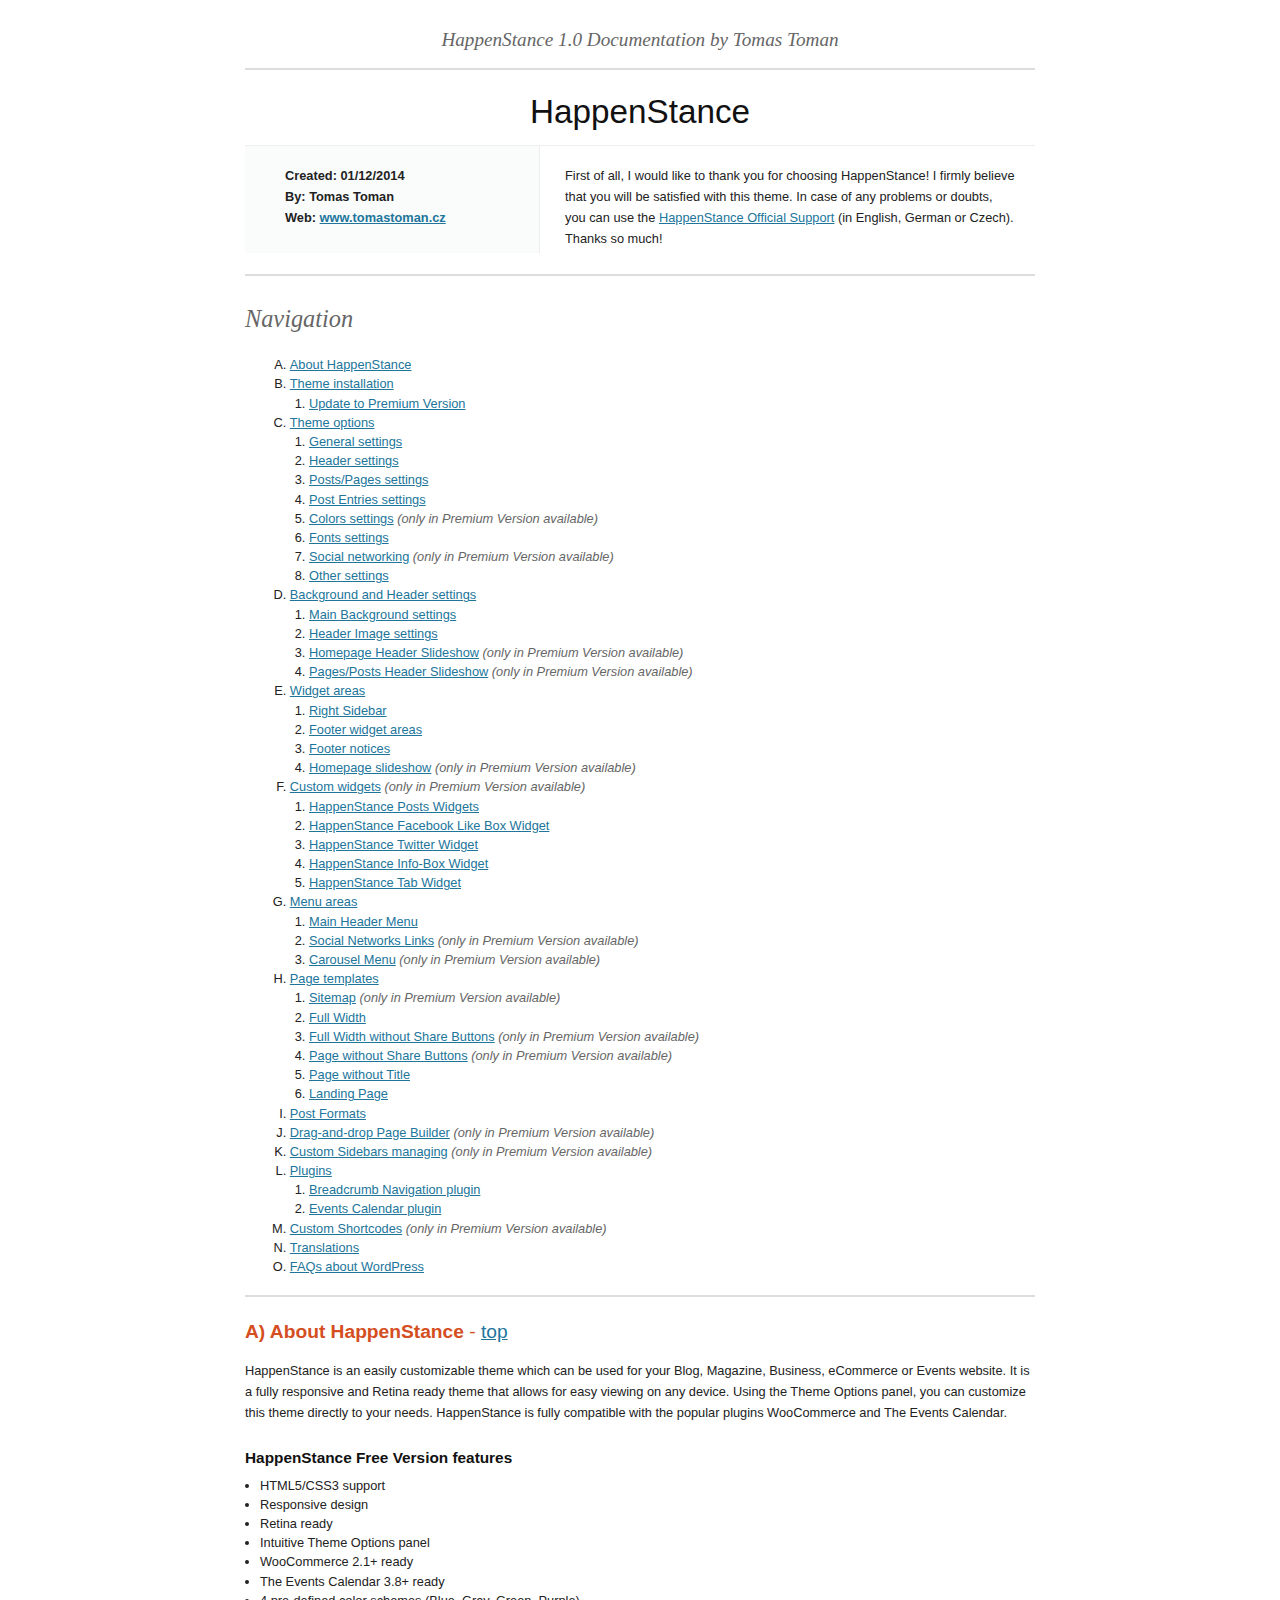
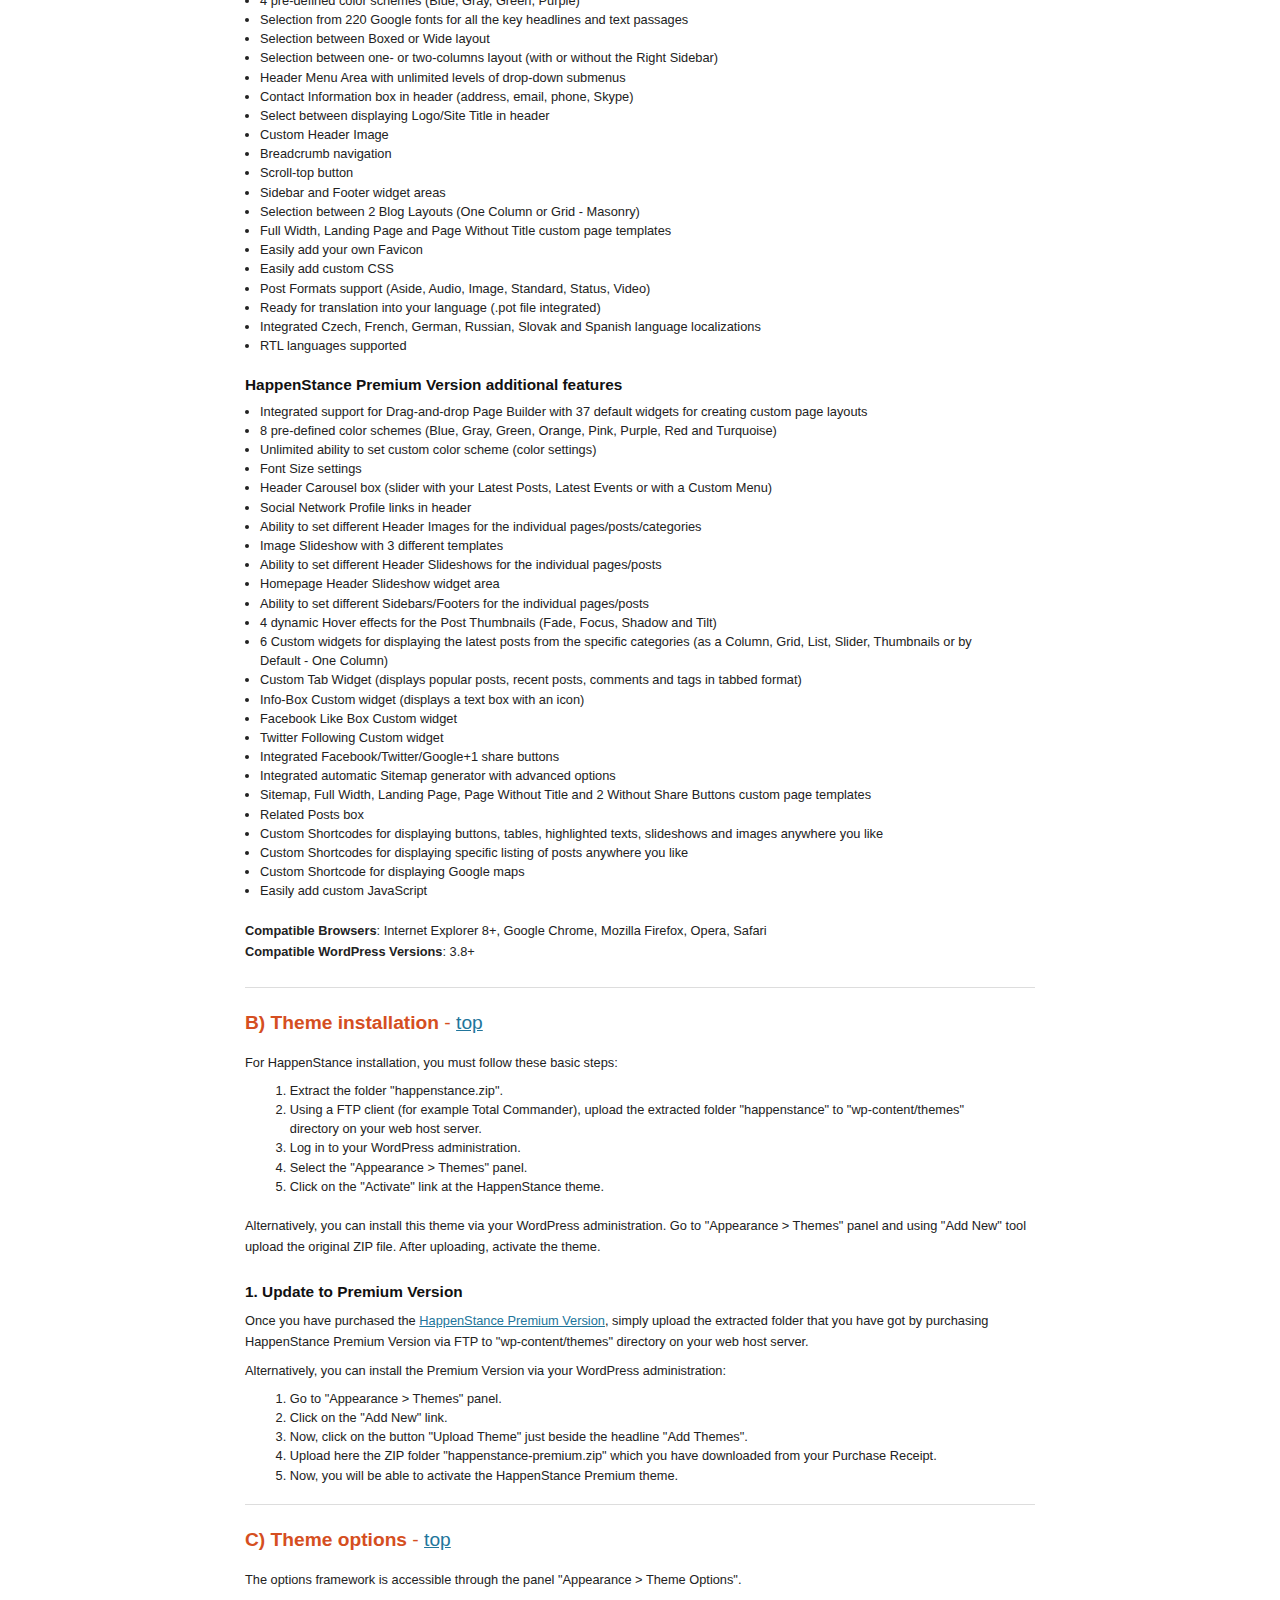
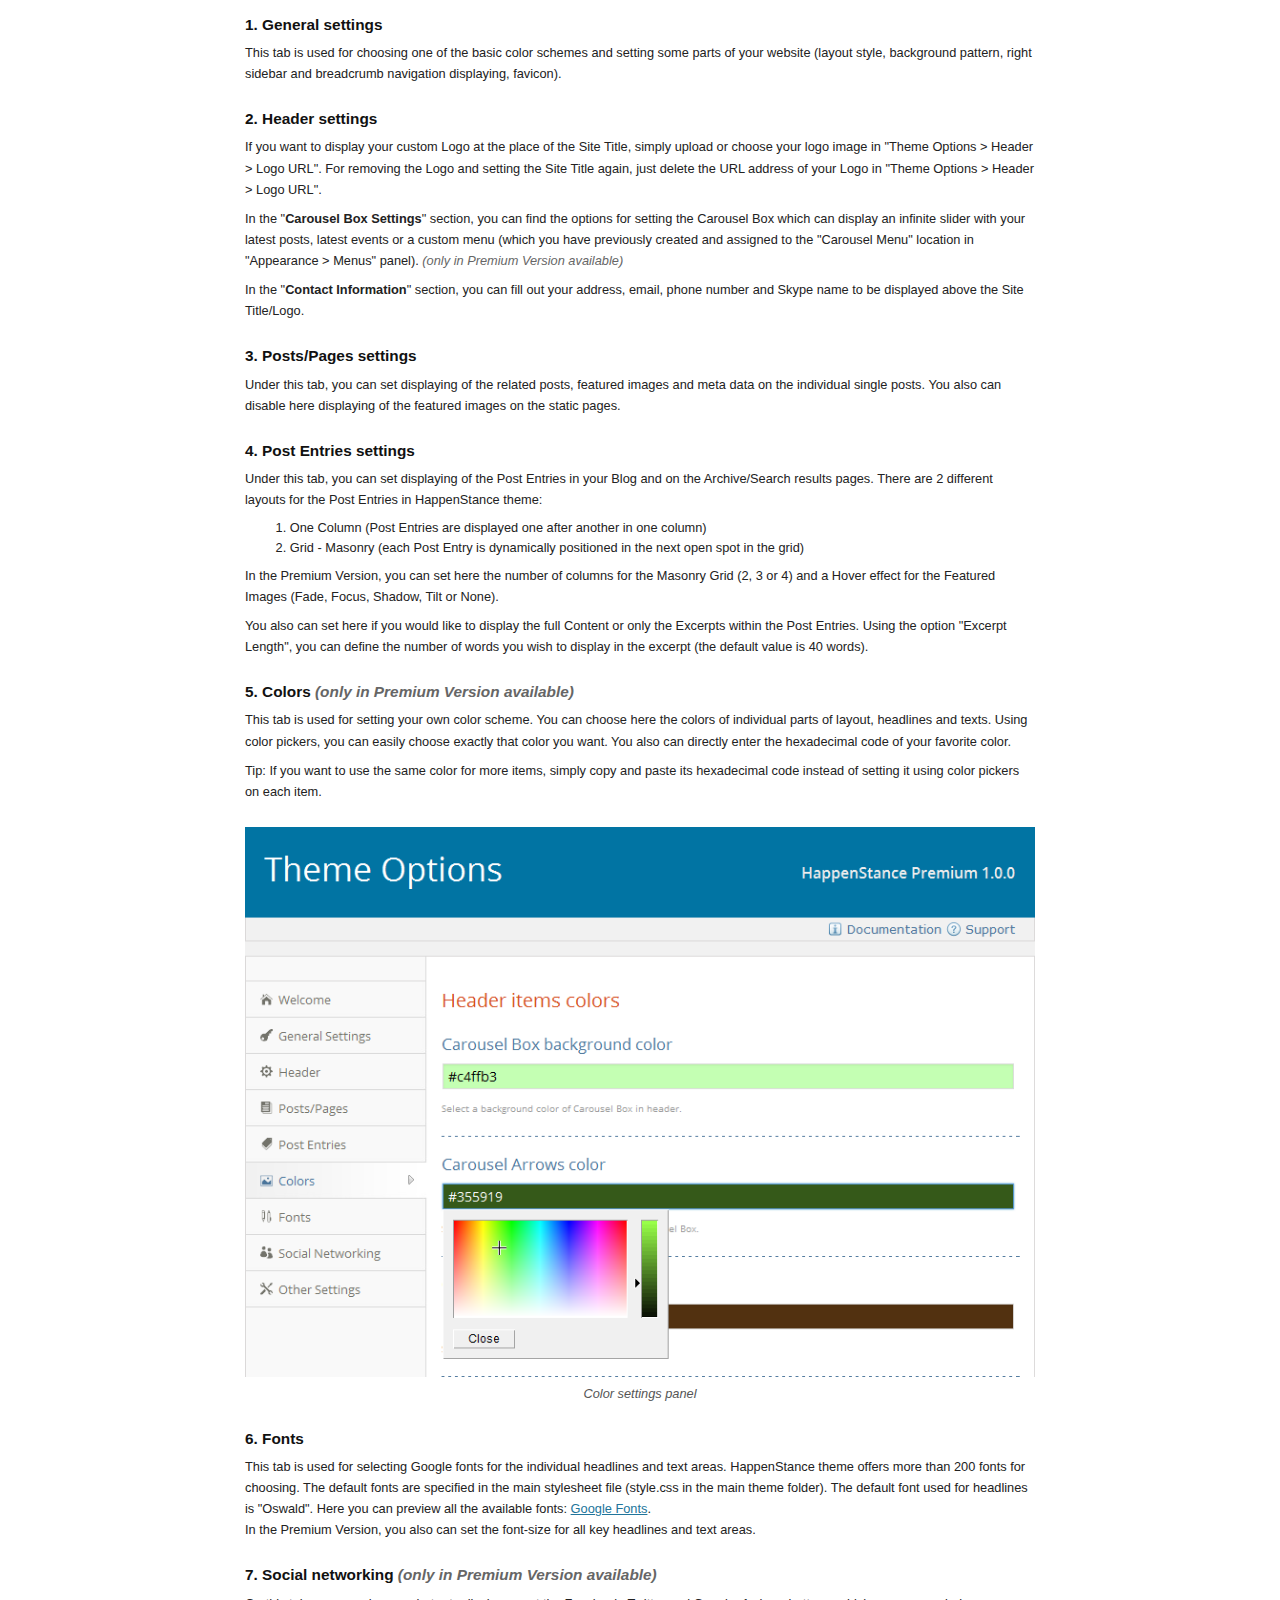
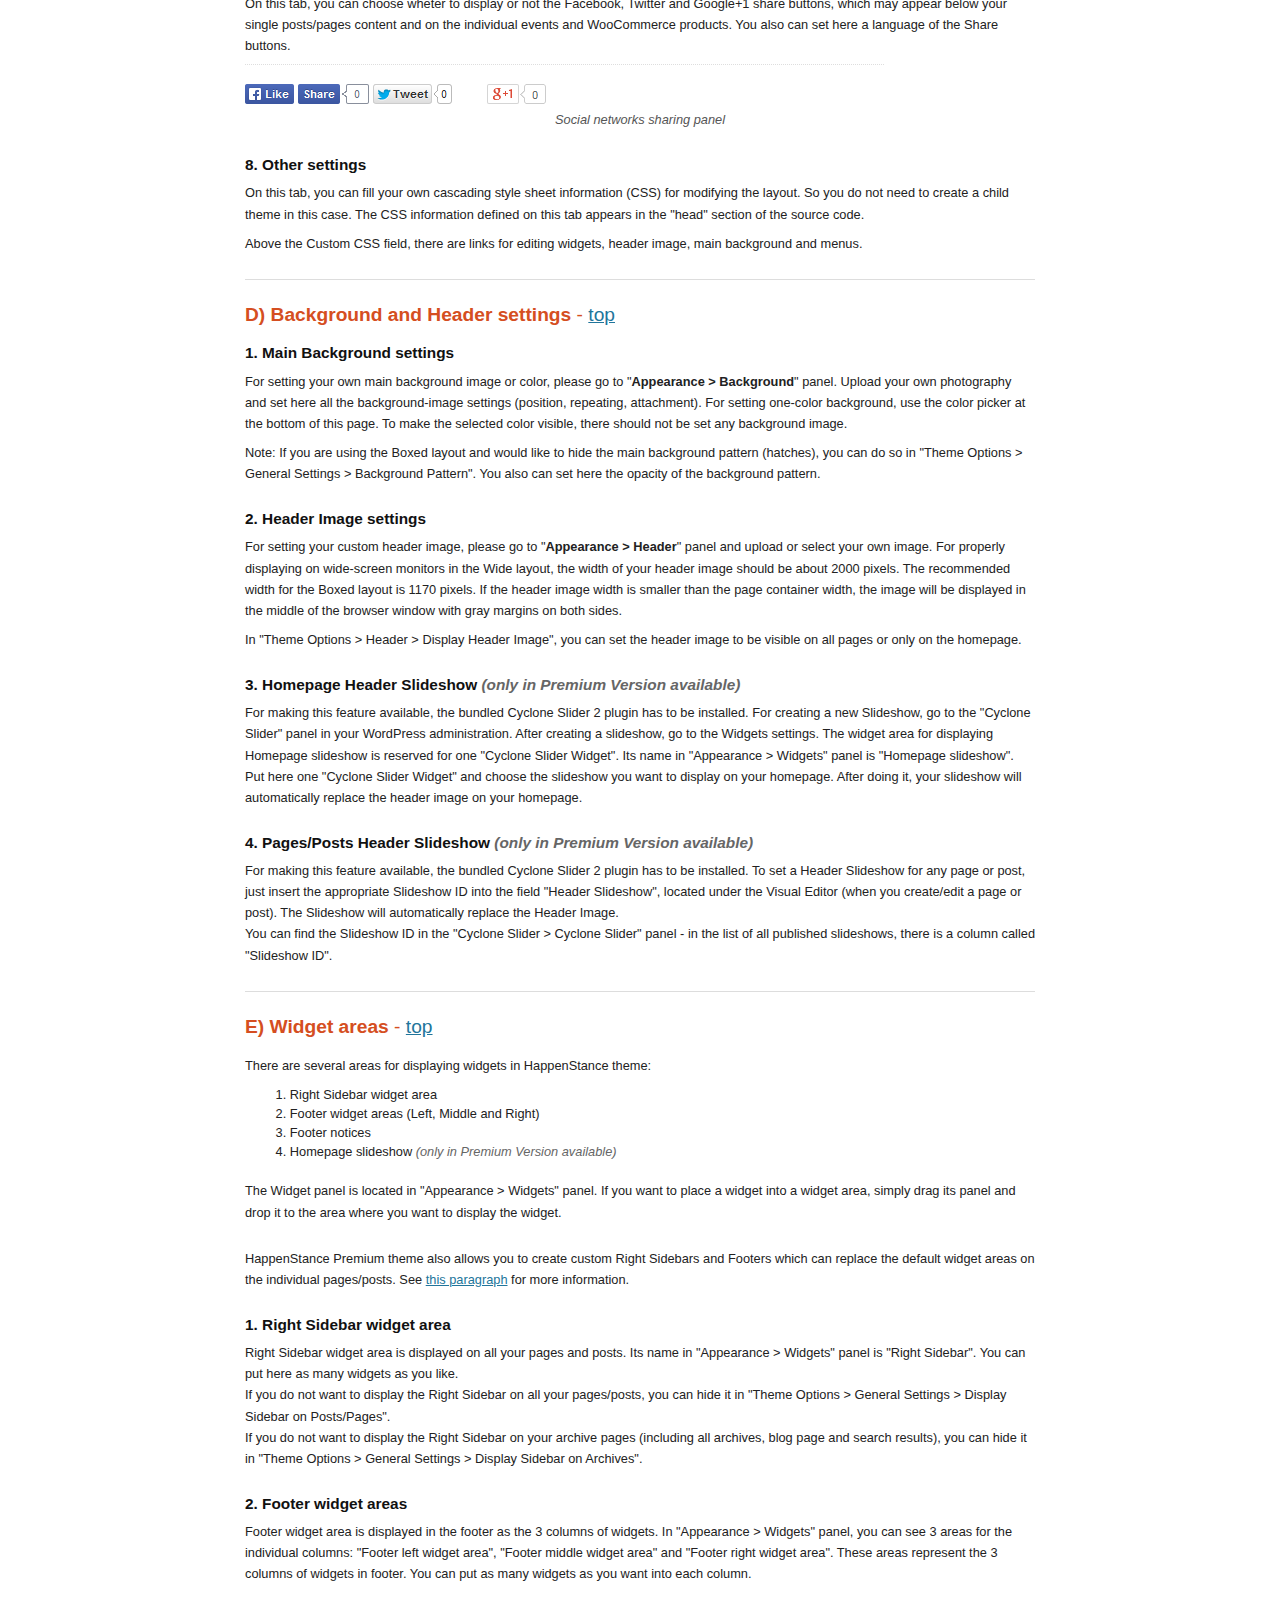
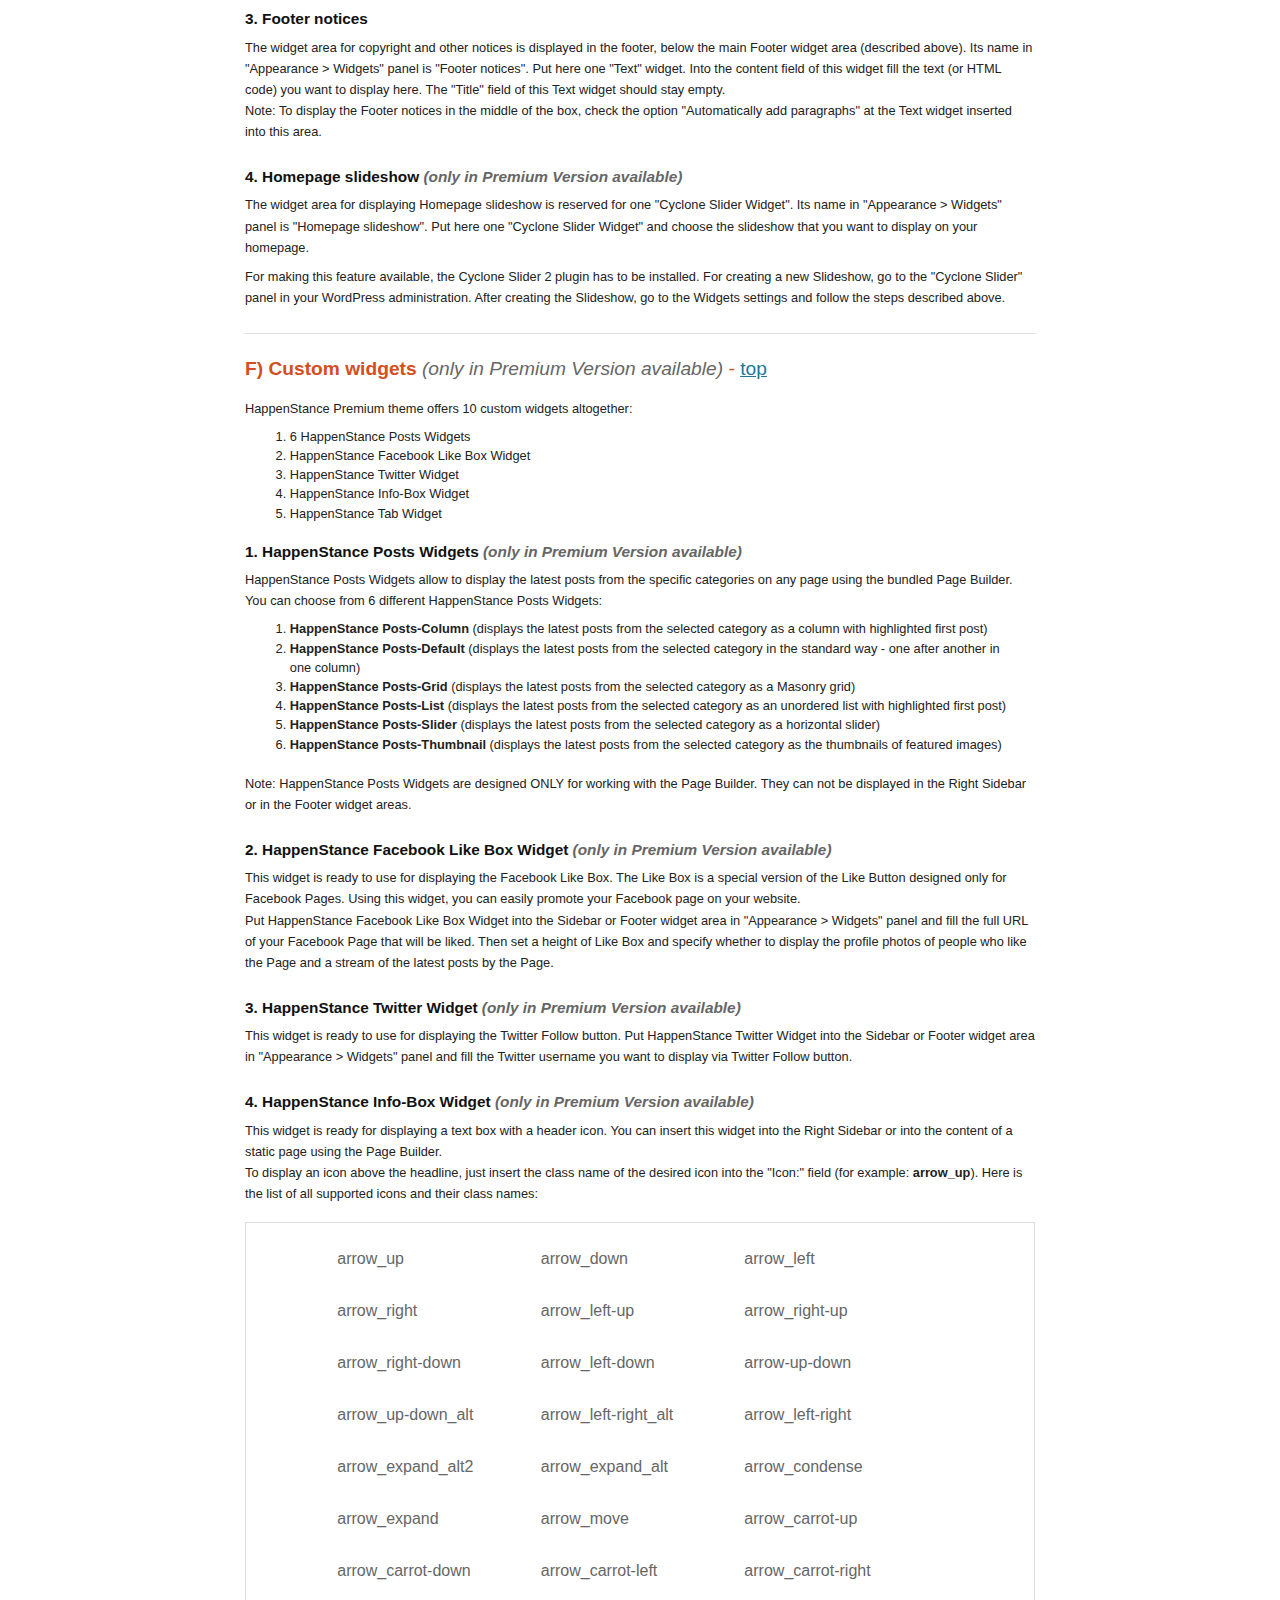
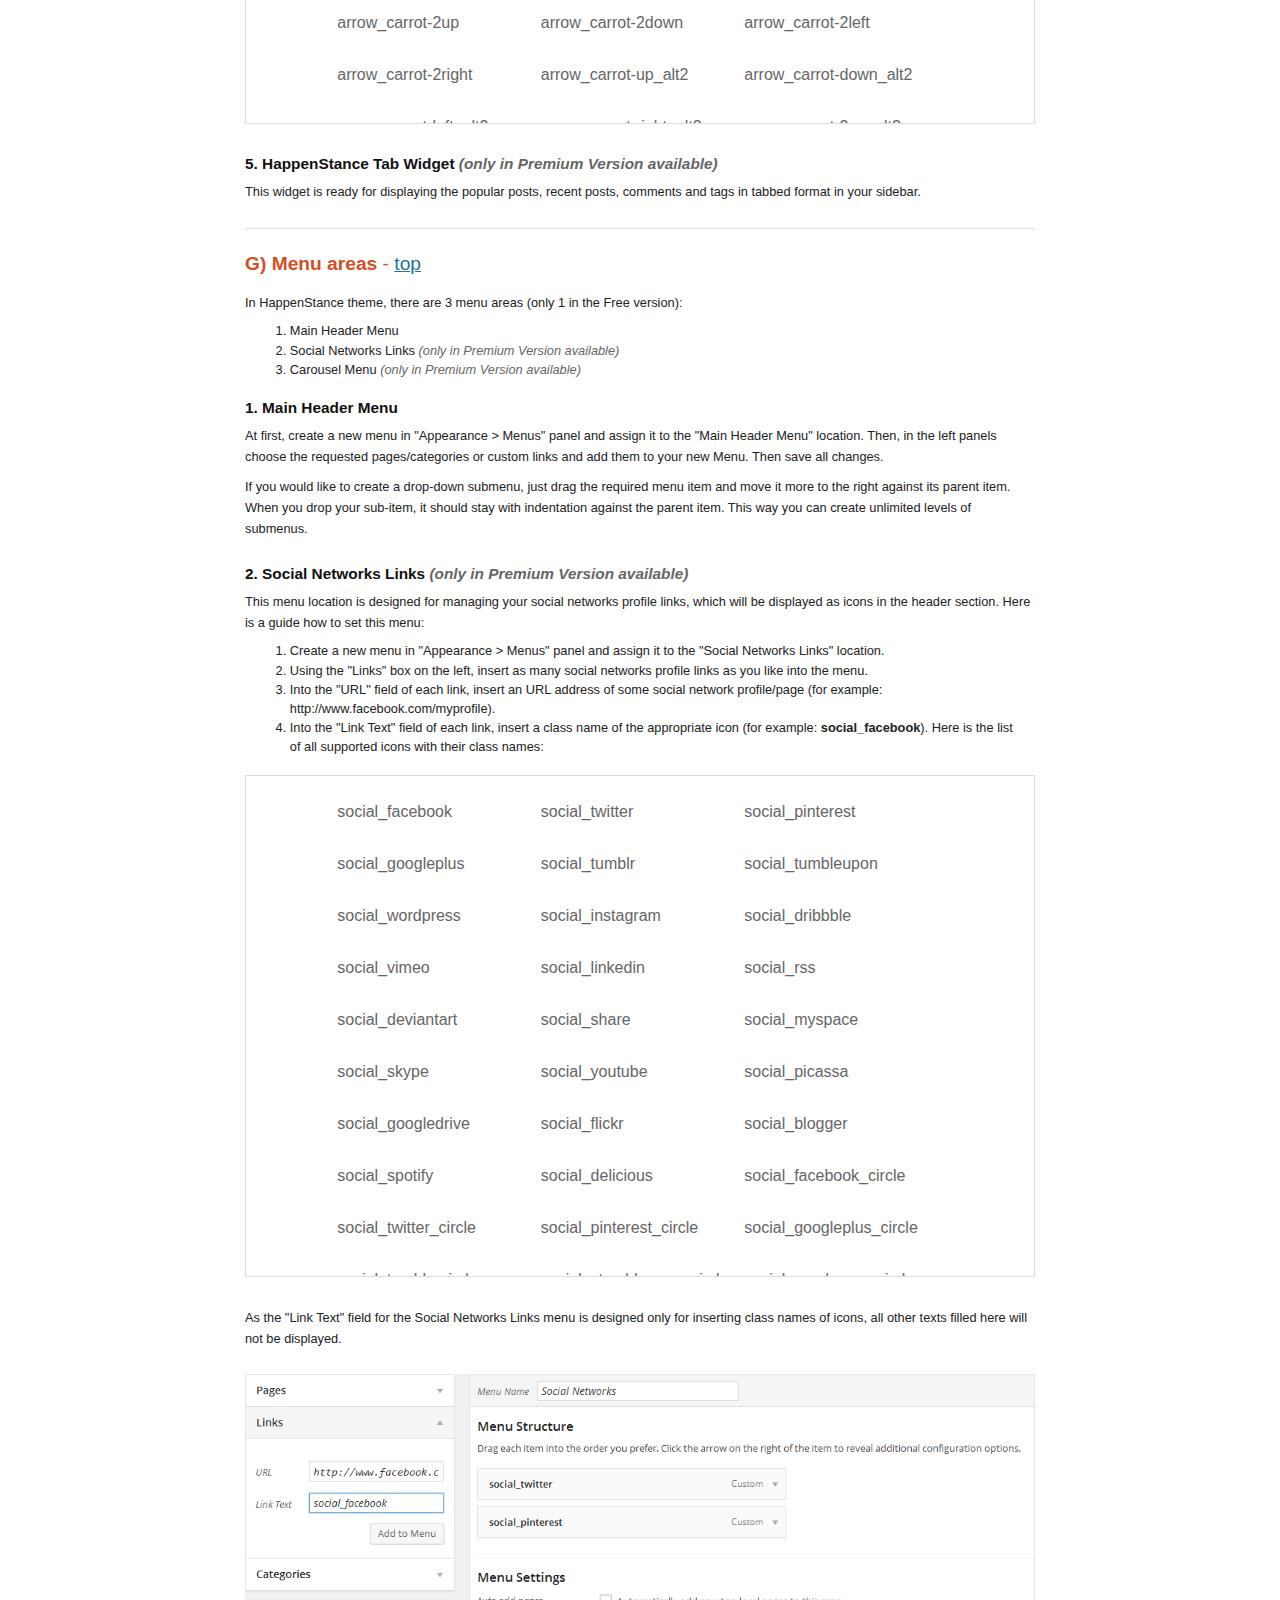
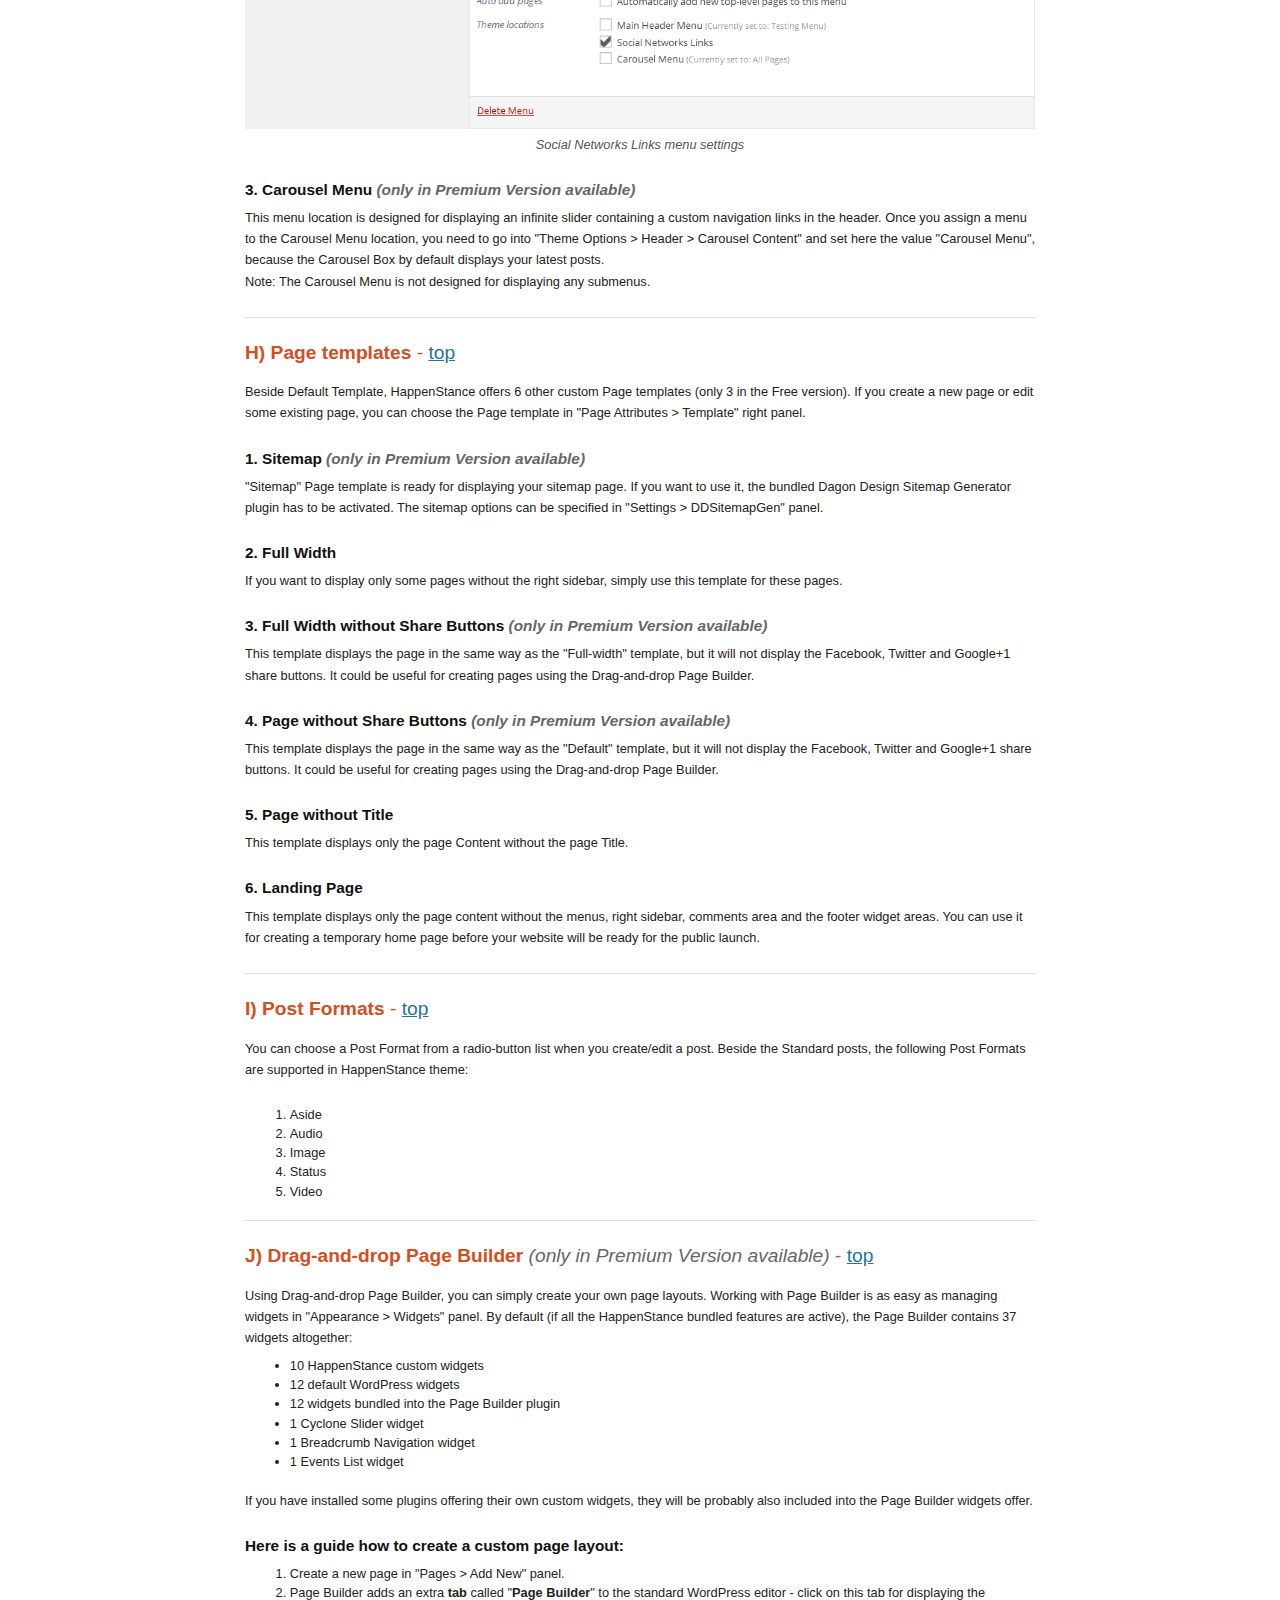
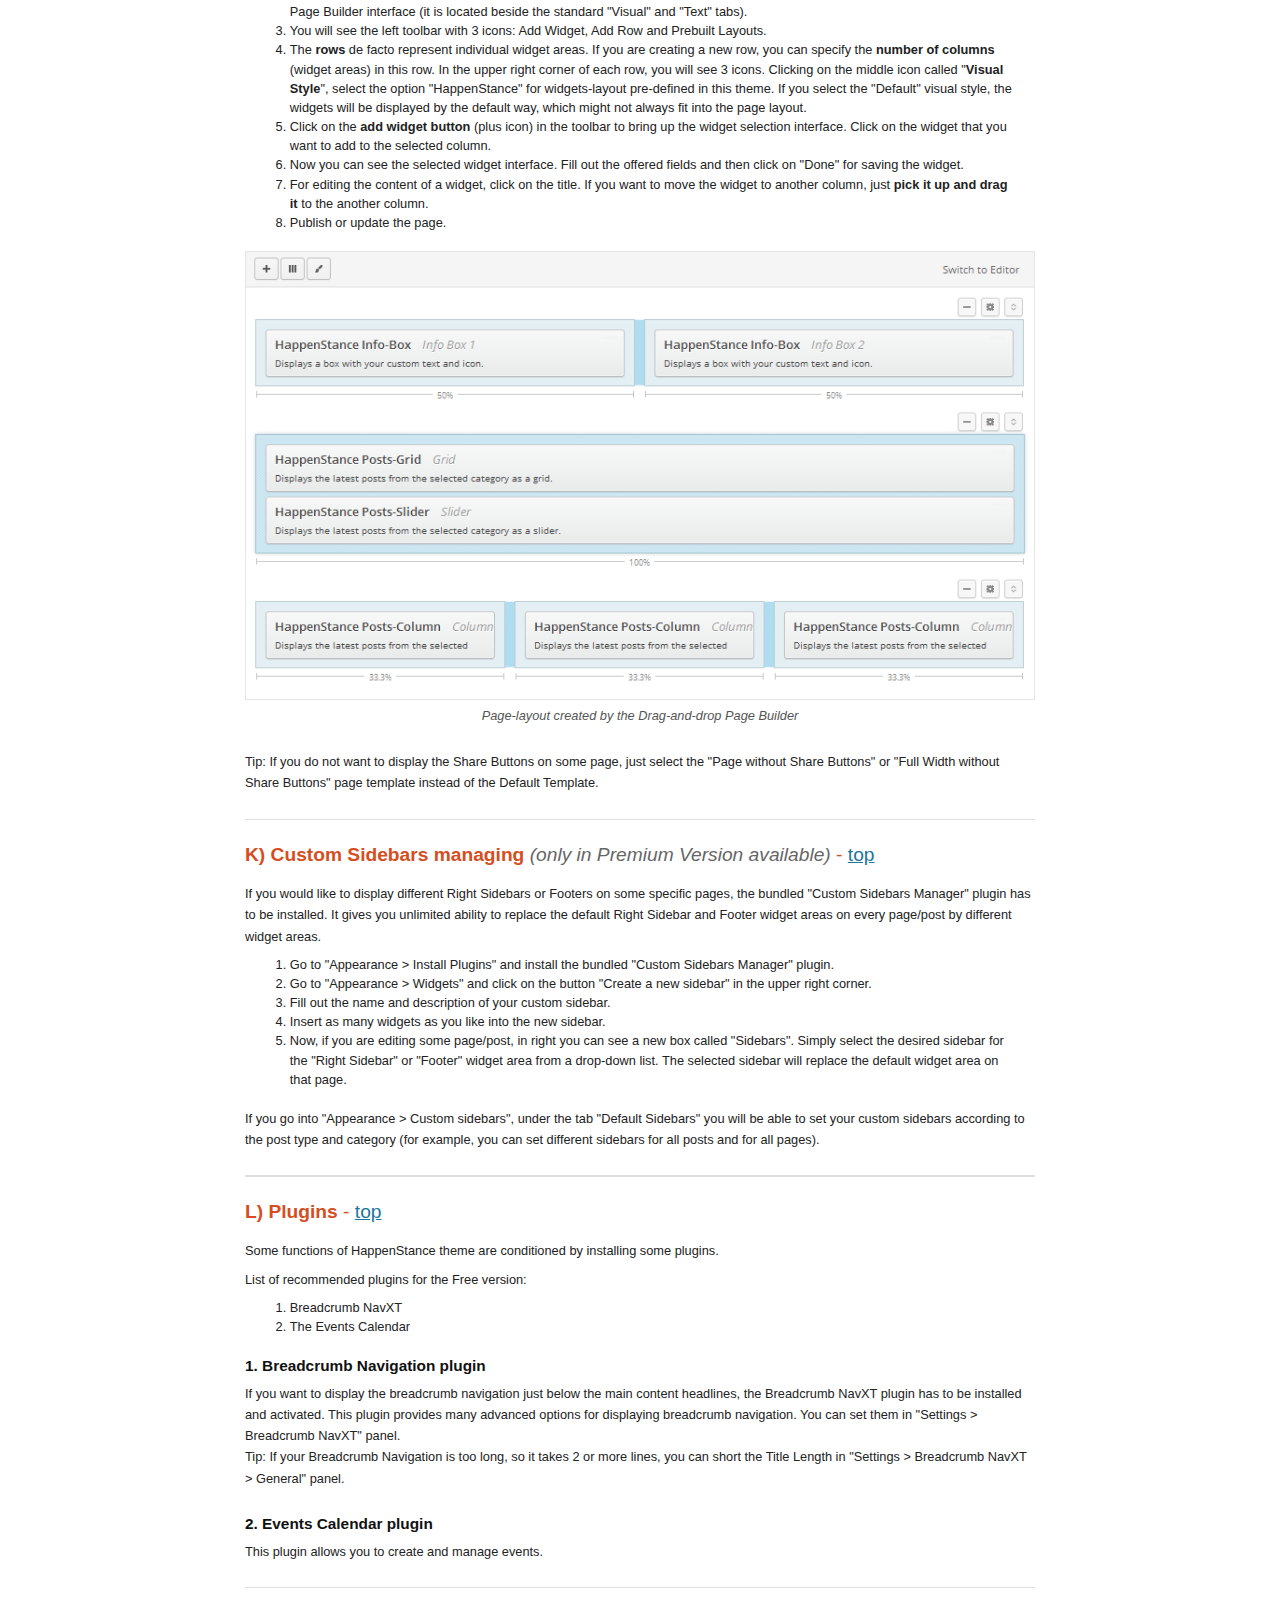
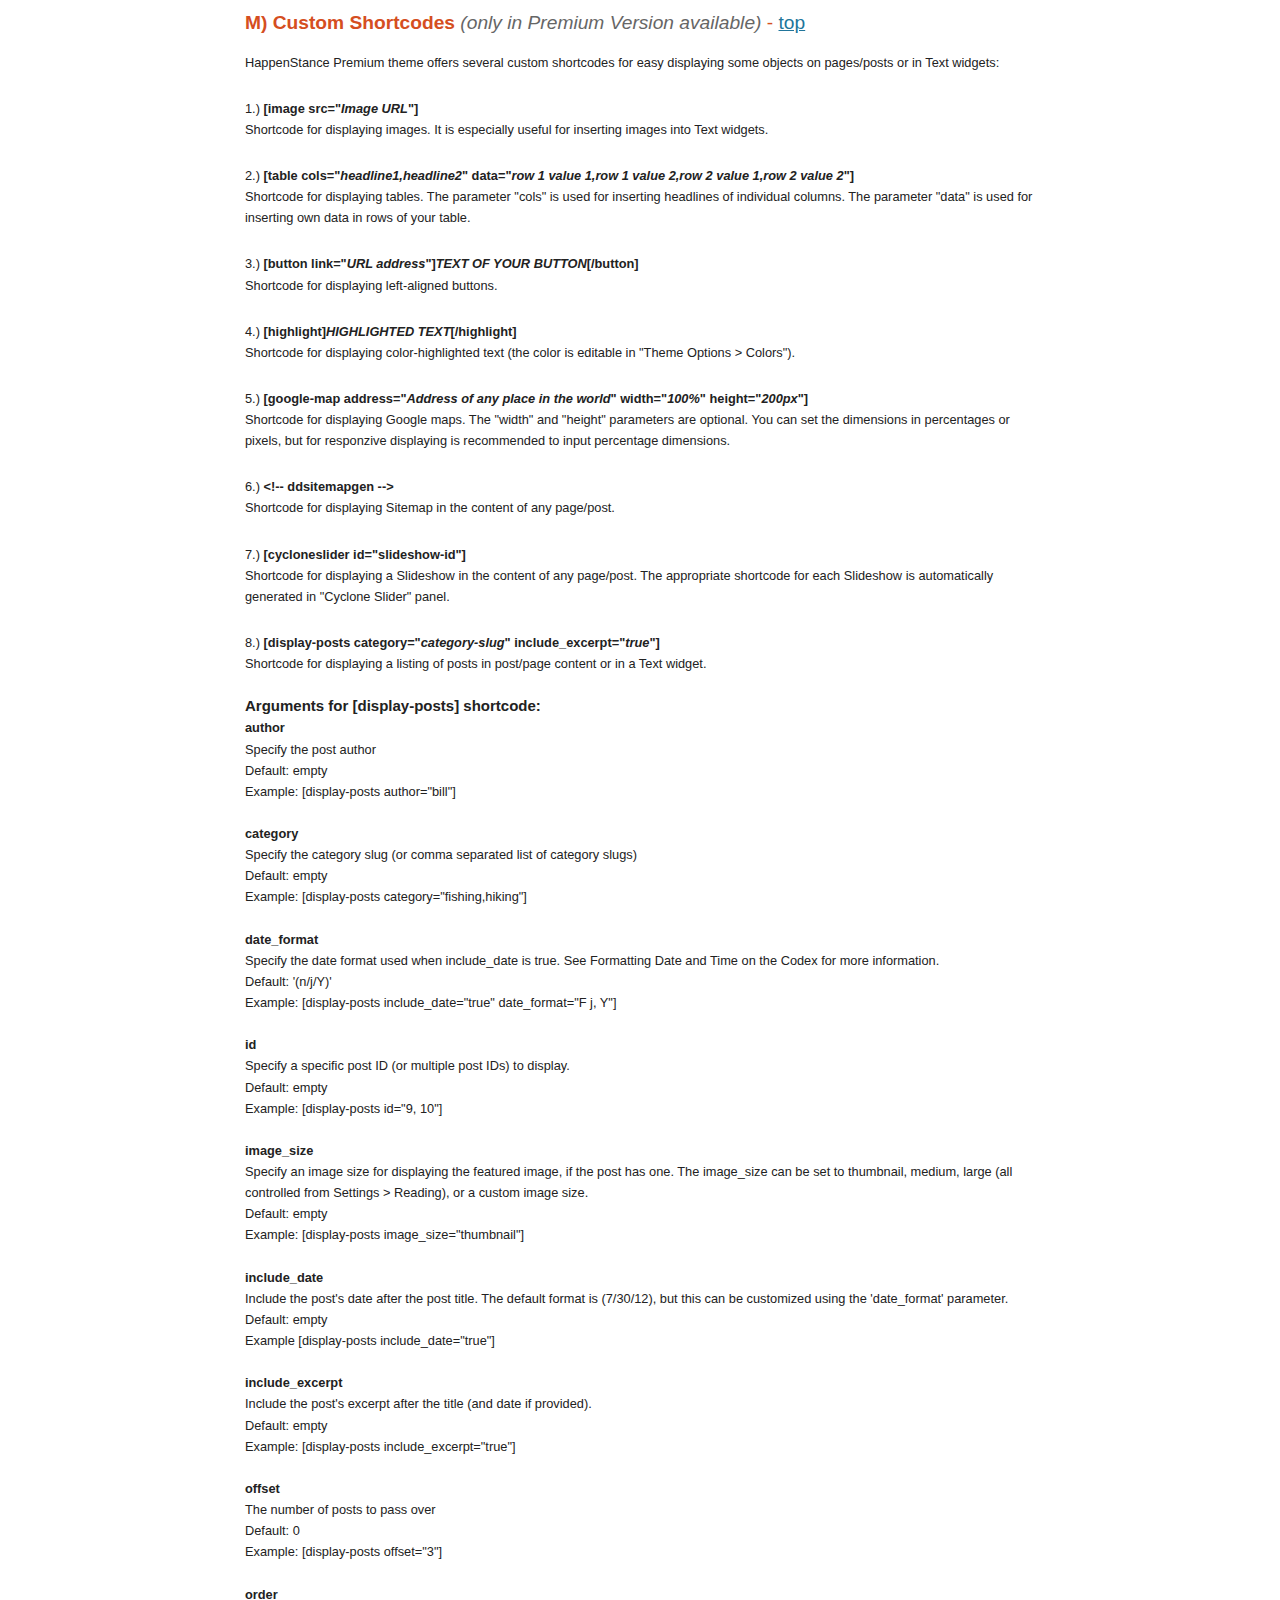
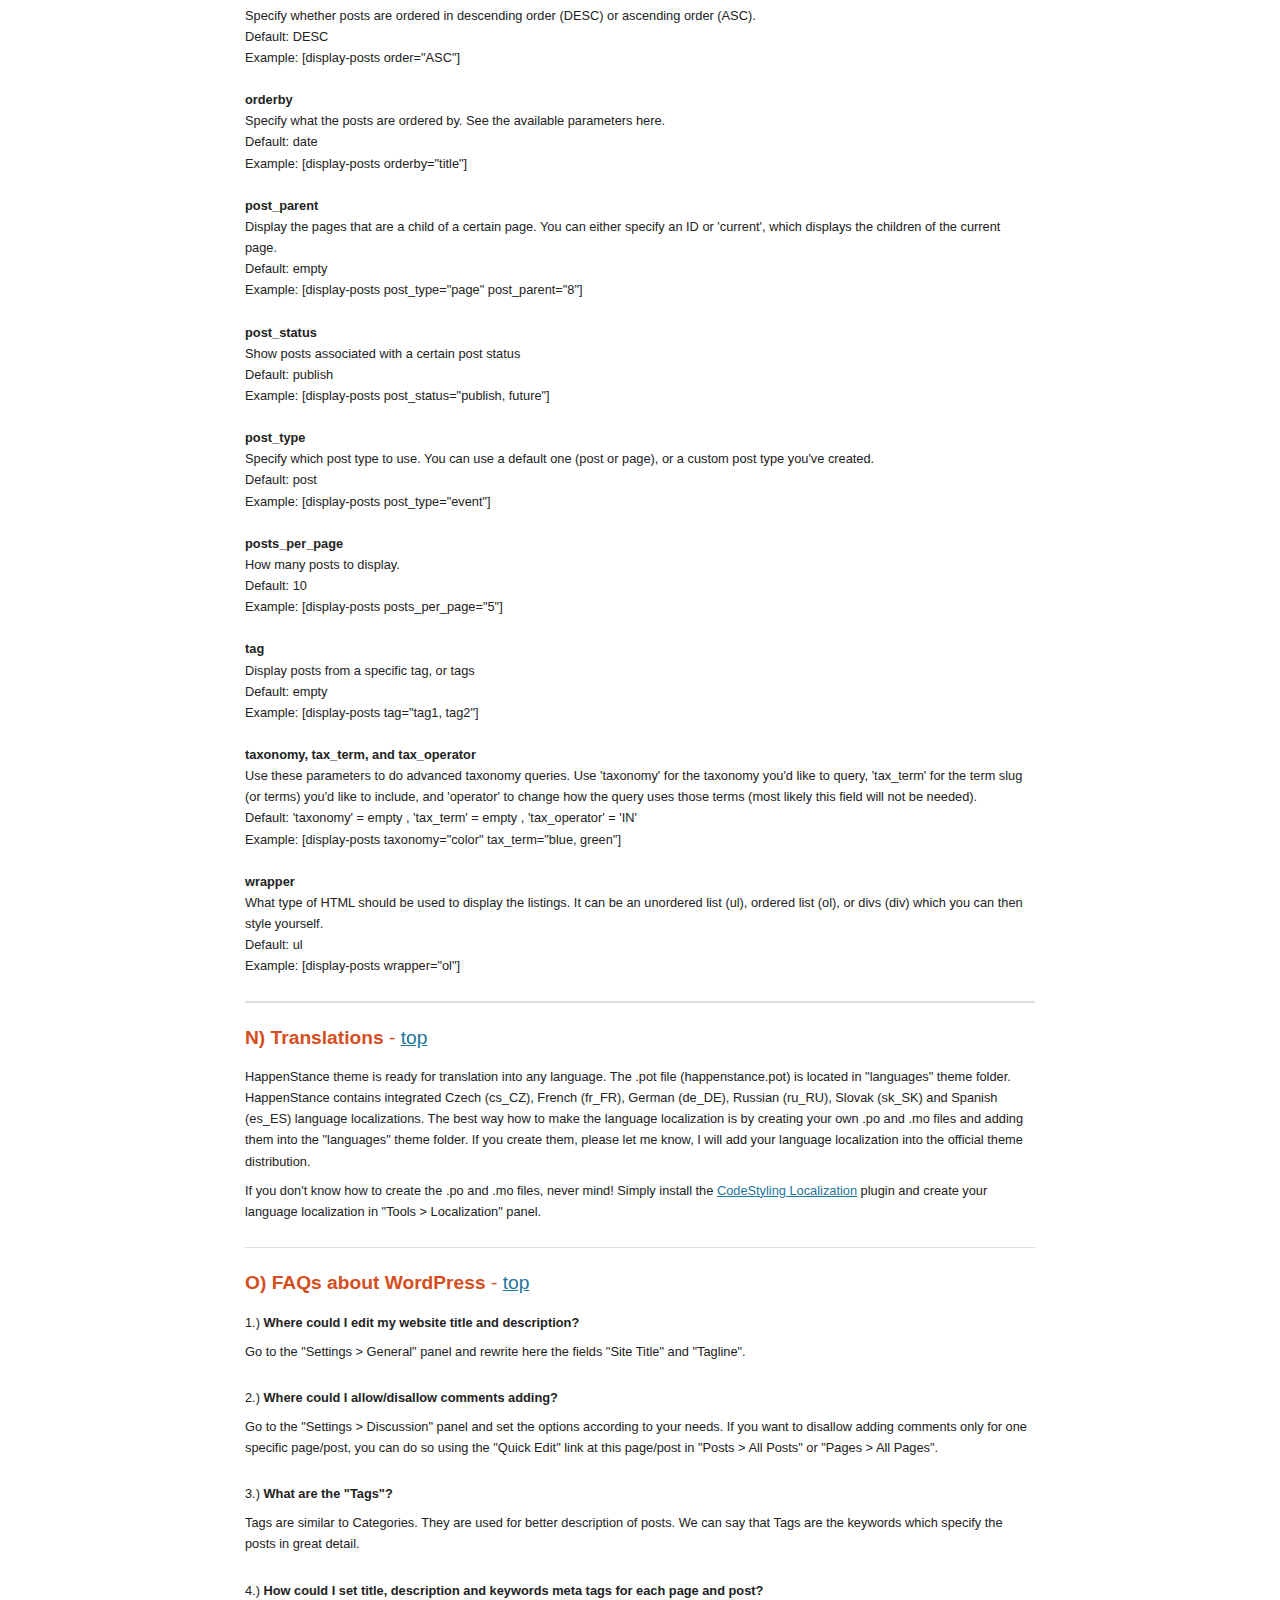
<file: wp-content/themes/happenstance/docs/documentation.html>
<!DOCTYPE HTML PUBLIC "-//W3C//DTD HTML 4.01//EN" "http://www.w3.org/TR/html4/strict.dtd">
<head lang="en">
	<meta http-equiv="content-type" content="text/html;charset=utf-8">
	<title>HappenStance Documentation</title>
	<!-- Framework CSS -->
	<link rel="stylesheet" href="assets/blueprint-css/screen.css" type="text/css" media="screen, projection">
	<link rel="stylesheet" href="assets/blueprint-css/print.css" type="text/css" media="print">
	<!--[if lt IE 8]><link rel="stylesheet" href="assets/blueprint-css/ie.css" type="text/css" media="screen, projection"><![endif]-->
	<link rel="stylesheet" href="assets/blueprint-css/plugins/fancy-type/screen.css" type="text/css" media="screen, projection">
	<style type="text/css" media="screen">
		p, table, hr, .box { margin-bottom:25px; }
		.box p { margin-bottom:10px; }
	</style>
</head>


<body>
	<div class="container">
	
		<h3 class="center alt">HappenStance 1.0 Documentation by Tomas Toman</h3>
		
		<hr>
		
		<h1 class="center">HappenStance</h1>
		
		<div class="borderTop">
			<div class="span-6 colborder info prepend-1">
				<p class="prepend-top">
					<strong>
					Created: 01/12/2014<br>
					By: Tomas Toman<br>
          Web: <a href="http://www.tomastoman.cz" target="_blank">www.tomastoman.cz</a>
					</strong>
				</p>
			</div><!-- end div .span-6 -->		
	
			<div class="span-12 last">
				<p class="prepend-top append-0">First of all, I would like to thank you for choosing HappenStance! I firmly believe that you will be satisfied with this theme. In case of any problems or doubts, you can use the <a href="http://www.tomastoman.cz/support">HappenStance Official Support</a> (in English, German or Czech).<br /> Thanks so much!</p>
			</div>
		</div><!-- end div .borderTop -->
		
		<hr>
		
		<h2 id="toc" class="alt">Navigation</h2>
		<ol class="alpha">
			<li><a href="#about">About HappenStance</a></li>
			<li><a href="#installation">Theme installation</a>
      <ol>
        <li><a href="#update-premium">Update to Premium Version</a></li>
      </ol>
      </li>
			<li><a href="#options">Theme options</a>
      <ol>
        <li><a href="#general-settings">General settings</a></li>
        <li><a href="#header-settings">Header settings</a></li>
        <li><a href="#posts-pages-settings">Posts/Pages settings</a></li>
        <li><a href="#post-entries-settings">Post Entries settings</a></li>
        <li><a href="#colors">Colors settings</a> <em style="color: #666666;">(only in Premium Version available)</em></li>
        <li><a href="#fonts">Fonts settings</a></li>
        <li><a href="#social-networking">Social networking</a> <em style="color: #666666;">(only in Premium Version available)</em></li>
        <li><a href="#other-settings">Other settings</a></li>
      </ol>
      </li>
      <li><a href="#background">Background and Header settings</a>
      <ol>
        <li><a href="#main-background">Main Background settings</a></li>
        <li><a href="#header-image">Header Image settings</a></li>
        <li><a href="#homepage-slideshow">Homepage Header Slideshow</a> <em style="color: #666666;">(only in Premium Version available)</em></li>
        <li><a href="#header-slideshow">Pages/Posts Header Slideshow</a> <em style="color: #666666;">(only in Premium Version available)</em></li>
      </ol>
      </li>	
			<li><a href="#widget-areas">Widget areas</a>
      <ol>
        <li><a href="#sidebar-area">Right Sidebar</a></li>
        <li><a href="#footer-area">Footer widget areas</a></li>
        <li><a href="#footer-notices">Footer notices</a></li>
        <li><a href="#homepage-slideshow-widget">Homepage slideshow</a> <em style="color: #666666;">(only in Premium Version available)</em></li>
      </ol>
      </li>
      <li><a href="#custom-widgets">Custom widgets</a> <em style="color: #666666;">(only in Premium Version available)</em>
      <ol>
        <li><a href="#homepage-widgets">HappenStance Posts Widgets</a></li>
        <li><a href="#facebook-widget">HappenStance Facebook Like Box Widget</a></li>
        <li><a href="#twitter-widget">HappenStance Twitter Widget</a></li>
        <li><a href="#infobox-widget">HappenStance Info-Box Widget</a></li>
        <li><a href="#tab-widget">HappenStance Tab Widget</a></li>
      </ol>
      </li>
			<li><a href="#menu-areas">Menu areas</a>
      <ol>
        <li><a href="#main-header-menu">Main Header Menu</a></li>
        <li><a href="#social-networks-links">Social Networks Links</a> <em style="color: #666666;">(only in Premium Version available)</em></li>
        <li><a href="#carousel-menu">Carousel Menu</a> <em style="color: #666666;">(only in Premium Version available)</em></li>
      </ol>
      </li>	
      <li><a href="#page-templates">Page templates</a>
      <ol>
        <li><a href="#sitemap-page">Sitemap</a> <em style="color: #666666;">(only in Premium Version available)</em></li>
        <li><a href="#full-width-page">Full Width</a></li>
        <li><a href="#full-width-page-without-sharing">Full Width without Share Buttons</a> <em style="color: #666666;">(only in Premium Version available)</em></li>
        <li><a href="#page-without-sharing">Page without Share Buttons</a> <em style="color: #666666;">(only in Premium Version available)</em></li>
        <li><a href="#page-without-title">Page without Title</a></li>
        <li><a href="#landing-page">Landing Page</a></li>
      </ol>
      </li>
      <li><a href="#post-formats">Post Formats</a></li>
      <li><a href="#page-builder">Drag-and-drop Page Builder</a> <em style="color: #666666;">(only in Premium Version available)</em></li>
      <li><a href="#sidebars-managing">Custom Sidebars managing</a> <em style="color: #666666;">(only in Premium Version available)</em></li>
      <li><a href="#plugins">Plugins</a>
      <ol>
        <li><a href="#breadcrumb-plugin">Breadcrumb Navigation plugin</a></li>
        <li><a href="#events-plugin">Events Calendar plugin</a></li>
      </ol>
      </li>
      <li><a href="#shortcodes">Custom Shortcodes</a> <em style="color: #666666;">(only in Premium Version available)</em></li>
      <li><a href="#translations">Translations</a></li>	
      <li><a href="#faq">FAQs about WordPress</a></li>	
		</ol>
		
		<hr>
		
		<h3 id="about"><strong>A) About HappenStance</strong> - <a href="#toc">top</a></h3>
    
		<p>HappenStance is an easily customizable theme which can be used for your Blog, Magazine, Business, eCommerce or Events website. It is a fully responsive and Retina ready theme that allows for easy viewing on any device. Using the Theme Options panel, you can customize this theme directly to your needs. HappenStance is fully compatible with the popular plugins WooCommerce and The Events Calendar.</p>
    
    <h4 class="headline-without-space">HappenStance Free Version features</h4>
    <ul class="without-indent">
      <li>HTML5/CSS3 support</li>
      <li>Responsive design</li>
      <li>Retina ready</li>
      <li>Intuitive Theme Options panel</li>
      <li>WooCommerce 2.1+ ready</li>
      <li>The Events Calendar 3.8+ ready</li>
      <li>4 pre-defined color schemes (Blue, Gray, Green, Purple)</li>
      <li>Selection from 220 Google fonts for all the key headlines and text passages</li>
      <li>Selection between Boxed or Wide layout</li>
      <li>Selection between one- or two-columns layout (with or without the Right Sidebar)</li>
      <li>Header Menu Area with unlimited levels of drop-down submenus</li>
      <li>Contact Information box in header (address, email, phone, Skype)</li>
      <li>Select between displaying Logo/Site Title in header</li>
      <li>Custom Header Image</li>
      <li>Breadcrumb navigation</li>
      <li>Scroll-top button</li>
      <li>Sidebar and Footer widget areas</li>
      <li>Selection between 2 Blog Layouts (One Column or Grid - Masonry)</li>
      <li>Full Width, Landing Page and Page Without Title custom page templates</li>
      <li>Easily add your own Favicon</li>
      <li>Easily add custom CSS</li>
      <li>Post Formats support (Aside, Audio, Image, Standard, Status, Video)</li>
      <li>Ready for translation into your language (.pot file integrated)</li>
      <li>Integrated Czech, French, German, Russian, Slovak and Spanish language localizations</li>
      <li>RTL languages supported</li> 
    </ul>
    
    <h4 class="headline-without-space">HappenStance Premium Version additional features</h4>
    <ul class="without-indent">
      <li>Integrated support for Drag-and-drop Page Builder with 37 default widgets for creating custom page layouts</li>
      <li>8 pre-defined color schemes (Blue, Gray, Green, Orange, Pink, Purple, Red and Turquoise)</li>
      <li>Unlimited ability to set custom color scheme (color settings)</li>
      <li>Font Size settings</li>
      <li>Header Carousel box (slider with your Latest Posts, Latest Events or with a Custom Menu)</li>
      <li>Social Network Profile links in header</li>
      <li>Ability to set different Header Images for the individual pages/posts/categories</li>
      <li>Image Slideshow with 3 different templates</li>
      <li>Ability to set different Header Slideshows for the individual pages/posts</li>
      <li>Homepage Header Slideshow widget area</li>
      <li>Ability to set different Sidebars/Footers for the individual pages/posts</li>
      <li>4 dynamic Hover effects for the Post Thumbnails (Fade, Focus, Shadow and Tilt)</li>
      <li>6 Custom widgets for displaying the latest posts from the specific categories (as a Column, Grid, List, Slider, Thumbnails or by Default - One Column)</li>
      <li>Custom Tab Widget (displays popular posts, recent posts, comments and tags in tabbed format)</li>
      <li>Info-Box Custom widget (displays a text box with an icon)</li>
      <li>Facebook Like Box Custom widget</li>
      <li>Twitter Following Custom widget</li>
      <li>Integrated Facebook/Twitter/Google+1 share buttons</li>
      <li>Integrated automatic Sitemap generator with advanced options</li>
      <li>Sitemap, Full Width, Landing Page, Page Without Title and 2 Without Share Buttons custom page templates</li>
      <li>Related Posts box</li>
      <li>Custom Shortcodes for displaying buttons, tables, highlighted texts, slideshows and images anywhere you like</li>
      <li>Custom Shortcodes for displaying specific listing of posts anywhere you like</li>
      <li>Custom Shortcode for displaying Google maps</li>
      <li>Easily add custom JavaScript</li> 
    </ul>
    
    <p><strong>Compatible Browsers</strong>: Internet Explorer 8+, Google Chrome, Mozilla Firefox, Opera, Safari<br />
    <strong>Compatible WordPress Versions</strong>: 3.8+</p>  

		<hr>

		<h3 id="installation"><strong>B) Theme installation</strong> - <a href="#toc">top</a></h3>

		<p class="headline-without-space">For HappenStance installation, you must follow these basic steps:</p>
    <ol>
      <li>Extract the folder "happenstance.zip".</li>
      <li>Using a FTP client (for example Total Commander), upload the extracted folder "happenstance" to "wp-content/themes" directory on your web host server.</li>
      <li>Log in to your WordPress administration.</li>
      <li>Select the "Appearance > Themes" panel.</li>
      <li>Click on the "Activate" link at the HappenStance theme.</li>
    </ol>
    
    <p>Alternatively, you can install this theme via your WordPress administration. Go to "Appearance > Themes" panel and using "Add New" tool upload the original ZIP file. After uploading, activate the theme.</p>
    
    <h4 class="headline-without-space" id="update-premium">1. Update to Premium Version</h4>
    
    <p class="headline-without-space">Once you have purchased the <a href="http://www.tomastoman.cz/downloads/happenstance/" target="_blank">HappenStance Premium Version</a>, simply upload the extracted folder that you have got by purchasing HappenStance Premium Version via FTP to "wp-content/themes" directory on your web host server.</p>
    
    <p class="headline-without-space">Alternatively, you can install the Premium Version via your WordPress administration:</p>
    
    <ol>
      <li>Go to "Appearance > Themes" panel.</li>
      <li>Click on the "Add New" link.</li>
      <li>Now, click on the button "Upload Theme" just beside the headline "Add Themes".</li>
      <li>Upload here the ZIP folder "happenstance-premium.zip" which you have downloaded from your Purchase Receipt.</li>
      <li>Now, you will be able to activate the HappenStance Premium theme.</li>
    </ol>

		<hr>
		
		<h3 id="options"><strong>C) Theme options</strong> - <a href="#toc">top</a></h3>
    <p>The options framework is accessible through the panel "Appearance > Theme Options".</p>
		
		<h4 class="headline-without-space" id="general-settings">1. General settings</h4>
    
    <p>This tab is used for choosing one of the basic color schemes and setting some parts of your website (layout style, background pattern, right sidebar and breadcrumb navigation displaying, favicon).</p>
    
    <h4 class="headline-without-space" id="header-settings">2. Header settings</h4>
    
    <p class="headline-without-space">If you want to display your custom Logo at the place of the Site Title, simply upload or choose your logo image in "Theme Options > Header > Logo URL". For removing the Logo and setting the Site Title again, just delete the URL address of your Logo in "Theme Options > Header > Logo URL".</p>
    
    <p class="headline-without-space">In the "<strong>Carousel Box Settings</strong>" section, you can find the options for setting the Carousel Box which can display an infinite slider with your latest posts, latest events or a custom menu (which you have previously created and assigned to the "Carousel Menu" location in "Appearance > Menus" panel). <em style="color: #666666;">(only in Premium Version available)</em></p>
    
    <p>In the "<strong>Contact Information</strong>" section, you can fill out your address, email, phone number and Skype name to be displayed above the Site Title/Logo.</p>
    
    <h4 class="headline-without-space" id="posts-pages-settings">3. Posts/Pages settings</h4>
    
    <p>Under this tab, you can set displaying of the related posts, featured images and meta data on the individual single posts. You also can disable here displaying of the featured images on the static pages.</p>
    
    <h4 class="headline-without-space" id="post-entries-settings">4. Post Entries settings</h4>
    
    <p class="headline-without-space">Under this tab, you can set displaying of the Post Entries in your Blog and on the Archive/Search results pages. There are 2 different layouts for the Post Entries in HappenStance theme:</p>
    
    <ol class="headline-without-space">
      <li>One Column (Post Entries are displayed one after another in one column)</li>
      <li>Grid - Masonry (each Post Entry is dynamically positioned in the next open spot in the grid)</li>
    </ol>
    
    <p class="headline-without-space">In the Premium Version, you can set here the number of columns for the Masonry Grid (2, 3 or 4) and a Hover effect for the Featured Images (Fade, Focus, Shadow, Tilt or None).</p>
    
    <p>You also can set here if you would like to display the full Content or only the Excerpts within the Post Entries. Using the option "Excerpt Length", you can define the number of words you wish to display in the excerpt (the default value is 40 words).</p>
    
    <h4 class="headline-without-space" id="colors">5. Colors <em style="color: #666666;">(only in Premium Version available)</em></h4>
    
    <p class="headline-without-space">This tab is used for setting your own color scheme. You can choose here the colors of individual parts of layout, headlines and texts. Using color pickers, you can easily choose exactly that color you want. You also can directly enter the hexadecimal code of your favorite color.</p>
    
    <p>Tip: If you want to use the same color for more items, simply copy and paste its hexadecimal code instead of setting it using color pickers on each item.</p>
    
    <img src="assets/images/img1.png" alt="Color Options" />
    <p class="img-describe">Color settings panel</p>
    
    
    <h4 class="headline-without-space" id="fonts">6. Fonts</h4>
    
    <p>This tab is used for selecting Google fonts for the individual headlines and text areas. HappenStance theme offers more than 200 fonts for choosing. The default fonts are specified in the main stylesheet file (style.css in the main theme folder). The default font used for headlines is "Oswald". Here you can preview all the available fonts: <a href="https://www.google.com/fonts" target="_blank">Google Fonts</a>.<br />
    In the Premium Version, you also can set the font-size for all key headlines and text areas.</p>
    
    
    <h4 class="headline-without-space" id="social-networking">7. Social networking <em style="color: #666666;">(only in Premium Version available)</em></h4>
    
    <p class="headline-without-space">On this tab, you can choose wheter to display or not the Facebook, Twitter and Google+1 share buttons, which may appear below your single posts/pages content and on the individual events and WooCommerce products. You also can set here a language of the Share buttons.</p>
    
    <img src="assets/images/img2.png" alt="Social Networking" />
    <p class="img-describe">Social networks sharing panel</p>
    
    
    <h4 class="headline-without-space" id="other-settings">8. Other settings</h4>
    
    <p class="headline-without-space">On this tab, you can fill your own cascading style sheet information (CSS) for modifying the layout. So you do not need to create a child theme in this case. The CSS information defined on this tab appears in the "head" section of the source code.</p>
    
    <p>Above the Custom CSS field, there are links for editing widgets, header image, main background and menus.</p>
		
		<hr>
    
    <h3 id="background"><strong>D) Background and Header settings</strong> - <a href="#toc">top</a></h3>
    
    <h4 class="headline-without-space" id="main-background">1. Main Background settings</h4>
    
    <p class="headline-without-space">For setting your own main background image or color, please go to "<strong>Appearance > Background</strong>" panel. Upload your own photography and set here all the background-image settings (position, repeating, attachment). For setting one-color background, use the color picker at the bottom of this page. To make the selected color visible, there should not be set any background image.</p>
    
    <p>Note: If you are using the Boxed layout and would like to hide the main background pattern (hatches), you can do so in "Theme Options > General Settings > Background Pattern". You also can set here the opacity of the background pattern.</p>
    
    <h4 class="headline-without-space" id="header-image">2. Header Image settings</h4>
    
    <p class="headline-without-space">For setting your custom header image, please go to "<strong>Appearance > Header</strong>" panel and upload or select your own image. For properly displaying on wide-screen monitors in the Wide layout, the width of your header image should be about 2000 pixels. The recommended width for the Boxed layout is 1170 pixels. If the header image width is smaller than the page container width, the image will be displayed in the middle of the browser window with gray margins on both sides.</p>
    
    <p>In "Theme Options > Header > Display Header Image", you can set the header image to be visible on all pages or only on the homepage.</p>
    
    <h4 class="headline-without-space" id="homepage-slideshow">3. Homepage Header Slideshow <em style="color: #666666;">(only in Premium Version available)</em></h4>
    
    <p>For making this feature available, the bundled Cyclone Slider 2 plugin has to be installed. For creating a new Slideshow, go to the "Cyclone Slider" panel in your WordPress administration. After creating a slideshow, go to the Widgets settings. The widget area for displaying Homepage slideshow is reserved for one "Cyclone Slider Widget". Its name in "Appearance > Widgets" panel is "Homepage slideshow". Put here one "Cyclone Slider Widget" and choose the slideshow you want to display on your homepage. After doing it, your slideshow will automatically replace the header image on your homepage.</p>
    
    <h4 class="headline-without-space" id="header-slideshow">4. Pages/Posts Header Slideshow <em style="color: #666666;">(only in Premium Version available)</em></h4>
    
    <p>For making this feature available, the bundled Cyclone Slider 2 plugin has to be installed. To set a Header Slideshow for any page or post, just insert the appropriate Slideshow ID into the field "Header Slideshow", located under the Visual Editor (when you create/edit a page or post). The Slideshow will automatically replace the Header Image.<br />
    You can find the Slideshow ID in the "Cyclone Slider > Cyclone Slider" panel - in the list of all published slideshows, there is a column called "Slideshow ID".</p>
    
    <hr>
		
		<h3 id="widget-areas"><strong>E) Widget areas</strong> - <a href="#toc">top</a></h3>
		
		<p class="headline-without-space">There are several areas for displaying widgets in HappenStance theme:</p>
		
			<ol>
				<li>Right Sidebar widget area</li>
				<li>Footer widget areas (Left, Middle and Right)</li>
				<li>Footer notices</li>
        <li>Homepage slideshow <em style="color: #666666;">(only in Premium Version available)</em></li>
			</ol>
      
    <p>The Widget panel is located in "Appearance > Widgets" panel. If you want to place a widget into a widget area, simply drag its panel and drop it to the area where you want to display the widget.</p>
    
    <p>HappenStance Premium theme also allows you to create custom Right Sidebars and Footers which can replace the default widget areas on the individual pages/posts. See <a href="#sidebars-managing">this paragraph</a> for more information.</p>
    
    
    <h4 class="headline-without-space" id="sidebar-area">1. Right Sidebar widget area</h4>
    
    <p>Right Sidebar widget area is displayed on all your pages and posts. Its name in "Appearance > Widgets" panel is "Right Sidebar". You can put here as many widgets as you like.<br />
    If you do not want to display the Right Sidebar on all your pages/posts, you can hide it in "Theme Options > General Settings > Display Sidebar on Posts/Pages".<br />
    If you do not want to display the Right Sidebar on your archive pages (including all archives, blog page and search results), you can hide it in "Theme Options > General Settings > Display Sidebar on Archives".</p>
        
    
    <h4 class="headline-without-space" id="footer-area">2. Footer widget areas</h4>
    
    <p>Footer widget area is displayed in the footer as the 3 columns of widgets. In "Appearance > Widgets" panel, you can see 3 areas for the individual columns: "Footer left widget area", "Footer middle widget area" and "Footer right widget area". These areas represent the 3 columns of widgets in footer. You can put as many widgets as you want into each column.</p>
    
    
    <h4 class="headline-without-space" id="footer-notices">3. Footer notices</h4>
    
    <p>The widget area for copyright and other notices is displayed in the footer, below the main Footer widget area (described above). Its name in "Appearance > Widgets" panel is "Footer notices". Put here one "Text" widget. Into the content field of this widget fill the text (or HTML code) you want to display here. The "Title" field of this Text widget should stay empty.<br />
    Note: To display the Footer notices in the middle of the box, check the option "Automatically add paragraphs" at the Text widget inserted into this area.</p>
    
    <h4 class="headline-without-space" id="homepage-slideshow-widget">4. Homepage slideshow <em style="color: #666666;">(only in Premium Version available)</em></h4>
    
    <p class="headline-without-space">The widget area for displaying Homepage slideshow is reserved for one "Cyclone Slider Widget". Its name in "Appearance > Widgets" panel is "Homepage slideshow". Put here one "Cyclone Slider Widget" and choose the slideshow that you want to display on your homepage.</p>
    
    <p>For making this feature available, the Cyclone Slider 2 plugin has to be installed. For creating a new Slideshow, go to the "Cyclone Slider" panel in your WordPress administration. After creating the Slideshow, go to the Widgets settings and follow the steps described above.</p>
		
		<hr>
		
		<h3 id="custom-widgets"><strong>F) Custom widgets</strong> <em style="color: #666666;">(only in Premium Version available)</em> - <a href="#toc">top</a></h3>
		
		<p class="headline-without-space">HappenStance Premium theme offers 10 custom widgets altogether:</p>
    
      <ol>
				<li>6 HappenStance Posts Widgets</li>
        <li>HappenStance Facebook Like Box Widget</li>
				<li>HappenStance Twitter Widget</li>
        <li>HappenStance Info-Box Widget</li>
        <li>HappenStance Tab Widget</li>
			</ol>
    
    
    <h4 class="headline-without-space" id="homepage-widgets">1. HappenStance Posts Widgets <em style="color: #666666;">(only in Premium Version available)</em></h4>
    
    <p class="headline-without-space">HappenStance Posts Widgets allow to display the latest posts from the specific categories on any page using the bundled Page Builder. You can choose from 6 different HappenStance Posts Widgets:</p>
    
    <ol>
      <li><strong>HappenStance Posts-Column</strong> (displays the latest posts from the selected category as a column with highlighted first post)</li>
      <li><strong>HappenStance Posts-Default</strong> (displays the latest posts from the selected category in the standard way - one after another in one column)</li>
      <li><strong>HappenStance Posts-Grid</strong> (displays the latest posts from the selected category as a Masonry grid)</li>
      <li><strong>HappenStance Posts-List</strong> (displays the latest posts from the selected category as an unordered list with highlighted first post)</li>
      <li><strong>HappenStance Posts-Slider</strong> (displays the latest posts from the selected category as a horizontal slider)</li>
      <li><strong>HappenStance Posts-Thumbnail</strong> (displays the latest posts from the selected category as the thumbnails of featured images)</li>
    </ol>
    
    <p>Note: HappenStance Posts Widgets are designed ONLY for working with the Page Builder. They can not be displayed in the Right Sidebar or in the Footer widget areas.</p>
    
    
    <h4 class="headline-without-space" id="facebook-widget">2. HappenStance Facebook Like Box Widget <em style="color: #666666;">(only in Premium Version available)</em></h4>
    
    <p>This widget is ready to use for displaying the Facebook Like Box. The Like Box is a special version of the Like Button designed only for Facebook Pages. Using this widget, you can easily promote your Facebook page on your website. <br />Put HappenStance Facebook Like Box Widget into the Sidebar or Footer widget area in "Appearance > Widgets" panel and fill the full URL of your Facebook Page that will be liked. Then set a height of Like Box and specify whether to display the profile photos of people who like the Page and a stream of the latest posts by the Page.</p>
    
    
    <h4 class="headline-without-space" id="twitter-widget">3. HappenStance Twitter Widget <em style="color: #666666;">(only in Premium Version available)</em></h4>
    
    <p>This widget is ready to use for displaying the Twitter Follow button. Put HappenStance Twitter Widget into the Sidebar or Footer widget area in "Appearance > Widgets" panel and fill the Twitter username you want to display via Twitter Follow button.</p>
    
    
    <h4 class="headline-without-space" id="infobox-widget">4. HappenStance Info-Box Widget <em style="color: #666666;">(only in Premium Version available)</em></h4>
    
    <p class="headline-without-space">This widget is ready for displaying a text box with a header icon. You can insert this widget into the Right Sidebar or into the content of a static page using the Page Builder.<br />
    To display an icon above the headline, just insert the class name of the desired icon into the "Icon:" field (for example: <strong>arrow_up</strong>). Here is the list of all supported icons and their class names:</p>
    
    <iframe class="iframe-icons" src="icons.html" width="788" height="500">Your browser does not support iframes.</iframe>
    
    <h4 class="headline-without-space" id="tab-widget">5. HappenStance Tab Widget <em style="color: #666666;">(only in Premium Version available)</em></h4>
    
    <p>This widget is ready for displaying the popular posts, recent posts, comments and tags in tabbed format in your sidebar.</p>
    
    <hr>
    
    <h3 id="menu-areas"><strong>G) Menu areas</strong> - <a href="#toc">top</a></h3>
    
    <p class="headline-without-space">In HappenStance theme, there are 3 menu areas (only 1 in the Free version):</p>
    
    <ol>
			<li>Main Header Menu</li>
			<li>Social Networks Links <em style="color: #666666;">(only in Premium Version available)</em></li>
      <li>Carousel Menu <em style="color: #666666;">(only in Premium Version available)</em></li>
		</ol>
    
    <h4 class="headline-without-space" id="main-header-menu">1. Main Header Menu</h4>
    
    <p class="headline-without-space">At first, create a new menu in "Appearance > Menus" panel and assign it to the "Main Header Menu" location. Then, in the left panels choose the requested pages/categories or custom links and add them to your new Menu. Then save all changes.</p>
    
    <p>If you would like to create a drop-down submenu, just drag the required menu item and move it more to the right against its parent item. When you drop your sub-item, it should stay with indentation against the parent item. This way you can create unlimited levels of submenus.</p>
    
    <h4 class="headline-without-space" id="social-networks-links">2. Social Networks Links <em style="color: #666666;">(only in Premium Version available)</em></h4>
    
    <p class="headline-without-space">This menu location is designed for managing your social networks profile links, which will be displayed as icons in the header section. Here is a guide how to set this menu:</p>
    
    <ol class="headline-without-space">
      <li>Create a new menu in "Appearance > Menus" panel and assign it to the "Social Networks Links" location.</li>
      <li>Using the "Links" box on the left, insert as many social networks profile links as you like into the menu.</li>
      <li>Into the "URL" field of each link, insert an URL address of some social network profile/page (for example: http://www.facebook.com/myprofile).</li>
      <li>Into the "Link Text" field of each link, insert a class name of the appropriate icon (for example: <strong>social_facebook</strong>). Here is the list of all supported icons with their class names:</li>
    </ol>
    
    <iframe class="iframe-icons" src="icons-social.html" width="788" height="500">Your browser does not support iframes.</iframe>
    
    <p>As the "Link Text" field for the Social Networks Links menu is designed only for inserting class names of icons, all other texts filled here will not be displayed.</p>
    
    <img src="assets/images/img3.png" alt="Menu" />
    <p class="img-describe">Social Networks Links menu settings</p>
    
    <h4 class="headline-without-space" id="carousel-menu">3. Carousel Menu <em style="color: #666666;">(only in Premium Version available)</em></h4>
    
    <p>This menu location is designed for displaying an infinite slider containing a custom navigation links in the header. Once you assign a menu to the Carousel Menu location, you need to go into "Theme Options > Header > Carousel Content" and set here the value "Carousel Menu", because the Carousel Box by default displays your latest posts.<br />
    Note: The Carousel Menu is not designed for displaying any submenus.</p>
		
		<hr>
    
    <h3 id="page-templates"><strong>H) Page templates</strong> - <a href="#toc">top</a></h3>
    
    <p>Beside Default Template, HappenStance offers 6 other custom Page templates (only 3 in the Free version). If you create a new page or edit some existing page, you can choose the Page template in "Page Attributes > Template" right panel.</p>

    
    <h4 class="headline-without-space" id="sitemap-page">1. Sitemap <em style="color: #666666;">(only in Premium Version available)</em></h4>
    
    <p>"Sitemap" Page template is ready for displaying your sitemap page. If you want to use it, the bundled Dagon Design Sitemap Generator plugin has to be activated. The sitemap options can be specified in "Settings > DDSitemapGen" panel.</p>
    
    <h4 class="headline-without-space" id="full-width-page">2. Full Width</h4>
    
    <p>If you want to display only some pages without the right sidebar, simply use this template for these pages.</p>
    
    <h4 class="headline-without-space" id="full-width-page-without-sharing">3. Full Width without Share Buttons <em style="color: #666666;">(only in Premium Version available)</em></h4>
    
    <p>This template displays the page in the same way as the "Full-width" template, but it will not display the Facebook, Twitter and Google+1 share buttons. It could be useful for creating pages using the Drag-and-drop Page Builder.</p>
    
    <h4 class="headline-without-space" id="page-without-sharing">4. Page without Share Buttons <em style="color: #666666;">(only in Premium Version available)</em></h4>
    
    <p>This template displays the page in the same way as the "Default" template, but it will not display the Facebook, Twitter and Google+1 share buttons. It could be useful for creating pages using the Drag-and-drop Page Builder.</p>
    
    <h4 class="headline-without-space" id="page-without-title">5. Page without Title</h4>
    
    <p>This template displays only the page Content without the page Title.</p>
    
    <h4 class="headline-without-space" id="landing-page">6. Landing Page</h4>
    
    <p>This template displays only the page content without the menus, right sidebar, comments area and the footer widget areas. You can use it for creating a temporary home page before your website will be ready for the public launch.</p>
    
    <hr>
    
    <h3 id="post-formats"><strong>I) Post Formats</strong> - <a href="#toc">top</a></h3>
    
    <p>You can choose a Post Format from a radio-button list when you create/edit a post. Beside the Standard posts, the following Post Formats are supported in HappenStance theme:</p>
    
    <ol>
      <li>Aside</li>   
      <li>Audio</li>  
      <li>Image</li>   
      <li>Status</li>    
      <li>Video</li>
    </ol>
    
    <hr>
    
    <h3 id="page-builder"><strong>J) Drag-and-drop Page Builder</strong> <em style="color: #666666;">(only in Premium Version available)</em> - <a href="#toc">top</a></h3>
    
    <p class="headline-without-space">Using Drag-and-drop Page Builder, you can simply create your own page layouts. Working with Page Builder is as easy as managing widgets in "Appearance > Widgets" panel. By default (if all the HappenStance bundled features are active), the Page Builder contains 37 widgets altogether:</p>
    <ul>
      <li>10 HappenStance custom widgets</li>
      <li>12 default WordPress widgets</li>
      <li>12 widgets bundled into the Page Builder plugin</li>
      <li>1 Cyclone Slider widget</li>
      <li>1 Breadcrumb Navigation widget</li>
      <li>1 Events List widget</li>
    </ul>
    
    <p>If you have installed some plugins offering their own custom widgets, they will be probably also included into the Page Builder widgets offer.</p>
    
    <h4 class="headline-without-space">Here is a guide how to create a custom page layout:</h4>
    
    <ol>
      <li>Create a new page in "Pages > Add New" panel.</li>
      <li>Page Builder adds an extra <strong>tab</strong> called "<strong>Page Builder</strong>" to the standard WordPress editor - click on this tab for displaying the Page Builder interface (it is located beside the standard "Visual" and "Text" tabs).</li>
      <li>You will see the left toolbar with 3 icons: Add Widget, Add Row and Prebuilt Layouts.</li>
      <li>The <strong>rows</strong> de facto represent individual widget areas. If you are creating a new row, you can specify the <strong>number of columns</strong> (widget areas) in this row. In the upper right corner of each row, you will see 3 icons. Clicking on the middle icon called "<strong>Visual Style</strong>", select the option "HappenStance" for widgets-layout pre-defined in this theme. If you select the "Default" visual style, the widgets will be displayed by the default way, which might not always fit into the page layout.</li>
      <li>Click on the <strong>add widget button</strong> (plus icon) in the toolbar to bring up the widget selection interface. Click on the widget that you want to add to the selected column.</li>
      <li>Now you can see the selected widget interface. Fill out the offered fields and then click on "Done" for saving the widget.</li>
      <li>For editing the content of a widget, click on the title. If you want to move the widget to another column, just <strong>pick it up and drag it</strong> to the another column.</li>
      <li>Publish or update the page.</li>
    </ol>
    
    <img src="assets/images/img4.png" alt="Page Builder" />
    <p class="img-describe">Page-layout created by the Drag-and-drop Page Builder</p>
    
    <p>Tip: If you do not want to display the Share Buttons on some page, just select the "Page without Share Buttons" or "Full Width without Share Buttons" page template instead of the Default Template.</p>
    
    <hr>
    
    <h3 id="sidebars-managing"><strong>K) Custom Sidebars managing</strong> <em style="color: #666666;">(only in Premium Version available)</em> - <a href="#toc">top</a></h3>
    
    <p class="headline-without-space">If you would like to display different Right Sidebars or Footers on some specific pages, the bundled "Custom Sidebars Manager" plugin has to be installed. It gives you unlimited ability to replace the default Right Sidebar and Footer widget areas on every page/post by different widget areas.</p>
    
    <ol>
      <li>Go to "Appearance > Install Plugins" and install the bundled "Custom Sidebars Manager" plugin.</li>
      <li>Go to "Appearance > Widgets" and click on the button "Create a new sidebar" in the upper right corner.</li>
      <li>Fill out the name and description of your custom sidebar.</li>
      <li>Insert as many widgets as you like into the new sidebar.</li>
      <li>Now, if you are editing some page/post, in right you can see a new box called "Sidebars". Simply select the desired sidebar for the "Right Sidebar" or "Footer" widget area from a drop-down list. The selected sidebar will replace the default widget area on that page.</li>
    </ol>
    
    <p>If you go into "Appearance > Custom sidebars", under the tab "Default Sidebars" you will be able to set your custom sidebars according to the post type and category (for example, you can set different sidebars for all posts and for all pages).</p>
    
    <hr>
    
    
    <h3 id="plugins"><strong>L) Plugins</strong> - <a href="#toc">top</a></h3>
    
    <p class="headline-without-space">Some functions of HappenStance theme are conditioned by installing some plugins.</p>
    
    <p class="headline-without-space">List of recommended plugins for the Free version:</p>
    
      <ol>				
        <li>Breadcrumb NavXT</li>
        <li>The Events Calendar</li>
			</ol>

    <h4 class="headline-without-space" id="breadcrumb-plugin">1. Breadcrumb Navigation plugin</h4>
    
    <p>If you want to display the breadcrumb navigation just below the main content headlines, the Breadcrumb NavXT plugin has to be installed and activated. This plugin provides many advanced options for displaying breadcrumb navigation. You can set them in "Settings > Breadcrumb NavXT" panel.<br />
    Tip: If your Breadcrumb Navigation is too long, so it takes 2 or more lines, you can short the Title Length in "Settings > Breadcrumb NavXT > General" panel.</p>
    
    <h4 class="headline-without-space" id="events-plugin">2. Events Calendar plugin</h4>
    
    <p>This plugin allows you to create and manage events.</p>
    
    <hr>
    
    
    <h3 id="shortcodes"><strong>M) Custom Shortcodes</strong> <em style="color: #666666;">(only in Premium Version available)</em> - <a href="#toc">top</a></h3>
    
    <p>HappenStance Premium theme offers several custom shortcodes for easy displaying some objects on pages/posts or in Text widgets:</p>
    
    <p>1.) <strong>[image src="<em>Image URL</em>"]</strong><br />
    Shortcode for displaying images. It is especially useful for inserting images into Text widgets.</p>
    
    <p>2.) <strong>[table cols="<em>headline1,headline2</em>" data="<em>row 1 value 1,row 1 value 2,row 2 value 1,row 2 value 2</em>"]</strong><br />
    Shortcode for displaying tables. The parameter "cols" is used for inserting headlines of individual columns. The parameter "data" is used for inserting own data in rows of your table.</p>
    
    <p>3.) <strong>[button link="<em>URL address</em>"]<em>TEXT OF YOUR BUTTON</em>[/button]</strong><br />
    Shortcode for displaying left-aligned buttons.</p>
    
    <p>4.) <strong>[highlight]<em>HIGHLIGHTED TEXT</em>[/highlight]</strong><br />
    Shortcode for displaying color-highlighted text (the color is editable in "Theme Options > Colors").</p>
    
    <p>5.) <strong>[google-map address="<em>Address of any place in the world</em>" width="<em>100%</em>" height="<em>200px</em>"]</strong><br />
    Shortcode for displaying Google maps. The "width" and "height" parameters are optional. You can set the dimensions in percentages or pixels, but for responzive displaying is recommended to input percentage dimensions.</p>
    
    <p>6.) <strong>&lt;!-- ddsitemapgen --&gt;</strong><br />
    Shortcode for displaying Sitemap in the content of any page/post.</p>
    
    <p>7.) <strong>[cycloneslider id="slideshow-id"]</strong><br />
    Shortcode for displaying a Slideshow in the content of any page/post. The appropriate shortcode for each Slideshow is automatically generated in "Cyclone Slider" panel.</p>
    
    <p>8.) <strong>[display-posts category="<em>category-slug</em>" include_excerpt="<em>true</em>"]</strong><br />
    Shortcode for displaying a listing of posts in post/page content or in a Text widget.<br /><br />
    <strong style="font-size: 15px;">Arguments for [display-posts] shortcode:</strong><br />
    <strong>author</strong>
<br />Specify the post author
<br />Default: empty
<br />Example: [display-posts author="bill"]<br /><br />

<strong>category</strong>
<br />Specify the category slug (or comma separated list of category slugs)
<br />Default: empty
<br />Example: [display-posts category="fishing,hiking"]<br /><br />

<strong>date_format</strong>
<br />Specify the date format used when include_date is true. See Formatting Date and Time on the Codex for more information.
<br />Default: '(n/j/Y)'
<br />Example: [display-posts include_date="true" date_format="F j, Y"]<br /><br />

<strong>id</strong>
<br />Specify a specific post ID (or multiple post IDs) to display.
<br />Default: empty
<br />Example: [display-posts id="9, 10"]<br /><br />

<strong>image_size</strong>
<br />Specify an image size for displaying the featured image, if the post has one. The image_size can be set to thumbnail, medium, large (all controlled from Settings > Reading), or a custom image size.
<br />Default: empty
<br />Example: [display-posts image_size="thumbnail"]<br /><br />

<strong>include_date</strong>
<br />Include the post's date after the post title. The default format is (7/30/12), but this can be customized using the 'date_format' parameter.
<br />Default: empty
<br />Example [display-posts include_date="true"]<br /><br />

<strong>include_excerpt</strong>
<br />Include the post's excerpt after the title (and date if provided).
<br />Default: empty
<br />Example: [display-posts include_excerpt="true"]<br /><br />

<strong>offset</strong>
<br />The number of posts to pass over
<br />Default: 0
<br />Example: [display-posts offset="3"]<br /><br />

<strong>order</strong>
<br />Specify whether posts are ordered in descending order (DESC) or ascending order (ASC).
<br />Default: DESC
<br />Example: [display-posts order="ASC"]<br /><br />

<strong>orderby</strong>
<br />Specify what the posts are ordered by. See the available parameters here.
<br />Default: date
<br />Example: [display-posts orderby="title"]<br /><br />

<strong>post_parent</strong>
<br />Display the pages that are a child of a certain page. You can either specify an ID or 'current', which displays the children of the current page.
<br />Default: empty
<br />Example: [display-posts post_type="page" post_parent="8"]<br /><br />

<strong>post_status</strong>
<br />Show posts associated with a certain post status
<br />Default: publish
<br />Example: [display-posts post_status="publish, future"]<br /><br />

<strong>post_type</strong>
<br />Specify which post type to use. You can use a default one (post or page), or a custom post type you've created.
<br />Default: post
<br />Example: [display-posts post_type="event"]<br /><br />

<strong>posts_per_page</strong>
<br />How many posts to display.
<br />Default: 10
<br />Example: [display-posts posts_per_page="5"]<br /><br />

<strong>tag</strong>
<br />Display posts from a specific tag, or tags
<br />Default: empty
<br />Example: [display-posts tag="tag1, tag2"]<br /><br />

<strong>taxonomy, tax_term, and tax_operator</strong>
<br />Use these parameters to do advanced taxonomy queries. Use 'taxonomy' for the taxonomy you'd like to query, 'tax_term' for the term slug (or terms) you'd like to include, and 'operator' to change how the query uses those terms (most likely this field will not be needed).
<br />Default: 'taxonomy' = empty , 'tax_term' = empty , 'tax_operator' = 'IN'
<br />Example: [display-posts taxonomy="color" tax_term="blue, green"]<br /><br />

<strong>wrapper</strong>
<br />What type of HTML should be used to display the listings. It can be an unordered list (ul), ordered list (ol), or divs (div) which you can then style yourself.
<br />Default: ul
<br />Example: [display-posts wrapper="ol"]</p>
    
    
    <hr>
    
    <h3 id="translations"><strong>N) Translations</strong> - <a href="#toc">top</a></h3>
    
    <p class="headline-without-space">HappenStance theme is ready for translation into any language. The .pot file (happenstance.pot) is located in "languages" theme folder. HappenStance contains integrated Czech (cs_CZ), French (fr_FR), German (de_DE), Russian (ru_RU), Slovak (sk_SK) and Spanish (es_ES) language localizations. The best way how to make the language localization is by creating your own .po and .mo files and adding them into the "languages" theme folder. If you create them, please let me know, I will add your language localization into the official theme distribution.</p>
    
    <p>If you don't know how to create the .po and .mo files, never mind! Simply install the <a href="http://wordpress.org/plugins/codestyling-localization" target="_blank">CodeStyling Localization</a> plugin and create your language localization in "Tools > Localization" panel.</p>
    
    <hr>
    
    <h3 id="faq"><strong>O) FAQs about WordPress</strong> - <a href="#toc">top</a></h3>
    
    <p class="headline-without-space">1.) <strong>Where could I edit my website title and description?</strong></p>
    <p>Go to the "Settings > General" panel and rewrite here the fields "Site Title" and "Tagline".</p>
    
    <p class="headline-without-space">2.) <strong>Where could I allow/disallow comments adding?</strong></p>
    <p>Go to the "Settings > Discussion" panel and set the options according to your needs. If you want to disallow adding comments only for one specific page/post, you can do so using the "Quick Edit" link at this page/post in "Posts > All Posts" or "Pages > All Pages".</p>
    
    <p class="headline-without-space">3.) <strong>What are the "Tags"?</strong></p>
    <p>Tags are similar to Categories. They are used for better description of posts. We can say that Tags are the keywords which specify the posts in great detail.</p>
    
    <p class="headline-without-space">4.) <strong>How could I set title, description and keywords meta tags for each page and post?</strong></p>
    <p>The easiest way is to install some SEO plugin, for example <a href="http://wordpress.org/plugins/all-in-one-seo-pack/" target="_blank">All In One SEO Pack</a>.</p>
    
    <p class="headline-without-space">5.) <strong>Where could I set the number of posts, which display on index/categories/archives/search pages?</strong></p>
    <p>Go to the "Settings > Reading" panel and set the options according to your needs.</p>
    
    <p class="headline-without-space">6.) <strong>I do not want to display the latest posts on my home page. Could I set a static page as my home page?</strong></p>
    <p>Yes, go to the "Settings > Reading" panel and choose the option "A static page" instead of "Your latest posts".</p>
    
    <p class="headline-without-space">7.) <strong>How could I set the URL addresses of my pages and posts into user-friendly form, instead of "?p=123" displaying?</strong></p>
    <p>Go to the "Settings > Permalinks" panel and choose the option "Post name" in section "Common Settings".</p>
    
    <p class="headline-without-space">8.) <strong>Where could I set my time zone and date/time format?</strong></p>
    <p>Go to the "Settings > General" panel and set the options according to your needs.</p>
    
    <p class="headline-without-space">9.) <strong>Where could I set the header image?</strong></p>
    <p>Go to the "Appearance > Header" panel and upload here your own header image or select one of the already uploaded images.</p>
    
    <p class="headline-without-space">10.) <strong>I have tried to upload a theme through "Appearance > Themes" panel, but I got the following error: "The uploaded file exceeds the upload_max_filesize directive in php.ini". How can I fix it?</strong></p>
    <p>This error is caused by a too low memory limit set on your web server. To fix it, please contact your web host provider with the request to increase the memory limit for uploading files. Or, you can install your theme through FTP.</p>
    
    <hr>
		
		<p>Once again, thank you so much for choosing this theme. As I said at the beginning, I'd be glad to help you if you have any questions relating to this theme. No guarantees, but I'll do my best to assist. Best regards and have fun with HappenStance!</p> 
		
		<p class="append-bottom alt large"><strong>Tomas Toman</strong></p>
		<p><a href="#toc">Go to Navigation</a></p>
		
		<hr class="space">
	</div><!-- end div .container -->
</body>
</html>
</file>
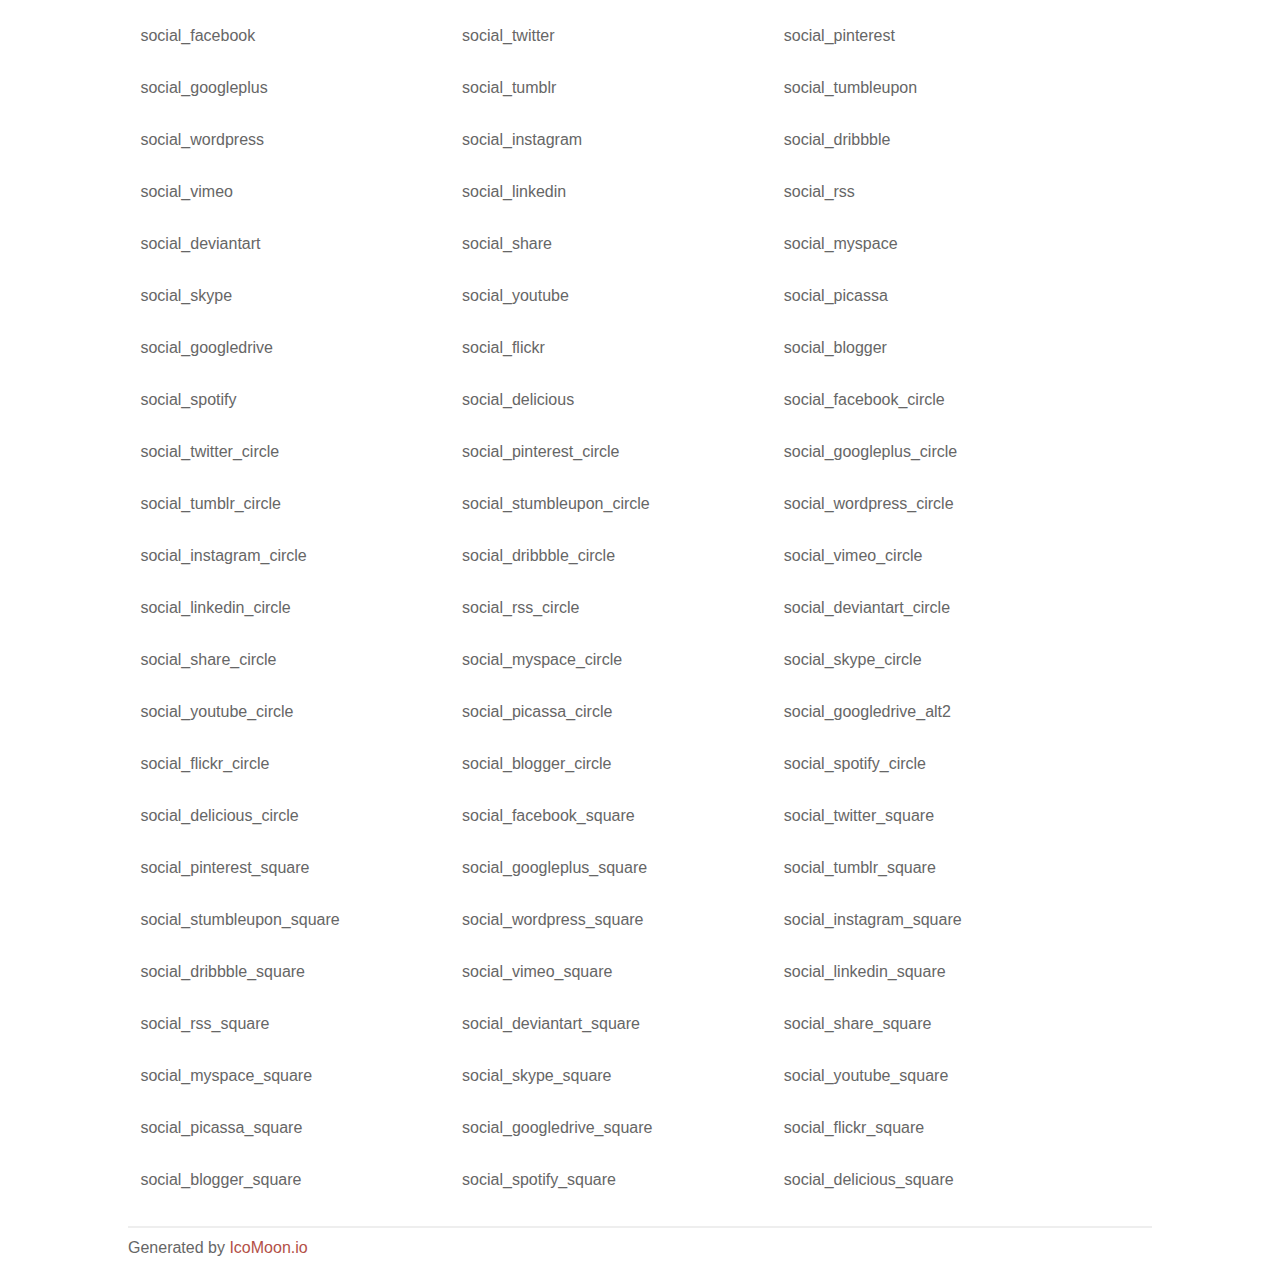
<file: wp-content/themes/happenstance/docs/icons-social.html>
<!doctype html>
<html>
<head>
<base href="http://www.rvfoo.com" />

<title>Your Font/Glyphs</title>
<link rel="stylesheet" href="../css/elegantfont.css" />
<style>
	section, header, footer {display: block;}
	body {
		font-family: sans-serif;
		color: #666;
		line-height: 1.5;
		font-size: 1em;
	}
	* {
		-moz-box-sizing: border-box;
		-webkit-box-sizing: border-box;
		box-sizing: border-box;
		margin: 0;
		padding: 0;
	}
	.glyph {
		float: left;
		text-align: center;
		padding: .75em;
		margin: .4em 1.5em .75em 0;
		width: 6em;
		text-shadow: none;
	}
	
	.glyph input {
		font-family: consolas, monospace;
		font-size: 12px;
		width: 100%;
		text-align: center;
		border: 0;
		box-shadow: 0 0 0 1px #ccc;
		padding: .2em;
                -moz-border-radius: 5px;
                -webkit-border-radius: 5px;
	}
	
	

	.new {
		color:#00adef !important;
	}

	
	.w-main {
		width: 80%;
	}
	.centered {
		margin-left: auto;
		margin-right: auto;
	}
	.fs1 {
		font-size: 2em;
	}
	header {
		margin: 2em 0;
		padding-bottom: .5em;
		color: #666;
		box-shadow: 0 2px #eee;
	}
	header h1 {
		font-size: 2em;
		font-weight: normal;
	}
	.clearfix:before, .clearfix:after { content: ""; display: table; }
	.clearfix:after, .clear { clear: both; }
	footer {
		margin-top: 2em;
		padding: .5em 0;
		box-shadow: 0 -2px #eee;
	}
	a, a:visited {
		color: #B35047;
		text-decoration: none;
	}
	a:hover, a:focus {color: #000;}
	
	.box1 {
		font-size: 16px;
		display: inline-block;
		width: 30%;
		padding: .25em .5em;
		margin: 20px 10px 0 0;
	}
</style>
</head>
<body>
	<div class="w-main centered">
	<div class="clear"></div>
	<section class="mtm clearfix" id="glyphs">   
	<span class="box1">
		<span aria-hidden="true" class="social_facebook"></span>
		&nbsp;social_facebook
	</span>
	<span class="box1">
		<span aria-hidden="true" class="social_twitter"></span>
		&nbsp;social_twitter
	</span>
	<span class="box1">
		<span aria-hidden="true" class="social_pinterest"></span>
		&nbsp;social_pinterest
	</span>
	<span class="box1">
		<span aria-hidden="true" class="social_googleplus"></span>
		&nbsp;social_googleplus
	</span>
	<span class="box1">
		<span aria-hidden="true" class="social_tumblr"></span>
		&nbsp;social_tumblr
	</span>
	<span class="box1">
		<span aria-hidden="true" class="social_tumbleupon"></span>
		&nbsp;social_tumbleupon
	</span>
	<span class="box1">
		<span aria-hidden="true" class="social_wordpress"></span>
		&nbsp;social_wordpress
	</span>
	<span class="box1">
		<span aria-hidden="true" class="social_instagram"></span>
		&nbsp;social_instagram
	</span>
	<span class="box1">
		<span aria-hidden="true" class="social_dribbble"></span>
		&nbsp;social_dribbble
	</span>
	<span class="box1">
		<span aria-hidden="true" class="social_vimeo"></span>
		&nbsp;social_vimeo
	</span>
	<span class="box1">
		<span aria-hidden="true" class="social_linkedin"></span>
		&nbsp;social_linkedin
	</span>
	<span class="box1">
		<span aria-hidden="true" class="social_rss"></span>
		&nbsp;social_rss
	</span>
	<span class="box1">
		<span aria-hidden="true" class="social_deviantart"></span>
		&nbsp;social_deviantart
	</span>
	<span class="box1">
		<span aria-hidden="true" class="social_share"></span>
		&nbsp;social_share
	</span>
	<span class="box1">
		<span aria-hidden="true" class="social_myspace"></span>
		&nbsp;social_myspace
	</span>
	<span class="box1">
		<span aria-hidden="true" class="social_skype"></span>
		&nbsp;social_skype
	</span>
	<span class="box1">
		<span aria-hidden="true" class="social_youtube"></span>
		&nbsp;social_youtube
	</span>
	<span class="box1">
		<span aria-hidden="true" class="social_picassa"></span>
		&nbsp;social_picassa
	</span>
	<span class="box1">
		<span aria-hidden="true" class="social_googledrive"></span>
		&nbsp;social_googledrive
	</span>
	<span class="box1">
		<span aria-hidden="true" class="social_flickr"></span>
		&nbsp;social_flickr
	</span>
	<span class="box1">
		<span aria-hidden="true" class="social_blogger"></span>
		&nbsp;social_blogger
	</span>
	<span class="box1">
		<span aria-hidden="true" class="social_spotify"></span>
		&nbsp;social_spotify
	</span>
	<span class="box1">
		<span aria-hidden="true" class="social_delicious"></span>
		&nbsp;social_delicious
	</span>
	<span class="box1">
		<span aria-hidden="true" class="social_facebook_circle"></span>
		&nbsp;social_facebook_circle
	</span>
	<span class="box1">
		<span aria-hidden="true" class="social_twitter_circle"></span>
		&nbsp;social_twitter_circle
	</span>
	<span class="box1">
		<span aria-hidden="true" class="social_pinterest_circle"></span>
		&nbsp;social_pinterest_circle
	</span>
	<span class="box1">
		<span aria-hidden="true" class="social_googleplus_circle"></span>
		&nbsp;social_googleplus_circle
	</span>
	<span class="box1">
		<span aria-hidden="true" class="social_tumblr_circle"></span>
		&nbsp;social_tumblr_circle
	</span>
	<span class="box1">
		<span aria-hidden="true" class="social_stumbleupon_circle"></span>
		&nbsp;social_stumbleupon_circle
	</span>
	<span class="box1">
		<span aria-hidden="true" class="social_wordpress_circle"></span>
		&nbsp;social_wordpress_circle
	</span>
	<span class="box1">
		<span aria-hidden="true" class="social_instagram_circle"></span>
		&nbsp;social_instagram_circle
	</span>
	<span class="box1">
		<span aria-hidden="true" class="social_dribbble_circle"></span>
		&nbsp;social_dribbble_circle
	</span>
	<span class="box1">
		<span aria-hidden="true" class="social_vimeo_circle"></span>
		&nbsp;social_vimeo_circle
	</span>
	<span class="box1">
		<span aria-hidden="true" class="social_linkedin_circle"></span>
		&nbsp;social_linkedin_circle
	</span>
	<span class="box1">
		<span aria-hidden="true" class="social_rss_circle"></span>
		&nbsp;social_rss_circle
	</span>
	<span class="box1">
		<span aria-hidden="true" class="social_deviantart_circle"></span>
		&nbsp;social_deviantart_circle
	</span>
	<span class="box1">
		<span aria-hidden="true" class="social_share_circle"></span>
		&nbsp;social_share_circle
	</span>
	<span class="box1">
		<span aria-hidden="true" class="social_myspace_circle"></span>
		&nbsp;social_myspace_circle
	</span>
	<span class="box1">
		<span aria-hidden="true" class="social_skype_circle"></span>
		&nbsp;social_skype_circle
	</span>
	<span class="box1">
		<span aria-hidden="true" class="social_youtube_circle"></span>
		&nbsp;social_youtube_circle
	</span>
	<span class="box1">
		<span aria-hidden="true" class="social_picassa_circle"></span>
		&nbsp;social_picassa_circle
	</span>
	<span class="box1">
		<span aria-hidden="true" class="social_googledrive_alt2"></span>
		&nbsp;social_googledrive_alt2
	</span>
	<span class="box1">
		<span aria-hidden="true" class="social_flickr_circle"></span>
		&nbsp;social_flickr_circle
	</span>
	<span class="box1">
		<span aria-hidden="true" class="social_blogger_circle"></span>
		&nbsp;social_blogger_circle
	</span>
	<span class="box1">
		<span aria-hidden="true" class="social_spotify_circle"></span>
		&nbsp;social_spotify_circle
	</span>
	<span class="box1">
		<span aria-hidden="true" class="social_delicious_circle"></span>
		&nbsp;social_delicious_circle
	</span>
	<span class="box1">
		<span aria-hidden="true" class="social_facebook_square"></span>
		&nbsp;social_facebook_square
	</span>
	<span class="box1">
		<span aria-hidden="true" class="social_twitter_square"></span>
		&nbsp;social_twitter_square
	</span>
	<span class="box1">
		<span aria-hidden="true" class="social_pinterest_square"></span>
		&nbsp;social_pinterest_square
	</span>
	<span class="box1">
		<span aria-hidden="true" class="social_googleplus_square"></span>
		&nbsp;social_googleplus_square
	</span>
	<span class="box1">
		<span aria-hidden="true" class="social_tumblr_square"></span>
		&nbsp;social_tumblr_square
	</span>
	<span class="box1">
		<span aria-hidden="true" class="social_stumbleupon_square"></span>
		&nbsp;social_stumbleupon_square
	</span>
	<span class="box1">
		<span aria-hidden="true" class="social_wordpress_square"></span>
		&nbsp;social_wordpress_square
	</span>
	<span class="box1">
		<span aria-hidden="true" class="social_instagram_square"></span>
		&nbsp;social_instagram_square
	</span>
	<span class="box1">
		<span aria-hidden="true" class="social_dribbble_square"></span>
		&nbsp;social_dribbble_square
	</span>
	<span class="box1">
		<span aria-hidden="true" class="social_vimeo_square"></span>
		&nbsp;social_vimeo_square
	</span>
	<span class="box1">
		<span aria-hidden="true" class="social_linkedin_square"></span>
		&nbsp;social_linkedin_square
	</span>
	<span class="box1">
		<span aria-hidden="true" class="social_rss_square"></span>
		&nbsp;social_rss_square
	</span>
	<span class="box1">
		<span aria-hidden="true" class="social_deviantart_square"></span>
		&nbsp;social_deviantart_square
	</span>
	<span class="box1">
		<span aria-hidden="true" class="social_share_square"></span>
		&nbsp;social_share_square
	</span>
	<span class="box1">
		<span aria-hidden="true" class="social_myspace_square"></span>
		&nbsp;social_myspace_square
	</span>
	<span class="box1">
		<span aria-hidden="true" class="social_skype_square"></span>
		&nbsp;social_skype_square
	</span>
	<span class="box1">
		<span aria-hidden="true" class="social_youtube_square"></span>
		&nbsp;social_youtube_square
	</span>
	<span class="box1">
		<span aria-hidden="true" class="social_picassa_square"></span>
		&nbsp;social_picassa_square
	</span>
	<span class="box1">
		<span aria-hidden="true" class="social_googledrive_square"></span>
		&nbsp;social_googledrive_square
	</span>
	<span class="box1">
		<span aria-hidden="true" class="social_flickr_square"></span>
		&nbsp;social_flickr_square
	</span>
	<span class="box1">
		<span aria-hidden="true" class="social_blogger_square"></span>
		&nbsp;social_blogger_square
	</span>
	<span class="box1">
		<span aria-hidden="true" class="social_spotify_square"></span>
		&nbsp;social_spotify_square
	</span>
	<span class="box1">
		<span aria-hidden="true" class="social_delicious_square"></span>
		&nbsp;social_delicious_square
	</span>
	</section>
	<footer>
		<p>Generated by <a href="http://icomoon.io">IcoMoon.io</a></p>
	</footer>
	</div>
	<script>
	document.getElementById("glyphs").addEventListener("click", function(e) {
		var target = e.target;
		if (target.tagName === "INPUT") {
			target.select();
		}
	});
	</script>
</body>
</html>
</file>
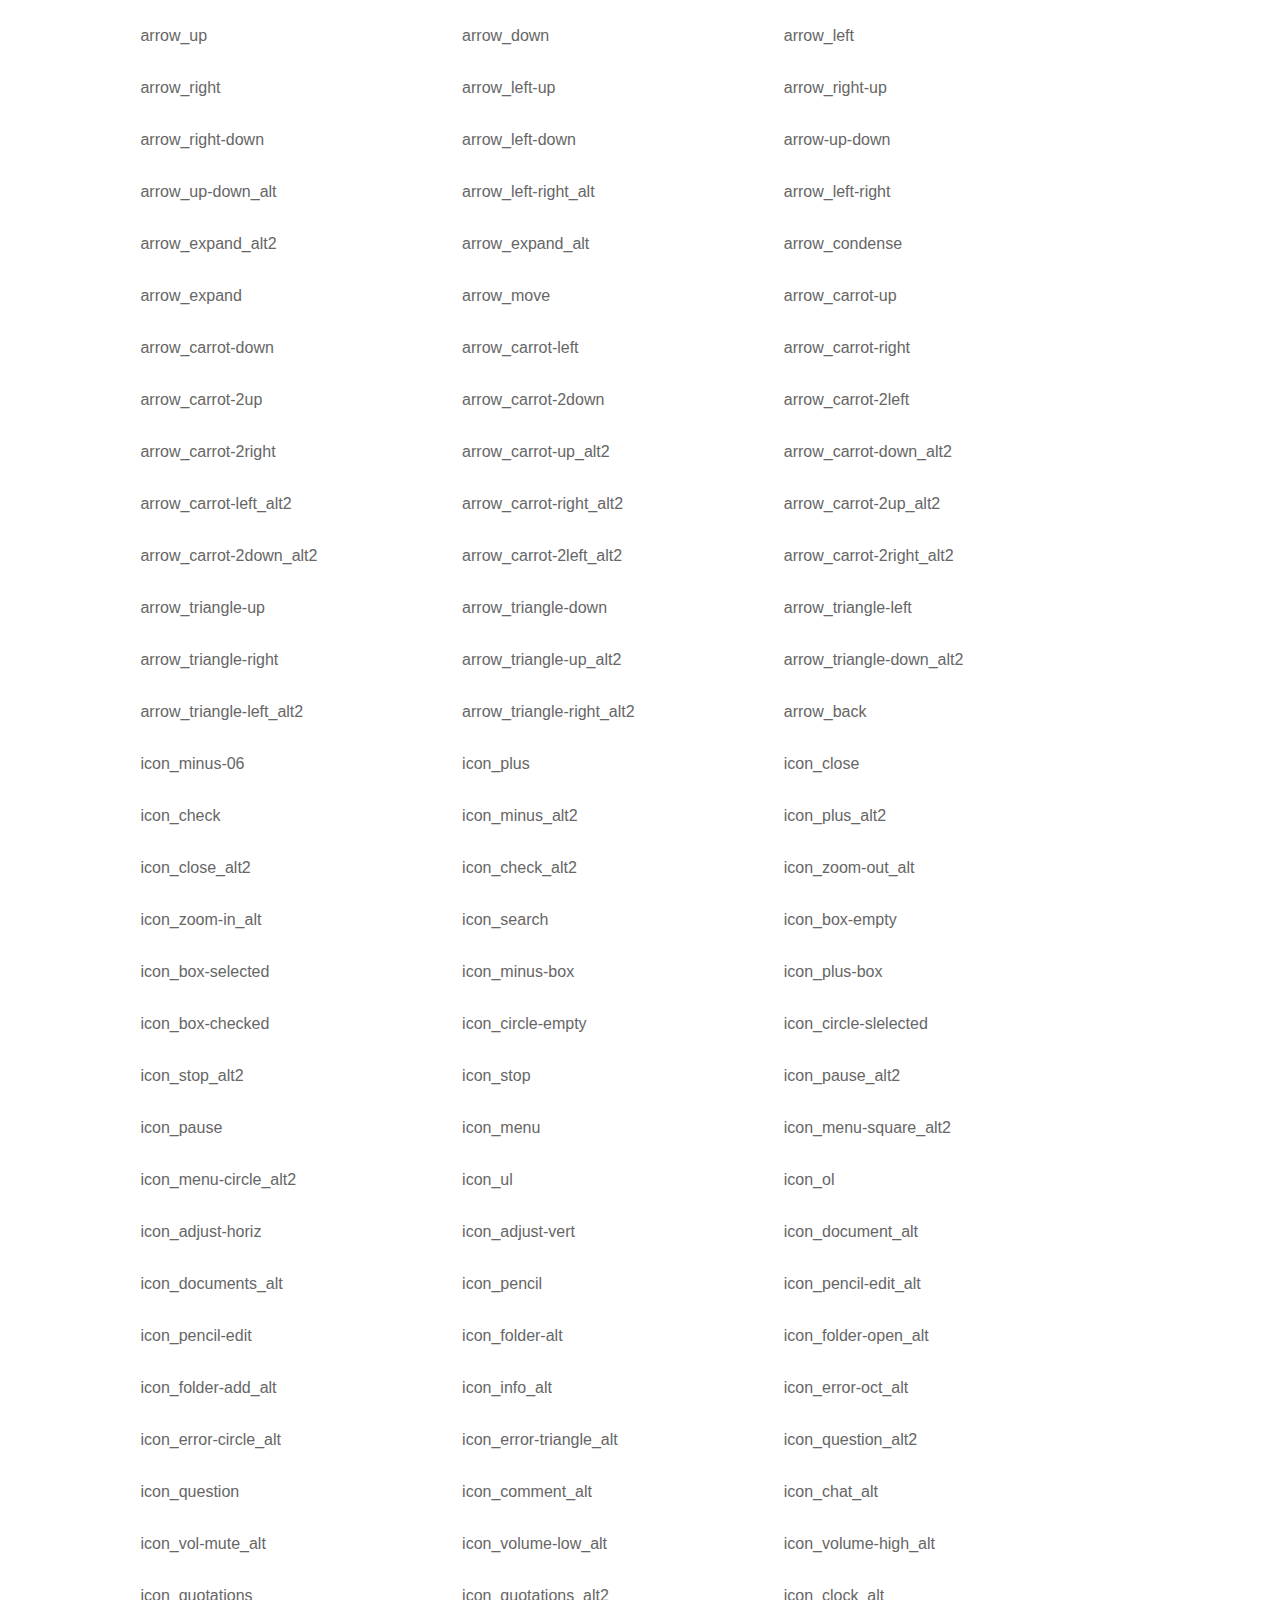
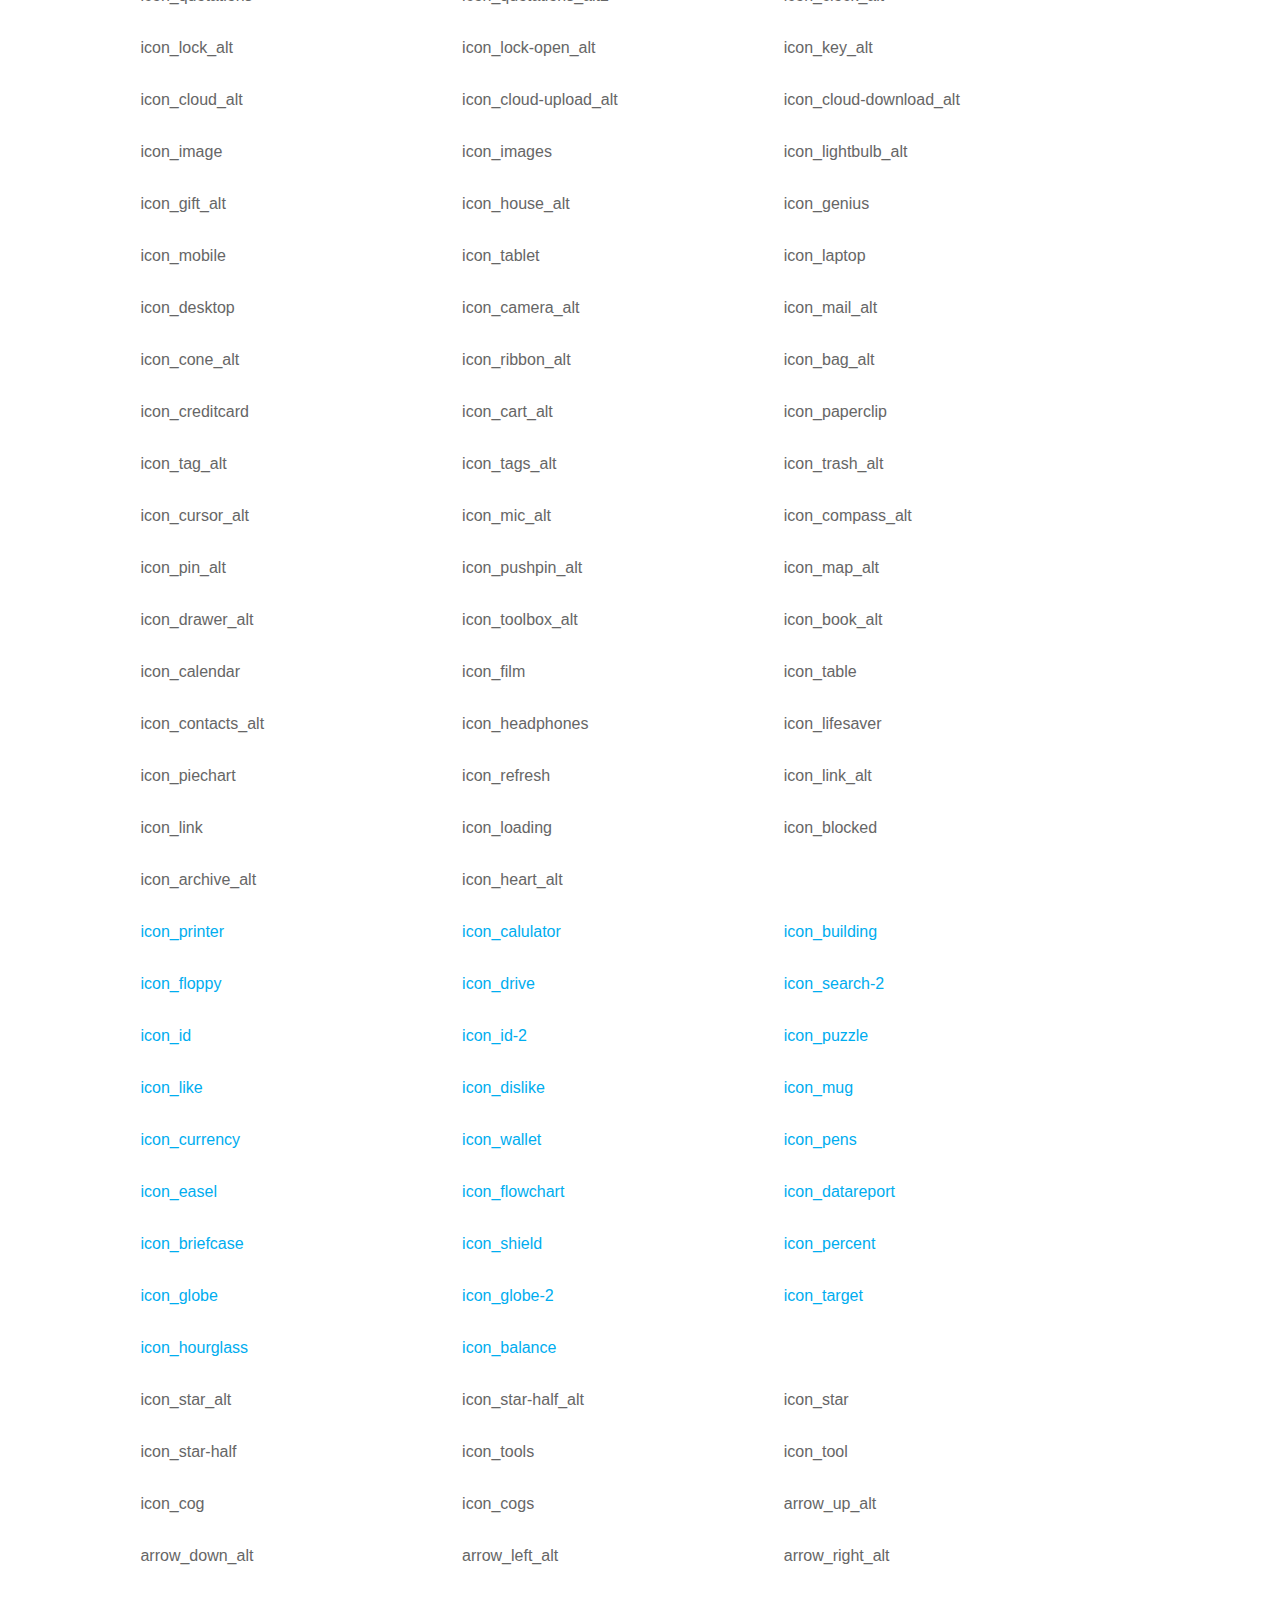
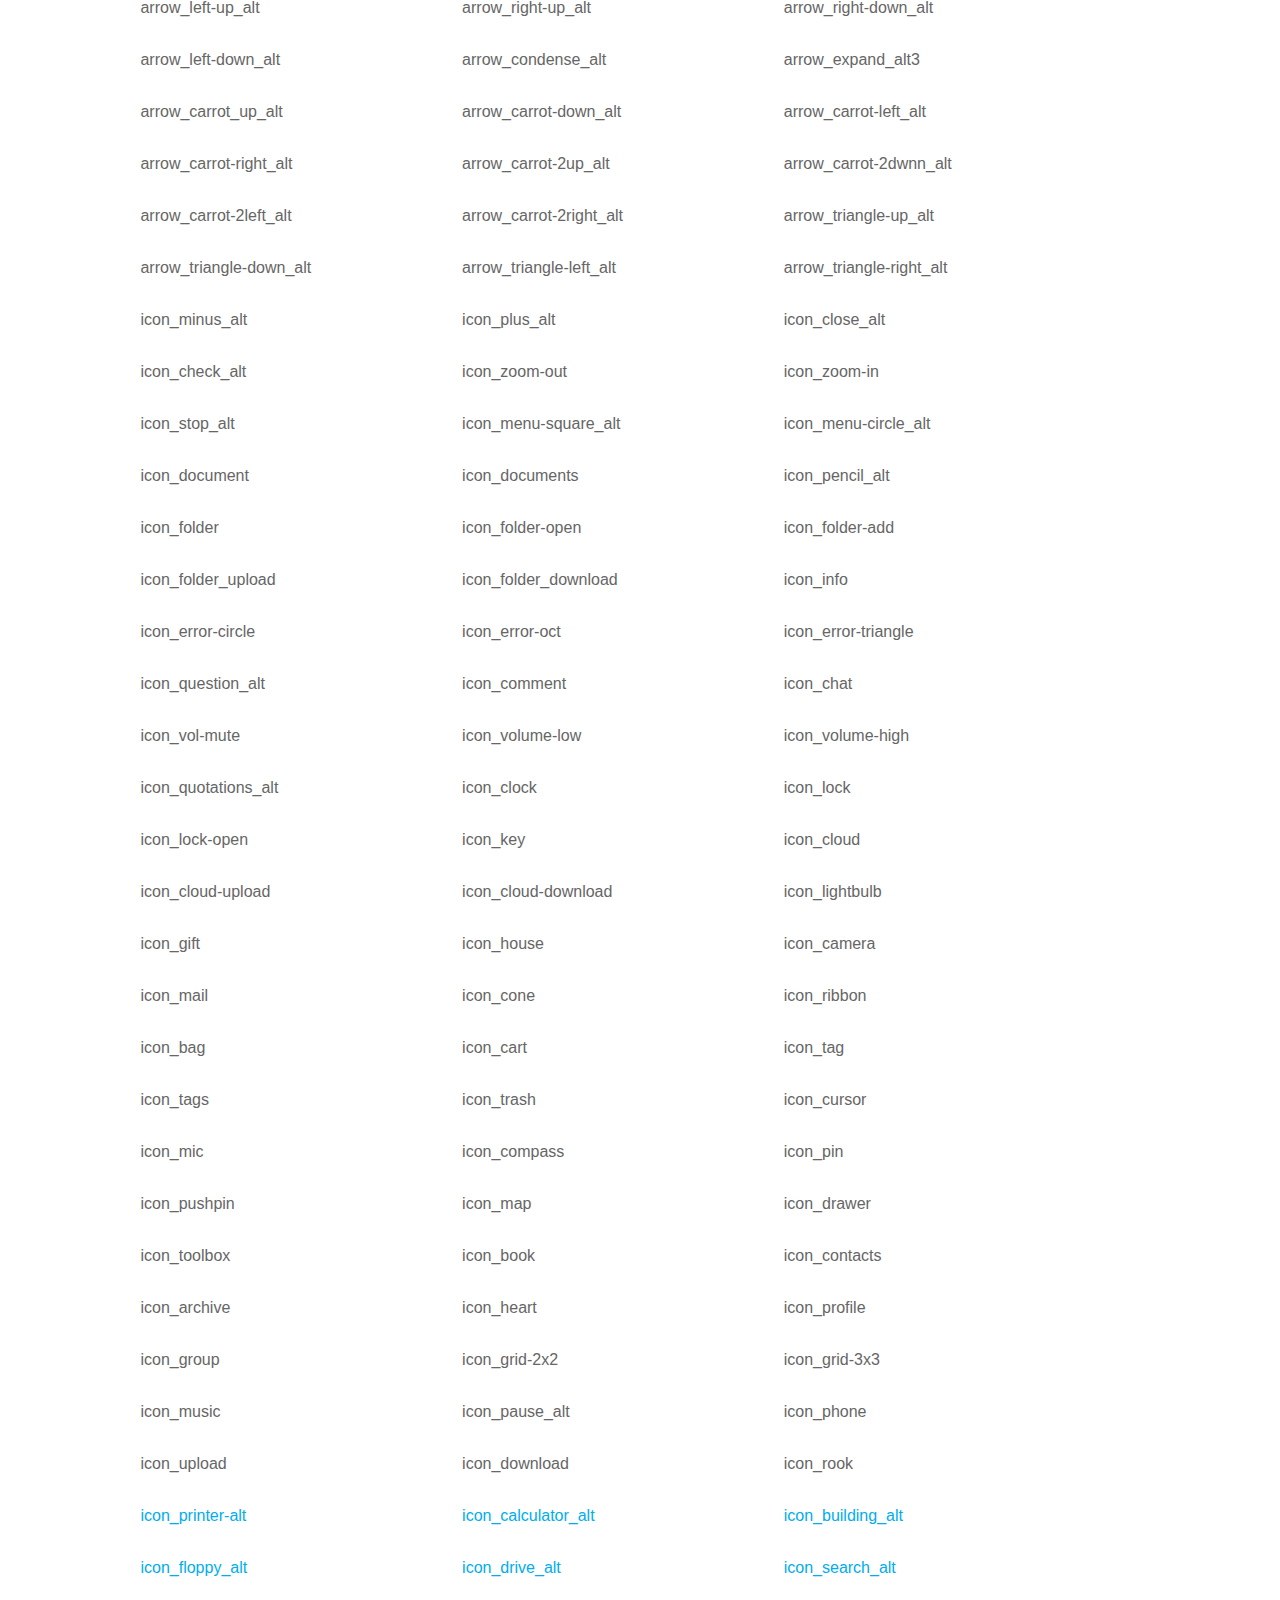
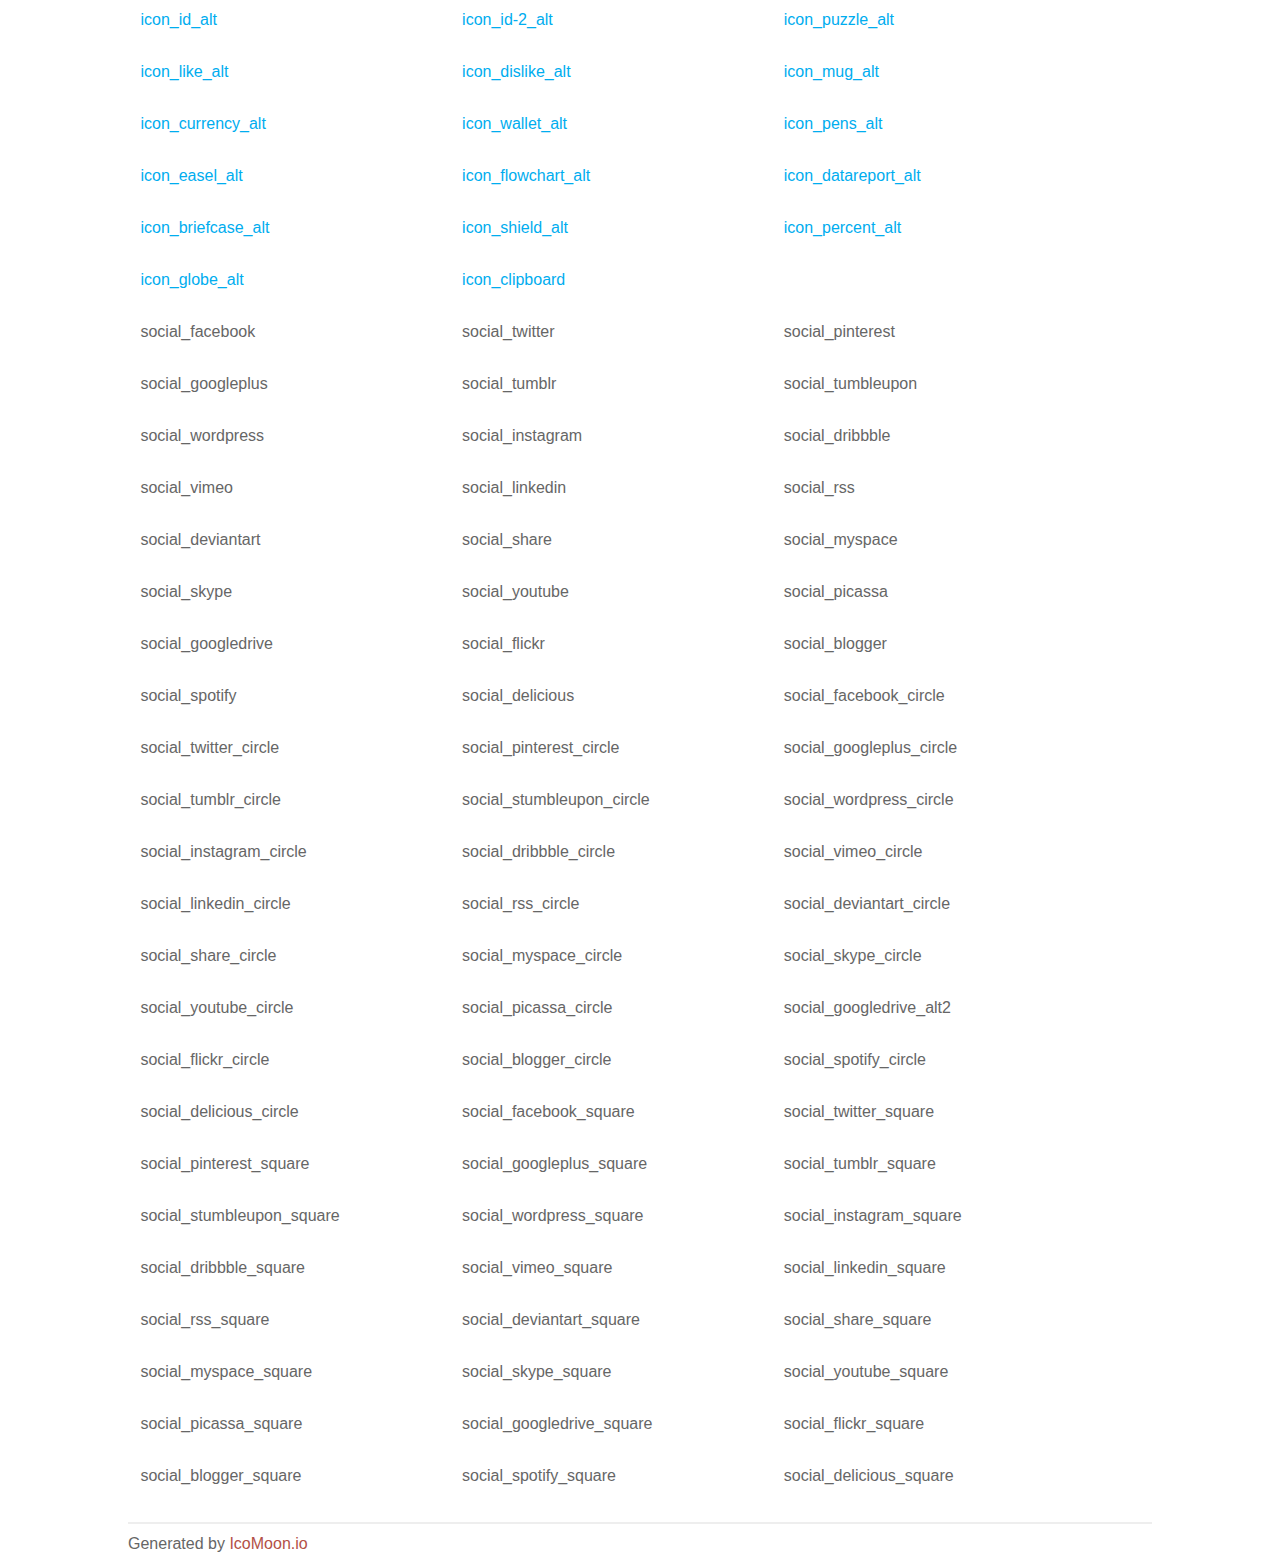
<file: wp-content/themes/happenstance/docs/icons.html>
<!doctype html>
<html>
<head>
<base href="http://www.rvfoo.com" />

<title>Your Font/Glyphs</title>
<link rel="stylesheet" href="../css/elegantfont.css" />
<style>
	section, header, footer {display: block;}
	body {
		font-family: sans-serif;
		color: #666;
		line-height: 1.5;
		font-size: 1em;
	}
	* {
		-moz-box-sizing: border-box;
		-webkit-box-sizing: border-box;
		box-sizing: border-box;
		margin: 0;
		padding: 0;
	}
	.glyph {
		float: left;
		text-align: center;
		padding: .75em;
		margin: .4em 1.5em .75em 0;
		width: 6em;
		text-shadow: none;
	}
	
	.glyph input {
		font-family: consolas, monospace;
		font-size: 12px;
		width: 100%;
		text-align: center;
		border: 0;
		box-shadow: 0 0 0 1px #ccc;
		padding: .2em;
                -moz-border-radius: 5px;
                -webkit-border-radius: 5px;
	}
	
	

	.new {
		color:#00adef !important;
	}

	
	.w-main {
		width: 80%;
	}
	.centered {
		margin-left: auto;
		margin-right: auto;
	}
	.fs1 {
		font-size: 2em;
	}
	header {
		margin: 2em 0;
		padding-bottom: .5em;
		color: #666;
		box-shadow: 0 2px #eee;
	}
	header h1 {
		font-size: 2em;
		font-weight: normal;
	}
	.clearfix:before, .clearfix:after { content: ""; display: table; }
	.clearfix:after, .clear { clear: both; }
	footer {
		margin-top: 2em;
		padding: .5em 0;
		box-shadow: 0 -2px #eee;
	}
	a, a:visited {
		color: #B35047;
		text-decoration: none;
	}
	a:hover, a:focus {color: #000;}
	
	.box1 {
		font-size: 16px;
		display: inline-block;
		width: 30%;
		padding: .25em .5em;
		margin: 20px 10px 0 0;
	}
</style>
</head>
<body>
	<div class="w-main centered">
	<div class="clear"></div>
	<section class="mtm clearfix" id="glyphs">
	<span class="box1">
		<span aria-hidden="true" class="arrow_up"></span>
		&nbsp;arrow_up
	</span>
	<span class="box1">
		<span aria-hidden="true" class="arrow_down"></span>
		&nbsp;arrow_down
	</span>
	<span class="box1">
		<span aria-hidden="true" class="arrow_left"></span>
		&nbsp;arrow_left
	</span>
	<span class="box1">
		<span aria-hidden="true" class="arrow_right"></span>
		&nbsp;arrow_right
	</span>
	<span class="box1">
		<span aria-hidden="true" class="arrow_left-up"></span>
		&nbsp;arrow_left-up
	</span>
	<span class="box1">
		<span aria-hidden="true" class="arrow_right-up"></span>
		&nbsp;arrow_right-up
	</span>
	<span class="box1">
		<span aria-hidden="true" class="arrow_right-down"></span>
		&nbsp;arrow_right-down
	</span>
	<span class="box1">
		<span aria-hidden="true" class="arrow_left-down"></span>
		&nbsp;arrow_left-down
	</span>
	<span class="box1">
		<span aria-hidden="true" class="arrow-up-down"></span>
		&nbsp;arrow-up-down
	</span>
	<span class="box1">
		<span aria-hidden="true" class="arrow_up-down_alt"></span>
		&nbsp;arrow_up-down_alt
	</span>
	<span class="box1">
		<span aria-hidden="true" class="arrow_left-right_alt"></span>
		&nbsp;arrow_left-right_alt
	</span>
	<span class="box1">
		<span aria-hidden="true" class="arrow_left-right"></span>
		&nbsp;arrow_left-right
	</span>
	<span class="box1">
		<span aria-hidden="true" class="arrow_expand_alt2"></span>
		&nbsp;arrow_expand_alt2
	</span>
	<span class="box1">
		<span aria-hidden="true" class="arrow_expand_alt"></span>
		&nbsp;arrow_expand_alt
	</span>
	<span class="box1">
		<span aria-hidden="true" class="arrow_condense"></span>
		&nbsp;arrow_condense
	</span>
	<span class="box1">
		<span aria-hidden="true" class="arrow_expand"></span>
		&nbsp;arrow_expand
	</span>
	<span class="box1">
		<span aria-hidden="true" class="arrow_move"></span>
		&nbsp;arrow_move
	</span>
	<span class="box1">
		<span aria-hidden="true" class="arrow_carrot-up"></span>
		&nbsp;arrow_carrot-up
	</span>
	<span class="box1">
		<span aria-hidden="true" class="arrow_carrot-down"></span>
		&nbsp;arrow_carrot-down
	</span>
	<span class="box1">
		<span aria-hidden="true" class="arrow_carrot-left"></span>
		&nbsp;arrow_carrot-left
	</span>
	<span class="box1">
		<span aria-hidden="true" class="arrow_carrot-right"></span>
		&nbsp;arrow_carrot-right
	</span>
	<span class="box1">
		<span aria-hidden="true" class="arrow_carrot-2up"></span>
		&nbsp;arrow_carrot-2up
	</span>
	<span class="box1">
		<span aria-hidden="true" class="arrow_carrot-2down"></span>
		&nbsp;arrow_carrot-2down
	</span>
	<span class="box1">
		<span aria-hidden="true" class="arrow_carrot-2left"></span>
		&nbsp;arrow_carrot-2left
	</span>
	<span class="box1">
		<span aria-hidden="true" class="arrow_carrot-2right"></span>
		&nbsp;arrow_carrot-2right
	</span>
	<span class="box1">
		<span aria-hidden="true" class="arrow_carrot-up_alt2"></span>
		&nbsp;arrow_carrot-up_alt2
	</span>
	<span class="box1">
		<span aria-hidden="true" class="arrow_carrot-down_alt2"></span>
		&nbsp;arrow_carrot-down_alt2
	</span>
	<span class="box1">
		<span aria-hidden="true" class="arrow_carrot-left_alt2"></span>
		&nbsp;arrow_carrot-left_alt2
	</span>
	<span class="box1">
		<span aria-hidden="true" class="arrow_carrot-right_alt2"></span>
		&nbsp;arrow_carrot-right_alt2
	</span>
	<span class="box1">
		<span aria-hidden="true" class="arrow_carrot-2up_alt2"></span>
		&nbsp;arrow_carrot-2up_alt2
	</span>
	<span class="box1">
		<span aria-hidden="true" class="arrow_carrot-2down_alt2"></span>
		&nbsp;arrow_carrot-2down_alt2
	</span>
	<span class="box1">
		<span aria-hidden="true" class="arrow_carrot-2left_alt2"></span>
		&nbsp;arrow_carrot-2left_alt2
	</span>
	<span class="box1">
		<span aria-hidden="true" class="arrow_carrot-2right_alt2"></span>
		&nbsp;arrow_carrot-2right_alt2
	</span>
	<span class="box1">
		<span aria-hidden="true" class="arrow_triangle-up"></span>
		&nbsp;arrow_triangle-up
	</span>
	<span class="box1">
		<span aria-hidden="true" class="arrow_triangle-down"></span>
		&nbsp;arrow_triangle-down
	</span>
	<span class="box1">
		<span aria-hidden="true" class="arrow_triangle-left"></span>
		&nbsp;arrow_triangle-left
	</span>
	<span class="box1">
		<span aria-hidden="true" class="arrow_triangle-right"></span>
		&nbsp;arrow_triangle-right
	</span>
	<span class="box1">
		<span aria-hidden="true" class="arrow_triangle-up_alt2"></span>
		&nbsp;arrow_triangle-up_alt2
	</span>
	<span class="box1">
		<span aria-hidden="true" class="arrow_triangle-down_alt2"></span>
		&nbsp;arrow_triangle-down_alt2
	</span>
	<span class="box1">
		<span aria-hidden="true" class="arrow_triangle-left_alt2"></span>
		&nbsp;arrow_triangle-left_alt2
	</span>
	<span class="box1">
		<span aria-hidden="true" class="arrow_triangle-right_alt2"></span>
		&nbsp;arrow_triangle-right_alt2
	</span>
	<span class="box1">
		<span aria-hidden="true" class="arrow_back"></span>
		&nbsp;arrow_back
	</span>
	<span class="box1">
		<span aria-hidden="true" class="icon_minus-06"></span>
		&nbsp;icon_minus-06
	</span>
	<span class="box1">
		<span aria-hidden="true" class="icon_plus"></span>
		&nbsp;icon_plus
	</span>
	<span class="box1">
		<span aria-hidden="true" class="icon_close"></span>
		&nbsp;icon_close
	</span>
	<span class="box1">
		<span aria-hidden="true" class="icon_check"></span>
		&nbsp;icon_check
	</span>
	<span class="box1">
		<span aria-hidden="true" class="icon_minus_alt2"></span>
		&nbsp;icon_minus_alt2
	</span>
	<span class="box1">
		<span aria-hidden="true" class="icon_plus_alt2"></span>
		&nbsp;icon_plus_alt2
	</span>
	<span class="box1">
		<span aria-hidden="true" class="icon_close_alt2"></span>
		&nbsp;icon_close_alt2
	</span>
	<span class="box1">
		<span aria-hidden="true" class="icon_check_alt2"></span>
		&nbsp;icon_check_alt2
	</span>
	<span class="box1">
		<span aria-hidden="true" class="icon_zoom-out_alt"></span>
		&nbsp;icon_zoom-out_alt
	</span>
	<span class="box1">
		<span aria-hidden="true" class="icon_zoom-in_alt"></span>
		&nbsp;icon_zoom-in_alt
	</span>
	<span class="box1">
		<span aria-hidden="true" class="icon_search"></span>
		&nbsp;icon_search
	</span>
	<span class="box1">
		<span aria-hidden="true" class="icon_box-empty"></span>
		&nbsp;icon_box-empty
	</span>
	<span class="box1">
		<span aria-hidden="true" class="icon_box-selected"></span>
		&nbsp;icon_box-selected
	</span>
	<span class="box1">
		<span aria-hidden="true" class="icon_minus-box"></span>
		&nbsp;icon_minus-box
	</span>
	<span class="box1">
		<span aria-hidden="true" class="icon_plus-box"></span>
		&nbsp;icon_plus-box
	</span>
	<span class="box1">
		<span aria-hidden="true" class="icon_box-checked"></span>
		&nbsp;icon_box-checked
	</span>
	<span class="box1">
		<span aria-hidden="true" class="icon_circle-empty"></span>
		&nbsp;icon_circle-empty
	</span>
	<span class="box1">
		<span aria-hidden="true" class="icon_circle-slelected"></span>
		&nbsp;icon_circle-slelected
	</span>
	<span class="box1">
		<span aria-hidden="true" class="icon_stop_alt2"></span>
		&nbsp;icon_stop_alt2
	</span>
	<span class="box1">
		<span aria-hidden="true" class="icon_stop"></span>
		&nbsp;icon_stop
	</span>
	<span class="box1">
		<span aria-hidden="true" class="icon_pause_alt2"></span>
		&nbsp;icon_pause_alt2
	</span>
	<span class="box1">
		<span aria-hidden="true" class="icon_pause"></span>
		&nbsp;icon_pause
	</span>
	<span class="box1">
		<span aria-hidden="true" class="icon_menu"></span>
		&nbsp;icon_menu
	</span>
	<span class="box1">
		<span aria-hidden="true" class="icon_menu-square_alt2"></span>
		&nbsp;icon_menu-square_alt2
	</span>
	<span class="box1">
		<span aria-hidden="true" class="icon_menu-circle_alt2"></span>
		&nbsp;icon_menu-circle_alt2
	</span>
	<span class="box1">
		<span aria-hidden="true" class="icon_ul"></span>
		&nbsp;icon_ul
	</span>
	<span class="box1">
		<span aria-hidden="true" class="icon_ol"></span>
		&nbsp;icon_ol
	</span>
	<span class="box1">
		<span aria-hidden="true" class="icon_adjust-horiz"></span>
		&nbsp;icon_adjust-horiz
	</span>
	<span class="box1">
		<span aria-hidden="true" class="icon_adjust-vert"></span>
		&nbsp;icon_adjust-vert
	</span>
	<span class="box1">
		<span aria-hidden="true" class="icon_document_alt"></span>
		&nbsp;icon_document_alt
	</span>
	<span class="box1">
		<span aria-hidden="true" class="icon_documents_alt"></span>
		&nbsp;icon_documents_alt
	</span>
	<span class="box1">
		<span aria-hidden="true" class="icon_pencil"></span>
		&nbsp;icon_pencil
	</span>
	<span class="box1">
		<span aria-hidden="true" class="icon_pencil-edit_alt"></span>
		&nbsp;icon_pencil-edit_alt
	</span>
	<span class="box1">
		<span aria-hidden="true" class="icon_pencil-edit"></span>
		&nbsp;icon_pencil-edit
	</span>
	<span class="box1">
		<span aria-hidden="true" class="icon_folder-alt"></span>
		&nbsp;icon_folder-alt
	</span>
	<span class="box1">
		<span aria-hidden="true" class="icon_folder-open_alt"></span>
		&nbsp;icon_folder-open_alt
	</span>
	<span class="box1">
		<span aria-hidden="true" class="icon_folder-add_alt"></span>
		&nbsp;icon_folder-add_alt
	</span>
	<span class="box1">
		<span aria-hidden="true" class="icon_info_alt"></span>
		&nbsp;icon_info_alt
	</span>
	<span class="box1">
		<span aria-hidden="true" class="icon_error-oct_alt"></span>
		&nbsp;icon_error-oct_alt
	</span>
	<span class="box1">
		<span aria-hidden="true" class="icon_error-circle_alt"></span>
		&nbsp;icon_error-circle_alt
	</span>
	<span class="box1">
		<span aria-hidden="true" class="icon_error-triangle_alt"></span>
		&nbsp;icon_error-triangle_alt
	</span>
	<span class="box1">
		<span aria-hidden="true" class="icon_question_alt2"></span>
		&nbsp;icon_question_alt2
	</span>
	<span class="box1">
		<span aria-hidden="true" class="icon_question"></span>
		&nbsp;icon_question
	</span>
	<span class="box1">
		<span aria-hidden="true" class="icon_comment_alt"></span>
		&nbsp;icon_comment_alt
	</span>
	<span class="box1">
		<span aria-hidden="true" class="icon_chat_alt"></span>
		&nbsp;icon_chat_alt
	</span>
	<span class="box1">
		<span aria-hidden="true" class="icon_vol-mute_alt"></span>
		&nbsp;icon_vol-mute_alt
	</span>
	<span class="box1">
		<span aria-hidden="true" class="icon_volume-low_alt"></span>
		&nbsp;icon_volume-low_alt
	</span>
	<span class="box1">
		<span aria-hidden="true" class="icon_volume-high_alt"></span>
		&nbsp;icon_volume-high_alt
	</span>
	<span class="box1">
		<span aria-hidden="true" class="icon_quotations"></span>
		&nbsp;icon_quotations
	</span>
	<span class="box1">
		<span aria-hidden="true" class="icon_quotations_alt2"></span>
		&nbsp;icon_quotations_alt2
	</span>
	<span class="box1">
		<span aria-hidden="true" class="icon_clock_alt"></span>
		&nbsp;icon_clock_alt
	</span>
	<span class="box1">
		<span aria-hidden="true" class="icon_lock_alt"></span>
		&nbsp;icon_lock_alt
	</span>
	<span class="box1">
		<span aria-hidden="true" class="icon_lock-open_alt"></span>
		&nbsp;icon_lock-open_alt
	</span>
	<span class="box1">
		<span aria-hidden="true" class="icon_key_alt"></span>
		&nbsp;icon_key_alt
	</span>
	<span class="box1">
		<span aria-hidden="true" class="icon_cloud_alt"></span>
		&nbsp;icon_cloud_alt
	</span>
	<span class="box1">
		<span aria-hidden="true" class="icon_cloud-upload_alt"></span>
		&nbsp;icon_cloud-upload_alt
	</span>
	<span class="box1">
		<span aria-hidden="true" class="icon_cloud-download_alt"></span>
		&nbsp;icon_cloud-download_alt
	</span>
	<span class="box1">
		<span aria-hidden="true" class="icon_image"></span>
		&nbsp;icon_image
	</span>
	<span class="box1">
		<span aria-hidden="true" class="icon_images"></span>
		&nbsp;icon_images
	</span>
	<span class="box1">
		<span aria-hidden="true" class="icon_lightbulb_alt"></span>
		&nbsp;icon_lightbulb_alt
	</span>
	<span class="box1">
		<span aria-hidden="true" class="icon_gift_alt"></span>
		&nbsp;icon_gift_alt
	</span>
	<span class="box1">
		<span aria-hidden="true" class="icon_house_alt"></span>
		&nbsp;icon_house_alt
	</span>
	<span class="box1">
		<span aria-hidden="true" class="icon_genius"></span>
		&nbsp;icon_genius
	</span>
	<span class="box1">
		<span aria-hidden="true" class="icon_mobile"></span>
		&nbsp;icon_mobile
	</span>
	<span class="box1">
		<span aria-hidden="true" class="icon_tablet"></span>
		&nbsp;icon_tablet
	</span>
	<span class="box1">
		<span aria-hidden="true" class="icon_laptop"></span>
		&nbsp;icon_laptop
	</span>
	<span class="box1">
		<span aria-hidden="true" class="icon_desktop"></span>
		&nbsp;icon_desktop
	</span>
	<span class="box1">
		<span aria-hidden="true" class="icon_camera_alt"></span>
		&nbsp;icon_camera_alt
	</span>
	<span class="box1">
		<span aria-hidden="true" class="icon_mail_alt"></span>
		&nbsp;icon_mail_alt
	</span>
	<span class="box1">
		<span aria-hidden="true" class="icon_cone_alt"></span>
		&nbsp;icon_cone_alt
	</span>
	<span class="box1">
		<span aria-hidden="true" class="icon_ribbon_alt"></span>
		&nbsp;icon_ribbon_alt
	</span>
	<span class="box1">
		<span aria-hidden="true" class="icon_bag_alt"></span>
		&nbsp;icon_bag_alt
	</span>
	<span class="box1">
		<span aria-hidden="true" class="icon_creditcard"></span>
		&nbsp;icon_creditcard
	</span>
	<span class="box1">
		<span aria-hidden="true" class="icon_cart_alt"></span>
		&nbsp;icon_cart_alt
	</span>
	<span class="box1">
		<span aria-hidden="true" class="icon_paperclip"></span>
		&nbsp;icon_paperclip
	</span>
	<span class="box1">
		<span aria-hidden="true" class="icon_tag_alt"></span>
		&nbsp;icon_tag_alt
	</span>
	<span class="box1">
		<span aria-hidden="true" class="icon_tags_alt"></span>
		&nbsp;icon_tags_alt
	</span>
	<span class="box1">
		<span aria-hidden="true" class="icon_trash_alt"></span>
		&nbsp;icon_trash_alt
	</span>
	<span class="box1">
		<span aria-hidden="true" class="icon_cursor_alt"></span>
		&nbsp;icon_cursor_alt
	</span>
	<span class="box1">
		<span aria-hidden="true" class="icon_mic_alt"></span>
		&nbsp;icon_mic_alt
	</span>
	<span class="box1">
		<span aria-hidden="true" class="icon_compass_alt"></span>
		&nbsp;icon_compass_alt
	</span>
	<span class="box1">
		<span aria-hidden="true" class="icon_pin_alt"></span>
		&nbsp;icon_pin_alt
	</span>
	<span class="box1">
		<span aria-hidden="true" class="icon_pushpin_alt"></span>
		&nbsp;icon_pushpin_alt
	</span>
	<span class="box1">
		<span aria-hidden="true" class="icon_map_alt"></span>
		&nbsp;icon_map_alt
	</span>
	<span class="box1">
		<span aria-hidden="true" class="icon_drawer_alt"></span>
		&nbsp;icon_drawer_alt
	</span>
	<span class="box1">
		<span aria-hidden="true" class="icon_toolbox_alt"></span>
		&nbsp;icon_toolbox_alt
	</span>
	<span class="box1">
		<span aria-hidden="true" class="icon_book_alt"></span>
		&nbsp;icon_book_alt
	</span>
	<span class="box1">
		<span aria-hidden="true" class="icon_calendar"></span>
		&nbsp;icon_calendar
	</span>
	<span class="box1">
		<span aria-hidden="true" class="icon_film"></span>
		&nbsp;icon_film
	</span>
	<span class="box1">
		<span aria-hidden="true" class="icon_table"></span>
		&nbsp;icon_table
	</span>
	<span class="box1">
		<span aria-hidden="true" class="icon_contacts_alt"></span>
		&nbsp;icon_contacts_alt
	</span>
	<span class="box1">
		<span aria-hidden="true" class="icon_headphones"></span>
		&nbsp;icon_headphones
	</span>
	<span class="box1">
		<span aria-hidden="true" class="icon_lifesaver"></span>
		&nbsp;icon_lifesaver
	</span>
	<span class="box1">
		<span aria-hidden="true" class="icon_piechart"></span>
		&nbsp;icon_piechart
	</span>
	<span class="box1">
		<span aria-hidden="true" class="icon_refresh"></span>
		&nbsp;icon_refresh
	</span>
	<span class="box1">
		<span aria-hidden="true" class="icon_link_alt"></span>
		&nbsp;icon_link_alt
	</span>
	<span class="box1">
		<span aria-hidden="true" class="icon_link"></span>
		&nbsp;icon_link
	</span>
	<span class="box1">
		<span aria-hidden="true" class="icon_loading"></span>
		&nbsp;icon_loading
	</span>
	<span class="box1">
		<span aria-hidden="true" class="icon_blocked"></span>
		&nbsp;icon_blocked
	</span>
	<span class="box1">
		<span aria-hidden="true" class="icon_archive_alt"></span>
		&nbsp;icon_archive_alt
	</span>
	<span class="box1">
		<span aria-hidden="true" class="icon_heart_alt"></span>
		&nbsp;icon_heart_alt
	</span>
    
    <div class="new">
    
    <span class="box1">
		<span aria-hidden="true" class="icon_printer"></span>
		&nbsp;icon_printer
	</span>
	<span class="box1">
		<span aria-hidden="true" class="icon_calulator"></span>
		&nbsp;icon_calulator
	</span>
	<span class="box1">
		<span aria-hidden="true" class="icon_building"></span>
		&nbsp;icon_building
	</span>
	<span class="box1">
		<span aria-hidden="true" class="icon_floppy"></span>
		&nbsp;icon_floppy
	</span>
	<span class="box1">
		<span aria-hidden="true" class="icon_drive"></span>
		&nbsp;icon_drive
	</span>
	<span class="box1">
		<span aria-hidden="true" class="icon_search-2"></span>
		&nbsp;icon_search-2
	</span>
	<span class="box1">
		<span aria-hidden="true" class="icon_id"></span>
		&nbsp;icon_id
	</span>
	<span class="box1">
		<span aria-hidden="true" class="icon_id-2"></span>
		&nbsp;icon_id-2
	</span>
	<span class="box1">
		<span aria-hidden="true" class="icon_puzzle"></span>
		&nbsp;icon_puzzle
	</span>
	<span class="box1">
		<span aria-hidden="true" class="icon_like"></span>
		&nbsp;icon_like
	</span>
	<span class="box1">
		<span aria-hidden="true" class="icon_dislike"></span>
		&nbsp;icon_dislike
	</span>
	<span class="box1">
		<span aria-hidden="true" class="icon_mug"></span>
		&nbsp;icon_mug
	</span>
	<span class="box1">
		<span aria-hidden="true" class="icon_currency"></span>
		&nbsp;icon_currency
	</span>
	<span class="box1">
		<span aria-hidden="true" class="icon_wallet"></span>
		&nbsp;icon_wallet
	</span>
	<span class="box1">
		<span aria-hidden="true" class="icon_pens"></span>
		&nbsp;icon_pens
	</span>
	<span class="box1">
		<span aria-hidden="true" class="icon_easel"></span>
		&nbsp;icon_easel
	</span>
	<span class="box1">
		<span aria-hidden="true" class="icon_flowchart"></span>
		&nbsp;icon_flowchart
	</span>
	<span class="box1">
		<span aria-hidden="true" class="icon_datareport"></span>
		&nbsp;icon_datareport
	</span>
	<span class="box1">
		<span aria-hidden="true" class="icon_briefcase"></span>
		&nbsp;icon_briefcase
	</span>
	<span class="box1">
		<span aria-hidden="true" class="icon_shield"></span>
		&nbsp;icon_shield
	</span>
	<span class="box1">
		<span aria-hidden="true" class="icon_percent"></span>
		&nbsp;icon_percent
	</span>
	<span class="box1">
		<span aria-hidden="true" class="icon_globe"></span>
		&nbsp;icon_globe
	</span>
	<span class="box1">
		<span aria-hidden="true" class="icon_globe-2"></span>
		&nbsp;icon_globe-2
	</span>
	<span class="box1">
		<span aria-hidden="true" class="icon_target"></span>
		&nbsp;icon_target
	</span>
	<span class="box1">
		<span aria-hidden="true" class="icon_hourglass"></span>
		&nbsp;icon_hourglass
	</span>
	<span class="box1">
		<span aria-hidden="true" class="icon_balance"></span>
		&nbsp;icon_balance
	</span>
    
    </div>
    
	<span class="box1">
		<span aria-hidden="true" class="icon_star_alt"></span>
		&nbsp;icon_star_alt
	</span>
	<span class="box1">
		<span aria-hidden="true" class="icon_star-half_alt"></span>
		&nbsp;icon_star-half_alt
	</span>
	<span class="box1">
		<span aria-hidden="true" class="icon_star"></span>
		&nbsp;icon_star
	</span>
	<span class="box1">
		<span aria-hidden="true" class="icon_star-half"></span>
		&nbsp;icon_star-half
	</span>
	<span class="box1">
		<span aria-hidden="true" class="icon_tools"></span>
		&nbsp;icon_tools
	</span>
	<span class="box1">
		<span aria-hidden="true" class="icon_tool"></span>
		&nbsp;icon_tool
	</span>
	<span class="box1">
		<span aria-hidden="true" class="icon_cog"></span>
		&nbsp;icon_cog
	</span>
	<span class="box1">
		<span aria-hidden="true" class="icon_cogs"></span>
		&nbsp;icon_cogs
	</span>
	<span class="box1">
		<span aria-hidden="true" class="arrow_up_alt"></span>
		&nbsp;arrow_up_alt
	</span>
	<span class="box1">
		<span aria-hidden="true" class="arrow_down_alt"></span>
		&nbsp;arrow_down_alt
	</span>
	<span class="box1">
		<span aria-hidden="true" class="arrow_left_alt"></span>
		&nbsp;arrow_left_alt
	</span>
	<span class="box1">
		<span aria-hidden="true" class="arrow_right_alt"></span>
		&nbsp;arrow_right_alt
	</span>
	<span class="box1">
		<span aria-hidden="true" class="arrow_left-up_alt"></span>
		&nbsp;arrow_left-up_alt
	</span>
	<span class="box1">
		<span aria-hidden="true" class="arrow_right-up_alt"></span>
		&nbsp;arrow_right-up_alt
	</span>
	<span class="box1">
		<span aria-hidden="true" class="arrow_right-down_alt"></span>
		&nbsp;arrow_right-down_alt
	</span>
	<span class="box1">
		<span aria-hidden="true" class="arrow_left-down_alt"></span>
		&nbsp;arrow_left-down_alt
	</span>
	<span class="box1">
		<span aria-hidden="true" class="arrow_condense_alt"></span>
		&nbsp;arrow_condense_alt
	</span>
	<span class="box1">
		<span aria-hidden="true" class="arrow_expand_alt3"></span>
		&nbsp;arrow_expand_alt3
	</span>
	<span class="box1">
		<span aria-hidden="true" class="arrow_carrot_up_alt"></span>
		&nbsp;arrow_carrot_up_alt
	</span>
	<span class="box1">
		<span aria-hidden="true" class="arrow_carrot-down_alt"></span>
		&nbsp;arrow_carrot-down_alt
	</span>
	<span class="box1">
		<span aria-hidden="true" class="arrow_carrot-left_alt"></span>
		&nbsp;arrow_carrot-left_alt
	</span>
	<span class="box1">
		<span aria-hidden="true" class="arrow_carrot-right_alt"></span>
		&nbsp;arrow_carrot-right_alt
	</span>
	<span class="box1">
		<span aria-hidden="true" class="arrow_carrot-2up_alt"></span>
		&nbsp;arrow_carrot-2up_alt
	</span>
	<span class="box1">
		<span aria-hidden="true" class="arrow_carrot-2dwnn_alt"></span>
		&nbsp;arrow_carrot-2dwnn_alt
	</span>
	<span class="box1">
		<span aria-hidden="true" class="arrow_carrot-2left_alt"></span>
		&nbsp;arrow_carrot-2left_alt
	</span>
	<span class="box1">
		<span aria-hidden="true" class="arrow_carrot-2right_alt"></span>
		&nbsp;arrow_carrot-2right_alt
	</span>
	<span class="box1">
		<span aria-hidden="true" class="arrow_triangle-up_alt"></span>
		&nbsp;arrow_triangle-up_alt
	</span>
	<span class="box1">
		<span aria-hidden="true" class="arrow_triangle-down_alt"></span>
		&nbsp;arrow_triangle-down_alt
	</span>
	<span class="box1">
		<span aria-hidden="true" class="arrow_triangle-left_alt"></span>
		&nbsp;arrow_triangle-left_alt
	</span>
	<span class="box1">
		<span aria-hidden="true" class="arrow_triangle-right_alt"></span>
		&nbsp;arrow_triangle-right_alt
	</span>
	<span class="box1">
		<span aria-hidden="true" class="icon_minus_alt"></span>
		&nbsp;icon_minus_alt
	</span>
	<span class="box1">
		<span aria-hidden="true" class="icon_plus_alt"></span>
		&nbsp;icon_plus_alt
	</span>
	<span class="box1">
		<span aria-hidden="true" class="icon_close_alt"></span>
		&nbsp;icon_close_alt
	</span>
	<span class="box1">
		<span aria-hidden="true" class="icon_check_alt"></span>
		&nbsp;icon_check_alt
	</span>
	<span class="box1">
		<span aria-hidden="true" class="icon_zoom-out"></span>
		&nbsp;icon_zoom-out
	</span>
	<span class="box1">
		<span aria-hidden="true" class="icon_zoom-in"></span>
		&nbsp;icon_zoom-in
	</span>
	<span class="box1">
		<span aria-hidden="true" class="icon_stop_alt"></span>
		&nbsp;icon_stop_alt
	</span>
	<span class="box1">
		<span aria-hidden="true" class="icon_menu-square_alt"></span>
		&nbsp;icon_menu-square_alt
	</span>
	<span class="box1">
		<span aria-hidden="true" class="icon_menu-circle_alt"></span>
		&nbsp;icon_menu-circle_alt
	</span>
	<span class="box1">
		<span aria-hidden="true" class="icon_document"></span>
		&nbsp;icon_document
	</span>
	<span class="box1">
		<span aria-hidden="true" class="icon_documents"></span>
		&nbsp;icon_documents
	</span>
	<span class="box1">
		<span aria-hidden="true" class="icon_pencil_alt"></span>
		&nbsp;icon_pencil_alt
	</span>
	<span class="box1">
		<span aria-hidden="true" class="icon_folder"></span>
		&nbsp;icon_folder
	</span>
	<span class="box1">
		<span aria-hidden="true" class="icon_folder-open"></span>
		&nbsp;icon_folder-open
	</span>
	<span class="box1">
		<span aria-hidden="true" class="icon_folder-add"></span>
		&nbsp;icon_folder-add
	</span>
	<span class="box1">
		<span aria-hidden="true" class="icon_folder_upload"></span>
		&nbsp;icon_folder_upload
	</span>
	<span class="box1">
		<span aria-hidden="true" class="icon_folder_download"></span>
		&nbsp;icon_folder_download
	</span>
	<span class="box1">
		<span aria-hidden="true" class="icon_info"></span>
		&nbsp;icon_info
	</span>
	<span class="box1">
		<span aria-hidden="true" class="icon_error-circle"></span>
		&nbsp;icon_error-circle
	</span>
	<span class="box1">
		<span aria-hidden="true" class="icon_error-oct"></span>
		&nbsp;icon_error-oct
	</span>
	<span class="box1">
		<span aria-hidden="true" class="icon_error-triangle"></span>
		&nbsp;icon_error-triangle
	</span>
	<span class="box1">
		<span aria-hidden="true" class="icon_question_alt"></span>
		&nbsp;icon_question_alt
	</span>
	<span class="box1">
		<span aria-hidden="true" class="icon_comment"></span>
		&nbsp;icon_comment
	</span>
	<span class="box1">
		<span aria-hidden="true" class="icon_chat"></span>
		&nbsp;icon_chat
	</span>
	<span class="box1">
		<span aria-hidden="true" class="icon_vol-mute"></span>
		&nbsp;icon_vol-mute
	</span>
	<span class="box1">
		<span aria-hidden="true" class="icon_volume-low"></span>
		&nbsp;icon_volume-low
	</span>
	<span class="box1">
		<span aria-hidden="true" class="icon_volume-high"></span>
		&nbsp;icon_volume-high
	</span>
	<span class="box1">
		<span aria-hidden="true" class="icon_quotations_alt"></span>
		&nbsp;icon_quotations_alt
	</span>
	<span class="box1">
		<span aria-hidden="true" class="icon_clock"></span>
		&nbsp;icon_clock
	</span>
	<span class="box1">
		<span aria-hidden="true" class="icon_lock"></span>
		&nbsp;icon_lock
	</span>
	<span class="box1">
		<span aria-hidden="true" class="icon_lock-open"></span>
		&nbsp;icon_lock-open
	</span>
	<span class="box1">
		<span aria-hidden="true" class="icon_key"></span>
		&nbsp;icon_key
	</span>
	<span class="box1">
		<span aria-hidden="true" class="icon_cloud"></span>
		&nbsp;icon_cloud
	</span>
	<span class="box1">
		<span aria-hidden="true" class="icon_cloud-upload"></span>
		&nbsp;icon_cloud-upload
	</span>
	<span class="box1">
		<span aria-hidden="true" class="icon_cloud-download"></span>
		&nbsp;icon_cloud-download
	</span>
	<span class="box1">
		<span aria-hidden="true" class="icon_lightbulb"></span>
		&nbsp;icon_lightbulb
	</span>
	<span class="box1">
		<span aria-hidden="true" class="icon_gift"></span>
		&nbsp;icon_gift
	</span>
	<span class="box1">
		<span aria-hidden="true" class="icon_house"></span>
		&nbsp;icon_house
	</span>
	<span class="box1">
		<span aria-hidden="true" class="icon_camera"></span>
		&nbsp;icon_camera
	</span>
	<span class="box1">
		<span aria-hidden="true" class="icon_mail"></span>
		&nbsp;icon_mail
	</span>
	<span class="box1">
		<span aria-hidden="true" class="icon_cone"></span>
		&nbsp;icon_cone
	</span>
	<span class="box1">
		<span aria-hidden="true" class="icon_ribbon"></span>
		&nbsp;icon_ribbon
	</span>
	<span class="box1">
		<span aria-hidden="true" class="icon_bag"></span>
		&nbsp;icon_bag
	</span>
	<span class="box1">
		<span aria-hidden="true" class="icon_cart"></span>
		&nbsp;icon_cart
	</span>
	<span class="box1">
		<span aria-hidden="true" class="icon_tag"></span>
		&nbsp;icon_tag
	</span>
	<span class="box1">
		<span aria-hidden="true" class="icon_tags"></span>
		&nbsp;icon_tags
	</span>
	<span class="box1">
		<span aria-hidden="true" class="icon_trash"></span>
		&nbsp;icon_trash
	</span>
	<span class="box1">
		<span aria-hidden="true" class="icon_cursor"></span>
		&nbsp;icon_cursor
	</span>
	<span class="box1">
		<span aria-hidden="true" class="icon_mic"></span>
		&nbsp;icon_mic
	</span>
	<span class="box1">
		<span aria-hidden="true" class="icon_compass"></span>
		&nbsp;icon_compass
	</span>
	<span class="box1">
		<span aria-hidden="true" class="icon_pin"></span>
		&nbsp;icon_pin
	</span>
	<span class="box1">
		<span aria-hidden="true" class="icon_pushpin"></span>
		&nbsp;icon_pushpin
	</span>
	<span class="box1">
		<span aria-hidden="true" class="icon_map"></span>
		&nbsp;icon_map
	</span>
	<span class="box1">
		<span aria-hidden="true" class="icon_drawer"></span>
		&nbsp;icon_drawer
	</span>
	<span class="box1">
		<span aria-hidden="true" class="icon_toolbox"></span>
		&nbsp;icon_toolbox
	</span>
	<span class="box1">
		<span aria-hidden="true" class="icon_book"></span>
		&nbsp;icon_book
	</span>
	<span class="box1">
		<span aria-hidden="true" class="icon_contacts"></span>
		&nbsp;icon_contacts
	</span>
	<span class="box1">
		<span aria-hidden="true" class="icon_archive"></span>
		&nbsp;icon_archive
	</span>
	<span class="box1">
		<span aria-hidden="true" class="icon_heart"></span>
		&nbsp;icon_heart
	</span>
	<span class="box1">
		<span aria-hidden="true" class="icon_profile"></span>
		&nbsp;icon_profile
	</span>
	<span class="box1">
		<span aria-hidden="true" class="icon_group"></span>
		&nbsp;icon_group
	</span>
	<span class="box1">
		<span aria-hidden="true" class="icon_grid-2x2"></span>
		&nbsp;icon_grid-2x2
	</span>
	<span class="box1">
		<span aria-hidden="true" class="icon_grid-3x3"></span>
		&nbsp;icon_grid-3x3
	</span>
	<span class="box1">
		<span aria-hidden="true" class="icon_music"></span>
		&nbsp;icon_music
	</span>
	<span class="box1">
		<span aria-hidden="true" class="icon_pause_alt"></span>
		&nbsp;icon_pause_alt
	</span>
	<span class="box1">
		<span aria-hidden="true" class="icon_phone"></span>
		&nbsp;icon_phone
	</span>
	<span class="box1">
		<span aria-hidden="true" class="icon_upload"></span>
		&nbsp;icon_upload
	</span>
	<span class="box1">
		<span aria-hidden="true" class="icon_download"></span>
		&nbsp;icon_download
	</span>
    <span class="box1">
		<span aria-hidden="true" class="icon_rook"></span>
		&nbsp;icon_rook
	</span>
    
    <div class="new">
    
	<span class="box1">
		<span aria-hidden="true" class="icon_printer-alt"></span>
		&nbsp;icon_printer-alt
	</span>
	<span class="box1">
		<span aria-hidden="true" class="icon_calculator_alt"></span>
		&nbsp;icon_calculator_alt
	</span>
	<span class="box1">
		<span aria-hidden="true" class="icon_building_alt"></span>
		&nbsp;icon_building_alt
	</span>
	<span class="box1">
		<span aria-hidden="true" class="icon_floppy_alt"></span>
		&nbsp;icon_floppy_alt
	</span>
	<span class="box1">
		<span aria-hidden="true" class="icon_drive_alt"></span>
		&nbsp;icon_drive_alt
	</span>
	<span class="box1">
		<span aria-hidden="true" class="icon_search_alt"></span>
		&nbsp;icon_search_alt
	</span>
	<span class="box1">
		<span aria-hidden="true" class="icon_id_alt"></span>
		&nbsp;icon_id_alt
	</span>
	<span class="box1">
		<span aria-hidden="true" class="icon_id-2_alt"></span>
		&nbsp;icon_id-2_alt
	</span>
	<span class="box1">
		<span aria-hidden="true" class="icon_puzzle_alt"></span>
		&nbsp;icon_puzzle_alt
	</span>
	<span class="box1">
		<span aria-hidden="true" class="icon_like_alt"></span>
		&nbsp;icon_like_alt
	</span>
	<span class="box1">
		<span aria-hidden="true" class="icon_dislike_alt"></span>
		&nbsp;icon_dislike_alt
	</span>
	<span class="box1">
		<span aria-hidden="true" class="icon_mug_alt"></span>
		&nbsp;icon_mug_alt
	</span>
	<span class="box1">
		<span aria-hidden="true" class="icon_currency_alt"></span>
		&nbsp;icon_currency_alt
	</span>
	<span class="box1">
		<span aria-hidden="true" class="icon_wallet_alt"></span>
		&nbsp;icon_wallet_alt
	</span>
	<span class="box1">
		<span aria-hidden="true" class="icon_pens_alt"></span>
		&nbsp;icon_pens_alt
	</span>
	<span class="box1">
		<span aria-hidden="true" class="icon_easel_alt"></span>
		&nbsp;icon_easel_alt
	</span>
	<span class="box1">
		<span aria-hidden="true" class="icon_flowchart_alt"></span>
		&nbsp;icon_flowchart_alt
	</span>
	<span class="box1">
		<span aria-hidden="true" class="icon_datareport_alt"></span>
		&nbsp;icon_datareport_alt
	</span>
	<span class="box1">
		<span aria-hidden="true" class="icon_briefcase_alt"></span>
		&nbsp;icon_briefcase_alt
	</span>
	<span class="box1">
		<span aria-hidden="true" class="icon_shield_alt"></span>
		&nbsp;icon_shield_alt
	</span>
	<span class="box1">
		<span aria-hidden="true" class="icon_percent_alt"></span>
		&nbsp;icon_percent_alt
	</span>
	<span class="box1">
		<span aria-hidden="true" class="icon_globe_alt"></span>
		&nbsp;icon_globe_alt
	</span>
	<span class="box1">
		<span aria-hidden="true" class="icon_clipboard"></span>
		&nbsp;icon_clipboard
	</span>
    
    </div>
    
	<span class="box1">
		<span aria-hidden="true" class="social_facebook"></span>
		&nbsp;social_facebook
	</span>
	<span class="box1">
		<span aria-hidden="true" class="social_twitter"></span>
		&nbsp;social_twitter
	</span>
	<span class="box1">
		<span aria-hidden="true" class="social_pinterest"></span>
		&nbsp;social_pinterest
	</span>
	<span class="box1">
		<span aria-hidden="true" class="social_googleplus"></span>
		&nbsp;social_googleplus
	</span>
	<span class="box1">
		<span aria-hidden="true" class="social_tumblr"></span>
		&nbsp;social_tumblr
	</span>
	<span class="box1">
		<span aria-hidden="true" class="social_tumbleupon"></span>
		&nbsp;social_tumbleupon
	</span>
	<span class="box1">
		<span aria-hidden="true" class="social_wordpress"></span>
		&nbsp;social_wordpress
	</span>
	<span class="box1">
		<span aria-hidden="true" class="social_instagram"></span>
		&nbsp;social_instagram
	</span>
	<span class="box1">
		<span aria-hidden="true" class="social_dribbble"></span>
		&nbsp;social_dribbble
	</span>
	<span class="box1">
		<span aria-hidden="true" class="social_vimeo"></span>
		&nbsp;social_vimeo
	</span>
	<span class="box1">
		<span aria-hidden="true" class="social_linkedin"></span>
		&nbsp;social_linkedin
	</span>
	<span class="box1">
		<span aria-hidden="true" class="social_rss"></span>
		&nbsp;social_rss
	</span>
	<span class="box1">
		<span aria-hidden="true" class="social_deviantart"></span>
		&nbsp;social_deviantart
	</span>
	<span class="box1">
		<span aria-hidden="true" class="social_share"></span>
		&nbsp;social_share
	</span>
	<span class="box1">
		<span aria-hidden="true" class="social_myspace"></span>
		&nbsp;social_myspace
	</span>
	<span class="box1">
		<span aria-hidden="true" class="social_skype"></span>
		&nbsp;social_skype
	</span>
	<span class="box1">
		<span aria-hidden="true" class="social_youtube"></span>
		&nbsp;social_youtube
	</span>
	<span class="box1">
		<span aria-hidden="true" class="social_picassa"></span>
		&nbsp;social_picassa
	</span>
	<span class="box1">
		<span aria-hidden="true" class="social_googledrive"></span>
		&nbsp;social_googledrive
	</span>
	<span class="box1">
		<span aria-hidden="true" class="social_flickr"></span>
		&nbsp;social_flickr
	</span>
	<span class="box1">
		<span aria-hidden="true" class="social_blogger"></span>
		&nbsp;social_blogger
	</span>
	<span class="box1">
		<span aria-hidden="true" class="social_spotify"></span>
		&nbsp;social_spotify
	</span>
	<span class="box1">
		<span aria-hidden="true" class="social_delicious"></span>
		&nbsp;social_delicious
	</span>
	<span class="box1">
		<span aria-hidden="true" class="social_facebook_circle"></span>
		&nbsp;social_facebook_circle
	</span>
	<span class="box1">
		<span aria-hidden="true" class="social_twitter_circle"></span>
		&nbsp;social_twitter_circle
	</span>
	<span class="box1">
		<span aria-hidden="true" class="social_pinterest_circle"></span>
		&nbsp;social_pinterest_circle
	</span>
	<span class="box1">
		<span aria-hidden="true" class="social_googleplus_circle"></span>
		&nbsp;social_googleplus_circle
	</span>
	<span class="box1">
		<span aria-hidden="true" class="social_tumblr_circle"></span>
		&nbsp;social_tumblr_circle
	</span>
	<span class="box1">
		<span aria-hidden="true" class="social_stumbleupon_circle"></span>
		&nbsp;social_stumbleupon_circle
	</span>
	<span class="box1">
		<span aria-hidden="true" class="social_wordpress_circle"></span>
		&nbsp;social_wordpress_circle
	</span>
	<span class="box1">
		<span aria-hidden="true" class="social_instagram_circle"></span>
		&nbsp;social_instagram_circle
	</span>
	<span class="box1">
		<span aria-hidden="true" class="social_dribbble_circle"></span>
		&nbsp;social_dribbble_circle
	</span>
	<span class="box1">
		<span aria-hidden="true" class="social_vimeo_circle"></span>
		&nbsp;social_vimeo_circle
	</span>
	<span class="box1">
		<span aria-hidden="true" class="social_linkedin_circle"></span>
		&nbsp;social_linkedin_circle
	</span>
	<span class="box1">
		<span aria-hidden="true" class="social_rss_circle"></span>
		&nbsp;social_rss_circle
	</span>
	<span class="box1">
		<span aria-hidden="true" class="social_deviantart_circle"></span>
		&nbsp;social_deviantart_circle
	</span>
	<span class="box1">
		<span aria-hidden="true" class="social_share_circle"></span>
		&nbsp;social_share_circle
	</span>
	<span class="box1">
		<span aria-hidden="true" class="social_myspace_circle"></span>
		&nbsp;social_myspace_circle
	</span>
	<span class="box1">
		<span aria-hidden="true" class="social_skype_circle"></span>
		&nbsp;social_skype_circle
	</span>
	<span class="box1">
		<span aria-hidden="true" class="social_youtube_circle"></span>
		&nbsp;social_youtube_circle
	</span>
	<span class="box1">
		<span aria-hidden="true" class="social_picassa_circle"></span>
		&nbsp;social_picassa_circle
	</span>
	<span class="box1">
		<span aria-hidden="true" class="social_googledrive_alt2"></span>
		&nbsp;social_googledrive_alt2
	</span>
	<span class="box1">
		<span aria-hidden="true" class="social_flickr_circle"></span>
		&nbsp;social_flickr_circle
	</span>
	<span class="box1">
		<span aria-hidden="true" class="social_blogger_circle"></span>
		&nbsp;social_blogger_circle
	</span>
	<span class="box1">
		<span aria-hidden="true" class="social_spotify_circle"></span>
		&nbsp;social_spotify_circle
	</span>
	<span class="box1">
		<span aria-hidden="true" class="social_delicious_circle"></span>
		&nbsp;social_delicious_circle
	</span>
	<span class="box1">
		<span aria-hidden="true" class="social_facebook_square"></span>
		&nbsp;social_facebook_square
	</span>
	<span class="box1">
		<span aria-hidden="true" class="social_twitter_square"></span>
		&nbsp;social_twitter_square
	</span>
	<span class="box1">
		<span aria-hidden="true" class="social_pinterest_square"></span>
		&nbsp;social_pinterest_square
	</span>
	<span class="box1">
		<span aria-hidden="true" class="social_googleplus_square"></span>
		&nbsp;social_googleplus_square
	</span>
	<span class="box1">
		<span aria-hidden="true" class="social_tumblr_square"></span>
		&nbsp;social_tumblr_square
	</span>
	<span class="box1">
		<span aria-hidden="true" class="social_stumbleupon_square"></span>
		&nbsp;social_stumbleupon_square
	</span>
	<span class="box1">
		<span aria-hidden="true" class="social_wordpress_square"></span>
		&nbsp;social_wordpress_square
	</span>
	<span class="box1">
		<span aria-hidden="true" class="social_instagram_square"></span>
		&nbsp;social_instagram_square
	</span>
	<span class="box1">
		<span aria-hidden="true" class="social_dribbble_square"></span>
		&nbsp;social_dribbble_square
	</span>
	<span class="box1">
		<span aria-hidden="true" class="social_vimeo_square"></span>
		&nbsp;social_vimeo_square
	</span>
	<span class="box1">
		<span aria-hidden="true" class="social_linkedin_square"></span>
		&nbsp;social_linkedin_square
	</span>
	<span class="box1">
		<span aria-hidden="true" class="social_rss_square"></span>
		&nbsp;social_rss_square
	</span>
	<span class="box1">
		<span aria-hidden="true" class="social_deviantart_square"></span>
		&nbsp;social_deviantart_square
	</span>
	<span class="box1">
		<span aria-hidden="true" class="social_share_square"></span>
		&nbsp;social_share_square
	</span>
	<span class="box1">
		<span aria-hidden="true" class="social_myspace_square"></span>
		&nbsp;social_myspace_square
	</span>
	<span class="box1">
		<span aria-hidden="true" class="social_skype_square"></span>
		&nbsp;social_skype_square
	</span>
	<span class="box1">
		<span aria-hidden="true" class="social_youtube_square"></span>
		&nbsp;social_youtube_square
	</span>
	<span class="box1">
		<span aria-hidden="true" class="social_picassa_square"></span>
		&nbsp;social_picassa_square
	</span>
	<span class="box1">
		<span aria-hidden="true" class="social_googledrive_square"></span>
		&nbsp;social_googledrive_square
	</span>
	<span class="box1">
		<span aria-hidden="true" class="social_flickr_square"></span>
		&nbsp;social_flickr_square
	</span>
	<span class="box1">
		<span aria-hidden="true" class="social_blogger_square"></span>
		&nbsp;social_blogger_square
	</span>
	<span class="box1">
		<span aria-hidden="true" class="social_spotify_square"></span>
		&nbsp;social_spotify_square
	</span>
	<span class="box1">
		<span aria-hidden="true" class="social_delicious_square"></span>
		&nbsp;social_delicious_square
	</span>
	</section>
	<footer>
		<p>Generated by <a href="http://icomoon.io">IcoMoon.io</a></p>
	</footer>
	</div>
	<script>
	document.getElementById("glyphs").addEventListener("click", function(e) {
		var target = e.target;
		if (target.tagName === "INPUT") {
			target.select();
		}
	});
	</script>
</body>
</html>
</file>
<file: wp-content/themes/happenstance/docs/assets/blueprint-css/screen.css>
/* -----------------------------------------------------------------------


 Blueprint CSS Framework 0.9
 http://blueprintcss.org

   * Copyright (c) 2007-Present. See LICENSE for more info.
   * See README for instructions on how to use Blueprint.
   * For credits and origins, see AUTHORS.
   * This is a compressed file. See the sources in the 'src' directory.

----------------------------------------------------------------------- */

/* reset.css */
html, body, div, span, object, iframe, h1, h2, h3, h4, h5, h6, p, blockquote, pre, a, abbr, acronym, address, code, del, dfn, em, img, q, dl, dt, dd, ol, ul, li, fieldset, form, label, legend, table, caption, tbody, tfoot, thead, tr, th, td {margin:0;padding:0;border:0;font-weight:inherit;font-style:inherit;font-size:100%;font-family:inherit;vertical-align:baseline;}
body {line-height:1.5;}
table {border-collapse:separate;border-spacing:0;}
caption, th, td {text-align:left;font-weight:normal;}
table, td, th {vertical-align:middle;}
blockquote:before, blockquote:after, q:before, q:after {content:"";}
blockquote, q {quotes:"" "";}
a img {border:none;}

/* custom.css */
.info { background:#fafcfc; }
.borderTop { border-top: 1px solid #eee;}
.append-0 {padding-right:20px;}

/* typography.css */
body {font-size:80%;color:#222;background:#fff;font-family:"Helvetica Neue", Arial, Helvetica, sans-serif;padding-top:30px;}
h1, h2, h3, h4, h5, h6 {font-weight:normal;color:#111;}
h1 {font-size:2.6em;line-height:1;margin-bottom:0.5em;}
h2 {font-size:1.9em;margin-bottom:0.75em;}
h3 {font-size:1.5em;line-height:1;margin-bottom:1em;color:#D54E21;}
h4 {font-size:1.2em;line-height:1.25;margin-bottom:1.25em;font-weight:bold;}
h5 {font-size:1em;font-weight:bold;margin-bottom:1.5em;}
h6 {font-size:1em;font-weight:bold;}
.headline-without-space {margin-bottom:8px;}
h1 img, h2 img, h3 img, h4 img, h5 img, h6 img {margin:0;}
p {margin:0 0 1.5em;line-height:1.65em;}
p img.left {float:left;margin:1.5em 1.5em 1.5em 0;padding:0;}
p img.right {float:right;margin:1.5em 0 1.5em 1.5em;}
a:focus, a:hover {color:#D54E21;}
a {color:#21759B;text-decoration:underline;}
blockquote {margin:1.5em;color:#666;font-style:italic;}
strong {font-weight:bold;}
em, dfn {font-style:italic;}
dfn {font-weight:bold;}
sup, sub {line-height:0;}
abbr, acronym {border-bottom:1px dotted #666;}
address {margin:0 0 1.5em;font-style:italic;}
del {color:#666;}
pre {margin:1.5em 0;white-space:pre;}
pre, code, tt {font:13px 'andale mono', 'lucida console', monospace;line-height:1.5;}
li ul, li ol {margin:0 1.5em;}
ul, ol {margin:0 1.5em 1.5em 3.5em;}
ul {list-style-type:disc;}
.without-indent {margin-left:15px;}
ol {list-style-type:decimal;}
ol ol ol {list-style-type:lower-alpha;}
ol.alpha {list-style:upper-alpha;}
dl {margin:0 0 1.5em 0;}
dl dt {font-weight:bold;}
dd {margin-left:1.5em;}
table {margin-bottom:1.4em;width:100%;}
th {font-weight:bold;}
thead th {background:#c3d9ff;}
th, td, caption {padding:4px 10px 4px 5px;}
tr.even td {background:#e5ecf9;}
tfoot {font-style:italic;}
caption {background:#eee;}
.small {font-size:.85em;margin-bottom:1.875em;line-height:1.875em;}
.large {font-size:1.2em;line-height:2.5em;margin-bottom:1.25em;}
.hide {display:none;}
.quiet {color:#666;}
.loud {color:#000;}
.highlight {background:#ff0;}
.added {background:#060;color:#fff;}
.removed {background:#900;color:#fff;}
.first {margin-left:0;padding-left:0;}
.last {margin-right:0;padding-right:0;}
.top {margin-top:0;padding-top:0;}
.bottom {margin-bottom:0;padding-bottom:0;}
.center {text-align:center;}
img {max-width:100%;height:auto;}
.img-describe {text-align: center;color: #555555;font-style: italic;}

/* forms.css */
label {font-weight:bold;}
fieldset {padding:1.4em;margin:0 0 1.5em 0;border:1px solid #ccc;}
legend {font-weight:bold;font-size:1.2em;}
input[type=text], input[type=password], input.text, input.title, textarea, select {background-color:#fff;border:1px solid #bbb;}
input[type=text]:focus, input[type=password]:focus, input.text:focus, input.title:focus, textarea:focus, select:focus {border-color:#666;}
input[type=text], input[type=password], input.text, input.title, textarea, select {margin:0.5em 0;}
input.text, input.title {width:300px;padding:5px;}
input.title {font-size:1.5em;}
textarea {width:390px;height:250px;padding:5px;}
input[type=checkbox], input[type=radio], input.checkbox, input.radio {position:relative;top:.25em;}
form.inline {line-height:3;}
form.inline p {margin-bottom:0;}
.error, .notice, .success {padding:.8em;margin-bottom:1em;border:2px solid #ddd;}
.error {background:#FBE3E4;color:#8a1f11;border-color:#FBC2C4;}
.notice {background:#FFF6BF;color:#514721;border-color:#FFD324;}
.success {background:#E6EFC2;color:#264409;border-color:#C6D880;}
.error a {color:#8a1f11;}
.notice a {color:#514721;}
.success a {color:#264409;}

/* grid.css */
.container {width:790px;margin:0 auto;}
.showgrid {background:url(src/grid.png);}
.column, div.span-1, div.span-2, div.span-3, div.span-4, div.span-5, div.span-6, div.span-7, div.span-8, div.span-9, div.span-10, div.span-11, div.span-12, div.span-13, div.span-14, div.span-15, div.span-16, div.span-17, div.span-18, div.span-19, div.span-20, div.span-21, div.span-22, div.span-23, div.span-24 {float:left;margin-right:10px;}
.last, div.last {margin-right:0;}
.span-1 {width:30px;}
.span-2 {width:70px;}
.span-3 {width:110px;}
.span-4 {width:150px;}
.span-5 {width:190px;}
.span-6 {width:230px;}
.span-7 {width:270px;}
.span-8 {width:310px;}
.span-9 {width:350px;}
.span-10 {width:390px;}
.span-11 {width:430px;}
.span-12 {width:470px;}
.span-13 {width:510px;}
.span-14 {width:550px;}
.span-15 {width:590px;}
.span-16 {width:630px;}
.span-17 {width:670px;}
.span-18 {width:710px;}
.span-19 {width:750px;}
.span-20 {width:790px;}
.span-21 {width:830px;}
.span-22 {width:870px;}
.span-23 {width:910px;}
.span-24, div.span-24 {width:950px;margin:0;}
input.span-1, textarea.span-1, input.span-2, textarea.span-2, input.span-3, textarea.span-3, input.span-4, textarea.span-4, input.span-5, textarea.span-5, input.span-6, textarea.span-6, input.span-7, textarea.span-7, input.span-8, textarea.span-8, input.span-9, textarea.span-9, input.span-10, textarea.span-10, input.span-11, textarea.span-11, input.span-12, textarea.span-12, input.span-13, textarea.span-13, input.span-14, textarea.span-14, input.span-15, textarea.span-15, input.span-16, textarea.span-16, input.span-17, textarea.span-17, input.span-18, textarea.span-18, input.span-19, textarea.span-19, input.span-20, textarea.span-20, input.span-21, textarea.span-21, input.span-22, textarea.span-22, input.span-23, textarea.span-23, input.span-24, textarea.span-24 {border-left-width:1px!important;border-right-width:1px!important;padding-left:5px!important;padding-right:5px!important;}
input.span-1, textarea.span-1 {width:18px!important;}
input.span-2, textarea.span-2 {width:58px!important;}
input.span-3, textarea.span-3 {width:98px!important;}
input.span-4, textarea.span-4 {width:138px!important;}
input.span-5, textarea.span-5 {width:178px!important;}
input.span-6, textarea.span-6 {width:218px!important;}
input.span-7, textarea.span-7 {width:258px!important;}
input.span-8, textarea.span-8 {width:298px!important;}
input.span-9, textarea.span-9 {width:338px!important;}
input.span-10, textarea.span-10 {width:378px!important;}
input.span-11, textarea.span-11 {width:418px!important;}
input.span-12, textarea.span-12 {width:458px!important;}
input.span-13, textarea.span-13 {width:498px!important;}
input.span-14, textarea.span-14 {width:538px!important;}
input.span-15, textarea.span-15 {width:578px!important;}
input.span-16, textarea.span-16 {width:618px!important;}
input.span-17, textarea.span-17 {width:658px!important;}
input.span-18, textarea.span-18 {width:698px!important;}
input.span-19, textarea.span-19 {width:738px!important;}
input.span-20, textarea.span-20 {width:778px!important;}
input.span-21, textarea.span-21 {width:818px!important;}
input.span-22, textarea.span-22 {width:858px!important;}
input.span-23, textarea.span-23 {width:898px!important;}
input.span-24, textarea.span-24 {width:938px!important;}
.append-1 {padding-right:40px;}
.append-2 {padding-right:80px;}
.append-3 {padding-right:120px;}
.append-4 {padding-right:160px;}
.append-5 {padding-right:200px;}
.append-6 {padding-right:240px;}
.append-7 {padding-right:280px;}
.append-8 {padding-right:320px;}
.append-9 {padding-right:360px;}
.append-10 {padding-right:400px;}
.append-11 {padding-right:440px;}
.append-12 {padding-right:480px;}
.append-13 {padding-right:520px;}
.append-14 {padding-right:560px;}
.append-15 {padding-right:600px;}
.append-16 {padding-right:640px;}
.append-17 {padding-right:680px;}
.append-18 {padding-right:720px;}
.append-19 {padding-right:760px;}
.append-20 {padding-right:800px;}
.append-21 {padding-right:840px;}
.append-22 {padding-right:880px;}
.append-23 {padding-right:920px;}
.prepend-1 {padding-left:40px;}
.prepend-2 {padding-left:80px;}
.prepend-3 {padding-left:120px;}
.prepend-4 {padding-left:160px;}
.prepend-5 {padding-left:200px;}
.prepend-6 {padding-left:240px;}
.prepend-7 {padding-left:280px;}
.prepend-8 {padding-left:320px;}
.prepend-9 {padding-left:360px;}
.prepend-10 {padding-left:400px;}
.prepend-11 {padding-left:440px;}
.prepend-12 {padding-left:480px;}
.prepend-13 {padding-left:520px;}
.prepend-14 {padding-left:560px;}
.prepend-15 {padding-left:600px;}
.prepend-16 {padding-left:640px;}
.prepend-17 {padding-left:680px;}
.prepend-18 {padding-left:720px;}
.prepend-19 {padding-left:760px;}
.prepend-20 {padding-left:800px;}
.prepend-21 {padding-left:840px;}
.prepend-22 {padding-left:880px;}
.prepend-23 {padding-left:920px;}
div.border {padding-right:4px;margin-right:5px;border-right:1px solid #eee;}
div.colborder {padding-right:24px;margin-right:25px;border-right:1px solid #eee;}
div.colborderTop {border-top:1px solid #eee;}
.pull-1 {margin-left:-40px;}
.pull-2 {margin-left:-80px;}
.pull-3 {margin-left:-120px;}
.pull-4 {margin-left:-160px;}
.pull-5 {margin-left:-200px;}
.pull-6 {margin-left:-240px;}
.pull-7 {margin-left:-280px;}
.pull-8 {margin-left:-320px;}
.pull-9 {margin-left:-360px;}
.pull-10 {margin-left:-400px;}
.pull-11 {margin-left:-440px;}
.pull-12 {margin-left:-480px;}
.pull-13 {margin-left:-520px;}
.pull-14 {margin-left:-560px;}
.pull-15 {margin-left:-600px;}
.pull-16 {margin-left:-640px;}
.pull-17 {margin-left:-680px;}
.pull-18 {margin-left:-720px;}
.pull-19 {margin-left:-760px;}
.pull-20 {margin-left:-800px;}
.pull-21 {margin-left:-840px;}
.pull-22 {margin-left:-880px;}
.pull-23 {margin-left:-920px;}
.pull-24 {margin-left:-960px;}
.pull-1, .pull-2, .pull-3, .pull-4, .pull-5, .pull-6, .pull-7, .pull-8, .pull-9, .pull-10, .pull-11, .pull-12, .pull-13, .pull-14, .pull-15, .pull-16, .pull-17, .pull-18, .pull-19, .pull-20, .pull-21, .pull-22, .pull-23, .pull-24 {float:left;position:relative;}
.push-1 {margin:0 -40px 1.5em 40px;}
.push-2 {margin:0 -80px 1.5em 80px;}
.push-3 {margin:0 -120px 1.5em 120px;}
.push-4 {margin:0 -160px 1.5em 160px;}
.push-5 {margin:0 -200px 1.5em 200px;}
.push-6 {margin:0 -240px 1.5em 240px;}
.push-7 {margin:0 -280px 1.5em 280px;}
.push-8 {margin:0 -320px 1.5em 320px;}
.push-9 {margin:0 -360px 1.5em 360px;}
.push-10 {margin:0 -400px 1.5em 400px;}
.push-11 {margin:0 -440px 1.5em 440px;}
.push-12 {margin:0 -480px 1.5em 480px;}
.push-13 {margin:0 -520px 1.5em 520px;}
.push-14 {margin:0 -560px 1.5em 560px;}
.push-15 {margin:0 -600px 1.5em 600px;}
.push-16 {margin:0 -640px 1.5em 640px;}
.push-17 {margin:0 -680px 1.5em 680px;}
.push-18 {margin:0 -720px 1.5em 720px;}
.push-19 {margin:0 -760px 1.5em 760px;}
.push-20 {margin:0 -800px 1.5em 800px;}
.push-21 {margin:0 -840px 1.5em 840px;}
.push-22 {margin:0 -880px 1.5em 880px;}
.push-23 {margin:0 -920px 1.5em 920px;}
.push-24 {margin:0 -960px 1.5em 960px;}
.push-1, .push-2, .push-3, .push-4, .push-5, .push-6, .push-7, .push-8, .push-9, .push-10, .push-11, .push-12, .push-13, .push-14, .push-15, .push-16, .push-17, .push-18, .push-19, .push-20, .push-21, .push-22, .push-23, .push-24 {float:right;position:relative;}
.prepend-top {margin-top:1.5em;}
.append-bottom {margin-bottom:1.5em;}
.box {padding:1.5em;margin-bottom:1.5em;background:#E5ECF9;}
hr {background:#ddd;color:#ddd;clear:both;float:none;width:100%;height:.1em;margin:0 0 1.45em;border:none;}
hr.space {background:#fff;color:#fff;}
.clearfix:after, .container:after {content:"\0020";display:block;height:0;clear:both;visibility:hidden;overflow:hidden;}
.clearfix, .container {display:block;}
.clear {clear:both;}
</file>
<file: wp-content/themes/happenstance/docs/assets/blueprint-css/print.css>
/* -----------------------------------------------------------------------


 Blueprint CSS Framework 0.9
 http://blueprintcss.org

   * Copyright (c) 2007-Present. See LICENSE for more info.
   * See README for instructions on how to use Blueprint.
   * For credits and origins, see AUTHORS.
   * This is a compressed file. See the sources in the 'src' directory.

----------------------------------------------------------------------- */

/* print.css */
body {line-height:1.5;font-family:"Helvetica Neue", Arial, Helvetica, sans-serif;color:#000;background:none;font-size:10pt;}
.container {background:none;}
hr {background:#ccc;color:#ccc;width:100%;height:2px;margin:2em 0;padding:0;border:none;}
hr.space {background:#fff;color:#fff;}
h1, h2, h3, h4, h5, h6 {font-family:"Helvetica Neue", Arial, "Lucida Grande", sans-serif;}
code {font:.9em "Courier New", Monaco, Courier, monospace;}
img {float:left;margin:1.5em 1.5em 1.5em 0;}
a img {border:none;}
p img.top {margin-top:0;}
blockquote {margin:1.5em;padding:1em;font-style:italic;font-size:.9em;}
.small {font-size:.9em;}
.large {font-size:1.1em;}
.quiet {color:#999;}
.hide {display:none;}
a:link, a:visited {background:transparent;font-weight:700;text-decoration:underline;}
a:link:after, a:visited:after {content:" (" attr(href) ")";font-size:90%;}
</file>
<file: wp-content/themes/happenstance/docs/assets/blueprint-css/ie.css>
/* -----------------------------------------------------------------------


 Blueprint CSS Framework 0.9
 http://blueprintcss.org

   * Copyright (c) 2007-Present. See LICENSE for more info.
   * See README for instructions on how to use Blueprint.
   * For credits and origins, see AUTHORS.
   * This is a compressed file. See the sources in the 'src' directory.

----------------------------------------------------------------------- */

/* ie.css */
body {text-align:center;}
.container {text-align:left;}
* html .column, * html div.span-1, * html div.span-2, * html div.span-3, * html div.span-4, * html div.span-5, * html div.span-6, * html div.span-7, * html div.span-8, * html div.span-9, * html div.span-10, * html div.span-11, * html div.span-12, * html div.span-13, * html div.span-14, * html div.span-15, * html div.span-16, * html div.span-17, * html div.span-18, * html div.span-19, * html div.span-20, * html div.span-21, * html div.span-22, * html div.span-23, * html div.span-24 {overflow-x:hidden;}
* html legend {margin:0px -8px 16px 0;padding:0;}
ol {margin-left:2em;}
sup {vertical-align:text-top;}
sub {vertical-align:text-bottom;}
html>body p code {*white-space:normal;}
hr {margin:-8px auto 11px;}
img {-ms-interpolation-mode:bicubic;}
.clearfix, .container {display:inline-block;}
* html .clearfix, * html .container {height:1%;}
fieldset {padding-top:0;}
input.text, input.title {background-color:#fff;border:1px solid #bbb;}
input.text:focus, input.title:focus {border-color:#666;}
input.text, input.title, textarea, select {margin:0.5em 0;}
input.checkbox, input.radio {position:relative;top:.25em;}
form.inline div, form.inline p {vertical-align:middle;}
form.inline label {position:relative;top:-0.25em;}
form.inline input.checkbox, form.inline input.radio, form.inline input.button, form.inline button {margin:0.5em 0;}
button, input.button {position:relative;top:0.25em;}
</file>
<file: wp-content/themes/happenstance/docs/assets/blueprint-css/plugins/fancy-type/screen.css>
/* -------------------------------------------------------------- 
  
   fancy-type.css
   * Lots of pretty advanced classes for manipulating text.
   
   See the Readme file in this folder for additional instructions.

-------------------------------------------------------------- */

/* Indentation instead of line shifts for sibling paragraphs. */
   /* p + p { text-indent:2em; margin-top:-1.5em; } */
   form p + p  { text-indent: 0; } /* Don't want this in forms. */
   

/* For great looking type, use this code instead of asdf: 
   <span class="alt">asdf</span>  
   Best used on prepositions and ampersands. */
  
.alt { 
  color: #666; 
  font-family: "Warnock Pro", "Goudy Old Style","Palatino","Book Antiqua", Georgia, serif; 
  font-style: italic;
  font-weight: normal;
}


/* For great looking quote marks in titles, replace "asdf" with:
   <span class="dquo">&#8220;</span>asdf&#8221;
   (That is, when the title starts with a quote mark). 
   (You may have to change this value depending on your font size). */  
   
.dquo { margin-left: -.5em; } 


/* Reduced size type with incremental leading
   (http://www.markboulton.co.uk/journal/comments/incremental_leading/)

   This could be used for side notes. For smaller type, you don't necessarily want to 
   follow the 1.5x vertical rhythm -- the line-height is too much. 
   
   Using this class, it reduces your font size and line-height so that for 
   every four lines of normal sized type, there is five lines of the sidenote. eg:

   New type size in em's:
     10px (wanted side note size) / 12px (existing base size) = 0.8333 (new type size in ems)

   New line-height value:
     12px x 1.5 = 18px (old line-height)
     18px x 4 = 72px 
     72px / 5 = 14.4px (new line height)
     14.4px / 10px = 1.44 (new line height in em's) */

p.incr, .incr p {
	font-size: 10px;
	line-height: 1.44em;  
	margin-bottom: 1.5em;
}


/* Surround uppercase words and abbreviations with this class.
   Based on work by Jørgen Arnor Gårdsø Lom [http://twistedintellect.com/] */
   
.caps { 
  font-variant: small-caps; 
  letter-spacing: 1px; 
  text-transform: lowercase; 
  font-size:1.2em;
  line-height:1%;
  font-weight:bold;
  padding:0 2px;
}

/* Custom styles */

.iframe-icons {
  border: 1px solid #dddddd;
  margin: 10px 0 25px;              
}
.glyph {
	float: left;
	text-align: center;
	padding: .75em;
	margin: .4em 1.5em .75em 0;
	width: 6em;
  text-shadow: none;
}
.glyph_big {
  font-size: 128px;
  color: #59c5dc;
  float: left;
  margin-right: 20px;
}
.glyph div { padding-bottom: 10px;}
.glyph input {
  font-family: consolas, monospace;
  font-size: 12px;
  width: 100%;
  text-align: center;
  border: 0;
  box-shadow: 0 0 0 1px #ccc;
  padding: .2em;
  -moz-border-radius: 5px;
  -webkit-border-radius: 5px;
}
.centered {
  margin-left: auto;
  margin-right: auto;
}
.glyph .fs1 {
  font-size: 2em;
}
</file>
<file: wp-content/themes/happenstance/css/elegantfont.css>
/* Additional styles for working with the Elegant Icon Font.
----------------------------------------------- */

@font-face {
	font-family: ElegantIcons;
	src:url('fonts/ElegantIcons.eot');
	src:url('fonts/ElegantIcons.eot?#iefix') format('embedded-opentype'),
		url('fonts/ElegantIcons.woff') format('woff'),
		url('fonts/ElegantIcons.ttf') format('truetype'),
		url('fonts/ElegantIcons.svg#ElegantIcons') format('svg');
	font-weight: normal;
	font-style: normal;
}

/* Use the following CSS code if you want to use data attributes for inserting your icons */
[data-icon]:before {
	font-family: ElegantIcons;
	content: attr(data-icon);
	speak: none;
	font-weight: normal;
	font-variant: normal;
	text-transform: none;
	line-height: 1;
	-webkit-font-smoothing: antialiased;
	-moz-osx-font-smoothing: grayscale;
}

/* Use the following CSS code if you want to have a class per icon */
/*
Instead of a list of all class selectors,
you can use the generic selector below, but it's slower:
[class*="your-class-prefix"] {
*/
.arrow_up, .arrow_down, .arrow_left, .arrow_right, .arrow_left-up, .arrow_right-up, .arrow_right-down, .arrow_left-down, .arrow-up-down, .arrow_up-down_alt, .arrow_left-right_alt, .arrow_left-right, .arrow_expand_alt2, .arrow_expand_alt, .arrow_condense, .arrow_expand, .arrow_move, .arrow_carrot-up, .arrow_carrot-down, .arrow_carrot-left, .arrow_carrot-right, .arrow_carrot-2up, .arrow_carrot-2down, .arrow_carrot-2left, .arrow_carrot-2right, .arrow_carrot-up_alt2, .arrow_carrot-down_alt2, .arrow_carrot-left_alt2, .arrow_carrot-right_alt2, .arrow_carrot-2up_alt2, .arrow_carrot-2down_alt2, .arrow_carrot-2left_alt2, .arrow_carrot-2right_alt2, .arrow_triangle-up, .arrow_triangle-down, .arrow_triangle-left, .arrow_triangle-right, .arrow_triangle-up_alt2, .arrow_triangle-down_alt2, .arrow_triangle-left_alt2, .arrow_triangle-right_alt2, .arrow_back, .icon_minus-06, .icon_plus, .icon_close, .icon_check, .icon_minus_alt2, .icon_plus_alt2, .icon_close_alt2, .icon_check_alt2, .icon_zoom-out_alt, .icon_zoom-in_alt, .icon_search, .icon_box-empty, .icon_box-selected, .icon_minus-box, .icon_plus-box, .icon_box-checked, .icon_circle-empty, .icon_circle-slelected, .icon_stop_alt2, .icon_stop, .icon_pause_alt2, .icon_pause, .icon_menu, .icon_menu-square_alt2, .icon_menu-circle_alt2, .icon_ul, .icon_ol, .icon_adjust-horiz, .icon_adjust-vert, .icon_document_alt, .icon_documents_alt, .icon_pencil, .icon_pencil-edit_alt, .icon_pencil-edit, .icon_folder-alt, .icon_folder-open_alt, .icon_folder-add_alt, .icon_info_alt, .icon_error-oct_alt, .icon_error-circle_alt, .icon_error-triangle_alt, .icon_question_alt2, .icon_question, .icon_comment_alt, .icon_chat_alt, .icon_vol-mute_alt, .icon_volume-low_alt, .icon_volume-high_alt, .icon_quotations, .icon_quotations_alt2, .icon_clock_alt, .icon_lock_alt, .icon_lock-open_alt, .icon_key_alt, .icon_cloud_alt, .icon_cloud-upload_alt, .icon_cloud-download_alt, .icon_image, .icon_images, .icon_lightbulb_alt, .icon_gift_alt, .icon_house_alt, .icon_genius, .icon_mobile, .icon_tablet, .icon_laptop, .icon_desktop, .icon_camera_alt, .icon_mail_alt, .icon_cone_alt, .icon_ribbon_alt, .icon_bag_alt, .icon_creditcard, .icon_cart_alt, .icon_paperclip, .icon_tag_alt, .icon_tags_alt, .icon_trash_alt, .icon_cursor_alt, .icon_mic_alt, .icon_compass_alt, .icon_pin_alt, .icon_pushpin_alt, .icon_map_alt, .icon_drawer_alt, .icon_toolbox_alt, .icon_book_alt, .icon_calendar, .icon_film, .icon_table, .icon_contacts_alt, .icon_headphones, .icon_lifesaver, .icon_piechart, .icon_refresh, .icon_link_alt, .icon_link, .icon_loading, .icon_blocked, .icon_archive_alt, .icon_heart_alt, .icon_star_alt, .icon_star-half_alt, .icon_star, .icon_star-half, .icon_tools, .icon_tool, .icon_cog, .icon_cogs, .arrow_up_alt, .arrow_down_alt, .arrow_left_alt, .arrow_right_alt, .arrow_left-up_alt, .arrow_right-up_alt, .arrow_right-down_alt, .arrow_left-down_alt, .arrow_condense_alt, .arrow_expand_alt3, .arrow_carrot_up_alt, .arrow_carrot-down_alt, .arrow_carrot-left_alt, .arrow_carrot-right_alt, .arrow_carrot-2up_alt, .arrow_carrot-2dwnn_alt, .arrow_carrot-2left_alt, .arrow_carrot-2right_alt, .arrow_triangle-up_alt, .arrow_triangle-down_alt, .arrow_triangle-left_alt, .arrow_triangle-right_alt, .icon_minus_alt, .icon_plus_alt, .icon_close_alt, .icon_check_alt, .icon_zoom-out, .icon_zoom-in, .icon_stop_alt, .icon_menu-square_alt, .icon_menu-circle_alt, .icon_document, .icon_documents, .icon_pencil_alt, .icon_folder, .icon_folder-open, .icon_folder-add, .icon_folder_upload, .icon_folder_download, .icon_info, .icon_error-circle, .icon_error-oct, .icon_error-triangle, .icon_question_alt, .icon_comment, .icon_chat, .icon_vol-mute, .icon_volume-low, .icon_volume-high, .icon_quotations_alt, .icon_clock, .icon_lock, .icon_lock-open, .icon_key, .icon_cloud, .icon_cloud-upload, .icon_cloud-download, .icon_lightbulb, .icon_gift, .icon_house, .icon_camera, .icon_mail, .icon_cone, .icon_ribbon, .icon_bag, .icon_cart, .icon_tag, .icon_tags, .icon_trash, .icon_cursor, .icon_mic, .icon_compass, .icon_pin, .icon_pushpin, .icon_map, .icon_drawer, .icon_toolbox, .icon_book, .icon_contacts, .icon_archive, .icon_heart, .icon_profile, .icon_group, .icon_grid-2x2, .icon_grid-3x3, .icon_music, .icon_pause_alt, .icon_phone, .icon_upload, .icon_download, .social_facebook, .social_twitter, .social_pinterest, .social_googleplus, .social_tumblr, .social_tumbleupon, .social_wordpress, .social_instagram, .social_dribbble, .social_vimeo, .social_linkedin, .social_rss, .social_deviantart, .social_share, .social_myspace, .social_skype, .social_youtube, .social_picassa, .social_googledrive, .social_flickr, .social_blogger, .social_spotify, .social_delicious, .social_facebook_circle, .social_twitter_circle, .social_pinterest_circle, .social_googleplus_circle, .social_tumblr_circle, .social_stumbleupon_circle, .social_wordpress_circle, .social_instagram_circle, .social_dribbble_circle, .social_vimeo_circle, .social_linkedin_circle, .social_rss_circle, .social_deviantart_circle, .social_share_circle, .social_myspace_circle, .social_skype_circle, .social_youtube_circle, .social_picassa_circle, .social_googledrive_alt2, .social_flickr_circle, .social_blogger_circle, .social_spotify_circle, .social_delicious_circle, .social_facebook_square, .social_twitter_square, .social_pinterest_square, .social_googleplus_square, .social_tumblr_square, .social_stumbleupon_square, .social_wordpress_square, .social_instagram_square, .social_dribbble_square, .social_vimeo_square, .social_linkedin_square, .social_rss_square, .social_deviantart_square, .social_share_square, .social_myspace_square, .social_skype_square, .social_youtube_square, .social_picassa_square, .social_googledrive_square, .social_flickr_square, .social_blogger_square, .social_spotify_square, .social_delicious_square, .icon_printer, .icon_calulator, .icon_building, .icon_floppy, .icon_drive, .icon_search-2, .icon_id, .icon_id-2, .icon_puzzle, .icon_like, .icon_dislike, .icon_mug, .icon_currency, .icon_wallet, .icon_pens, .icon_easel, .icon_flowchart, .icon_datareport, .icon_briefcase, .icon_shield, .icon_percent, .icon_globe, .icon_globe-2, .icon_target, .icon_hourglass, .icon_balance, .icon_rook, .icon_printer-alt, .icon_calculator_alt, .icon_building_alt, .icon_floppy_alt, .icon_drive_alt, .icon_search_alt, .icon_id_alt, .icon_id-2_alt, .icon_puzzle_alt, .icon_like_alt, .icon_dislike_alt, .icon_mug_alt, .icon_currency_alt, .icon_wallet_alt, .icon_pens_alt, .icon_easel_alt, .icon_flowchart_alt, .icon_datareport_alt, .icon_briefcase_alt, .icon_shield_alt, .icon_percent_alt, .icon_globe_alt, .icon_clipboard {
	font-family: ElegantIcons;
	speak: none;
	font-style: normal;
	font-weight: normal;
	font-variant: normal;
	text-transform: none;
	-webkit-font-smoothing: antialiased;
}
.arrow_up:before {
	content: "\21";
}
.arrow_down:before {
	content: "\22";
}
.arrow_left:before {
	content: "\23";
}
.arrow_right:before {
	content: "\24";
}
.arrow_left-up:before {
	content: "\25";
}
.arrow_right-up:before {
	content: "\26";
}
.arrow_right-down:before {
	content: "\27";
}
.arrow_left-down:before {
	content: "\28";
}
.arrow-up-down:before {
	content: "\29";
}
.arrow_up-down_alt:before {
	content: "\2a";
}
.arrow_left-right_alt:before {
	content: "\2b";
}
.arrow_left-right:before {
	content: "\2c";
}
.arrow_expand_alt2:before {
	content: "\2d";
}
.arrow_expand_alt:before {
	content: "\2e";
}
.arrow_condense:before {
	content: "\2f";
}
.arrow_expand:before {
	content: "\30";
}
.arrow_move:before {
	content: "\31";
}
.arrow_carrot-up:before {
	content: "\32";
}
.arrow_carrot-down:before {
	content: "\33";
}
.arrow_carrot-left:before {
	content: "\34";
}
.arrow_carrot-right:before {
	content: "\35";
}
.arrow_carrot-2up:before {
	content: "\36";
}
.arrow_carrot-2down:before {
	content: "\37";
}
.arrow_carrot-2left:before {
	content: "\38";
}
.arrow_carrot-2right:before {
	content: "\39";
}
.arrow_carrot-up_alt2:before {
	content: "\3a";
}
.arrow_carrot-down_alt2:before {
	content: "\3b";
}
.arrow_carrot-left_alt2:before {
	content: "\3c";
}
.arrow_carrot-right_alt2:before {
	content: "\3d";
}
.arrow_carrot-2up_alt2:before {
	content: "\3e";
}
.arrow_carrot-2down_alt2:before {
	content: "\3f";
}
.arrow_carrot-2left_alt2:before {
	content: "\40";
}
.arrow_carrot-2right_alt2:before {
	content: "\41";
}
.arrow_triangle-up:before {
	content: "\42";
}
.arrow_triangle-down:before {
	content: "\43";
}
.arrow_triangle-left:before {
	content: "\44";
}
.arrow_triangle-right:before {
	content: "\45";
}
.arrow_triangle-up_alt2:before {
	content: "\46";
}
.arrow_triangle-down_alt2:before {
	content: "\47";
}
.arrow_triangle-left_alt2:before {
	content: "\48";
}
.arrow_triangle-right_alt2:before {
	content: "\49";
}
.arrow_back:before {
	content: "\4a";
}
.icon_minus-06:before {
	content: "\4b";
}
.icon_plus:before {
	content: "\4c";
}
.icon_close:before {
	content: "\4d";
}
.icon_check:before {
	content: "\4e";
}
.icon_minus_alt2:before {
	content: "\4f";
}
.icon_plus_alt2:before {
	content: "\50";
}
.icon_close_alt2:before {
	content: "\51";
}
.icon_check_alt2:before {
	content: "\52";
}
.icon_zoom-out_alt:before {
	content: "\53";
}
.icon_zoom-in_alt:before {
	content: "\54";
}
.icon_search:before {
	content: "\55";
}
.icon_box-empty:before {
	content: "\56";
}
.icon_box-selected:before {
	content: "\57";
}
.icon_minus-box:before {
	content: "\58";
}
.icon_plus-box:before {
	content: "\59";
}
.icon_box-checked:before {
	content: "\5a";
}
.icon_circle-empty:before {
	content: "\5b";
}
.icon_circle-slelected:before {
	content: "\5c";
}
.icon_stop_alt2:before {
	content: "\5d";
}
.icon_stop:before {
	content: "\5e";
}
.icon_pause_alt2:before {
	content: "\5f";
}
.icon_pause:before {
	content: "\60";
}
.icon_menu:before {
	content: "\61";
}
.icon_menu-square_alt2:before {
	content: "\62";
}
.icon_menu-circle_alt2:before {
	content: "\63";
}
.icon_ul:before {
	content: "\64";
}
.icon_ol:before {
	content: "\65";
}
.icon_adjust-horiz:before {
	content: "\66";
}
.icon_adjust-vert:before {
	content: "\67";
}
.icon_document_alt:before {
	content: "\68";
}
.icon_documents_alt:before {
	content: "\69";
}
.icon_pencil:before {
	content: "\6a";
}
.icon_pencil-edit_alt:before {
	content: "\6b";
}
.icon_pencil-edit:before {
	content: "\6c";
}
.icon_folder-alt:before {
	content: "\6d";
}
.icon_folder-open_alt:before {
	content: "\6e";
}
.icon_folder-add_alt:before {
	content: "\6f";
}
.icon_info_alt:before {
	content: "\70";
}
.icon_error-oct_alt:before {
	content: "\71";
}
.icon_error-circle_alt:before {
	content: "\72";
}
.icon_error-triangle_alt:before {
	content: "\73";
}
.icon_question_alt2:before {
	content: "\74";
}
.icon_question:before {
	content: "\75";
}
.icon_comment_alt:before {
	content: "\76";
}
.icon_chat_alt:before {
	content: "\77";
}
.icon_vol-mute_alt:before {
	content: "\78";
}
.icon_volume-low_alt:before {
	content: "\79";
}
.icon_volume-high_alt:before {
	content: "\7a";
}
.icon_quotations:before {
	content: "\7b";
}
.icon_quotations_alt2:before {
	content: "\7c";
}
.icon_clock_alt:before {
	content: "\7d";
}
.icon_lock_alt:before {
	content: "\7e";
}
.icon_lock-open_alt:before {
	content: "\e000";
}
.icon_key_alt:before {
	content: "\e001";
}
.icon_cloud_alt:before {
	content: "\e002";
}
.icon_cloud-upload_alt:before {
	content: "\e003";
}
.icon_cloud-download_alt:before {
	content: "\e004";
}
.icon_image:before {
	content: "\e005";
}
.icon_images:before {
	content: "\e006";
}
.icon_lightbulb_alt:before {
	content: "\e007";
}
.icon_gift_alt:before {
	content: "\e008";
}
.icon_house_alt:before {
	content: "\e009";
}
.icon_genius:before {
	content: "\e00a";
}
.icon_mobile:before {
	content: "\e00b";
}
.icon_tablet:before {
	content: "\e00c";
}
.icon_laptop:before {
	content: "\e00d";
}
.icon_desktop:before {
	content: "\e00e";
}
.icon_camera_alt:before {
	content: "\e00f";
}
.icon_mail_alt:before {
	content: "\e010";
}
.icon_cone_alt:before {
	content: "\e011";
}
.icon_ribbon_alt:before {
	content: "\e012";
}
.icon_bag_alt:before {
	content: "\e013";
}
.icon_creditcard:before {
	content: "\e014";
}
.icon_cart_alt:before {
	content: "\e015";
}
.icon_paperclip:before {
	content: "\e016";
}
.icon_tag_alt:before {
	content: "\e017";
}
.icon_tags_alt:before {
	content: "\e018";
}
.icon_trash_alt:before {
	content: "\e019";
}
.icon_cursor_alt:before {
	content: "\e01a";
}
.icon_mic_alt:before {
	content: "\e01b";
}
.icon_compass_alt:before {
	content: "\e01c";
}
.icon_pin_alt:before {
	content: "\e01d";
}
.icon_pushpin_alt:before {
	content: "\e01e";
}
.icon_map_alt:before {
	content: "\e01f";
}
.icon_drawer_alt:before {
	content: "\e020";
}
.icon_toolbox_alt:before {
	content: "\e021";
}
.icon_book_alt:before {
	content: "\e022";
}
.icon_calendar:before {
	content: "\e023";
}
.icon_film:before {
	content: "\e024";
}
.icon_table:before {
	content: "\e025";
}
.icon_contacts_alt:before {
	content: "\e026";
}
.icon_headphones:before {
	content: "\e027";
}
.icon_lifesaver:before {
	content: "\e028";
}
.icon_piechart:before {
	content: "\e029";
}
.icon_refresh:before {
	content: "\e02a";
}
.icon_link_alt:before {
	content: "\e02b";
}
.icon_link:before {
	content: "\e02c";
}
.icon_loading:before {
	content: "\e02d";
}
.icon_blocked:before {
	content: "\e02e";
}
.icon_archive_alt:before {
	content: "\e02f";
}
.icon_heart_alt:before {
	content: "\e030";
}
.icon_star_alt:before {
	content: "\e031";
}
.icon_star-half_alt:before {
	content: "\e032";
}
.icon_star:before {
	content: "\e033";
}
.icon_star-half:before {
	content: "\e034";
}
.icon_tools:before {
	content: "\e035";
}
.icon_tool:before {
	content: "\e036";
}
.icon_cog:before {
	content: "\e037";
}
.icon_cogs:before {
	content: "\e038";
}
.arrow_up_alt:before {
	content: "\e039";
}
.arrow_down_alt:before {
	content: "\e03a";
}
.arrow_left_alt:before {
	content: "\e03b";
}
.arrow_right_alt:before {
	content: "\e03c";
}
.arrow_left-up_alt:before {
	content: "\e03d";
}
.arrow_right-up_alt:before {
	content: "\e03e";
}
.arrow_right-down_alt:before {
	content: "\e03f";
}
.arrow_left-down_alt:before {
	content: "\e040";
}
.arrow_condense_alt:before {
	content: "\e041";
}
.arrow_expand_alt3:before {
	content: "\e042";
}
.arrow_carrot_up_alt:before {
	content: "\e043";
}
.arrow_carrot-down_alt:before {
	content: "\e044";
}
.arrow_carrot-left_alt:before {
	content: "\e045";
}
.arrow_carrot-right_alt:before {
	content: "\e046";
}
.arrow_carrot-2up_alt:before {
	content: "\e047";
}
.arrow_carrot-2dwnn_alt:before {
	content: "\e048";
}
.arrow_carrot-2left_alt:before {
	content: "\e049";
}
.arrow_carrot-2right_alt:before {
	content: "\e04a";
}
.arrow_triangle-up_alt:before {
	content: "\e04b";
}
.arrow_triangle-down_alt:before {
	content: "\e04c";
}
.arrow_triangle-left_alt:before {
	content: "\e04d";
}
.arrow_triangle-right_alt:before {
	content: "\e04e";
}
.icon_minus_alt:before {
	content: "\e04f";
}
.icon_plus_alt:before {
	content: "\e050";
}
.icon_close_alt:before {
	content: "\e051";
}
.icon_check_alt:before {
	content: "\e052";
}
.icon_zoom-out:before {
	content: "\e053";
}
.icon_zoom-in:before {
	content: "\e054";
}
.icon_stop_alt:before {
	content: "\e055";
}
.icon_menu-square_alt:before {
	content: "\e056";
}
.icon_menu-circle_alt:before {
	content: "\e057";
}
.icon_document:before {
	content: "\e058";
}
.icon_documents:before {
	content: "\e059";
}
.icon_pencil_alt:before {
	content: "\e05a";
}
.icon_folder:before {
	content: "\e05b";
}
.icon_folder-open:before {
	content: "\e05c";
}
.icon_folder-add:before {
	content: "\e05d";
}
.icon_folder_upload:before {
	content: "\e05e";
}
.icon_folder_download:before {
	content: "\e05f";
}
.icon_info:before {
	content: "\e060";
}
.icon_error-circle:before {
	content: "\e061";
}
.icon_error-oct:before {
	content: "\e062";
}
.icon_error-triangle:before {
	content: "\e063";
}
.icon_question_alt:before {
	content: "\e064";
}
.icon_comment:before {
	content: "\e065";
}
.icon_chat:before {
	content: "\e066";
}
.icon_vol-mute:before {
	content: "\e067";
}
.icon_volume-low:before {
	content: "\e068";
}
.icon_volume-high:before {
	content: "\e069";
}
.icon_quotations_alt:before {
	content: "\e06a";
}
.icon_clock:before {
	content: "\e06b";
}
.icon_lock:before {
	content: "\e06c";
}
.icon_lock-open:before {
	content: "\e06d";
}
.icon_key:before {
	content: "\e06e";
}
.icon_cloud:before {
	content: "\e06f";
}
.icon_cloud-upload:before {
	content: "\e070";
}
.icon_cloud-download:before {
	content: "\e071";
}
.icon_lightbulb:before {
	content: "\e072";
}
.icon_gift:before {
	content: "\e073";
}
.icon_house:before {
	content: "\e074";
}
.icon_camera:before {
	content: "\e075";
}
.icon_mail:before {
	content: "\e076";
}
.icon_cone:before {
	content: "\e077";
}
.icon_ribbon:before {
	content: "\e078";
}
.icon_bag:before {
	content: "\e079";
}
.icon_cart:before {
	content: "\e07a";
}
.icon_tag:before {
	content: "\e07b";
}
.icon_tags:before {
	content: "\e07c";
}
.icon_trash:before {
	content: "\e07d";
}
.icon_cursor:before {
	content: "\e07e";
}
.icon_mic:before {
	content: "\e07f";
}
.icon_compass:before {
	content: "\e080";
}
.icon_pin:before {
	content: "\e081";
}
.icon_pushpin:before {
	content: "\e082";
}
.icon_map:before {
	content: "\e083";
}
.icon_drawer:before {
	content: "\e084";
}
.icon_toolbox:before {
	content: "\e085";
}
.icon_book:before {
	content: "\e086";
}
.icon_contacts:before {
	content: "\e087";
}
.icon_archive:before {
	content: "\e088";
}
.icon_heart:before {
	content: "\e089";
}
.icon_profile:before {
	content: "\e08a";
}
.icon_group:before {
	content: "\e08b";
}
.icon_grid-2x2:before {
	content: "\e08c";
}
.icon_grid-3x3:before {
	content: "\e08d";
}
.icon_music:before {
	content: "\e08e";
}
.icon_pause_alt:before {
	content: "\e08f";
}
.icon_phone:before {
	content: "\e090";
}
.icon_upload:before {
	content: "\e091";
}
.icon_download:before {
	content: "\e092";
}
.social_facebook:before {
	content: "\e093";
}
.social_twitter:before {
	content: "\e094";
}
.social_pinterest:before {
	content: "\e095";
}
.social_googleplus:before {
	content: "\e096";
}
.social_tumblr:before {
	content: "\e097";
}
.social_tumbleupon:before {
	content: "\e098";
}
.social_wordpress:before {
	content: "\e099";
}
.social_instagram:before {
	content: "\e09a";
}
.social_dribbble:before {
	content: "\e09b";
}
.social_vimeo:before {
	content: "\e09c";
}
.social_linkedin:before {
	content: "\e09d";
}
.social_rss:before {
	content: "\e09e";
}
.social_deviantart:before {
	content: "\e09f";
}
.social_share:before {
	content: "\e0a0";
}
.social_myspace:before {
	content: "\e0a1";
}
.social_skype:before {
	content: "\e0a2";
}
.social_youtube:before {
	content: "\e0a3";
}
.social_picassa:before {
	content: "\e0a4";
}
.social_googledrive:before {
	content: "\e0a5";
}
.social_flickr:before {
	content: "\e0a6";
}
.social_blogger:before {
	content: "\e0a7";
}
.social_spotify:before {
	content: "\e0a8";
}
.social_delicious:before {
	content: "\e0a9";
}
.social_facebook_circle:before {
	content: "\e0aa";
}
.social_twitter_circle:before {
	content: "\e0ab";
}
.social_pinterest_circle:before {
	content: "\e0ac";
}
.social_googleplus_circle:before {
	content: "\e0ad";
}
.social_tumblr_circle:before {
	content: "\e0ae";
}
.social_stumbleupon_circle:before {
	content: "\e0af";
}
.social_wordpress_circle:before {
	content: "\e0b0";
}
.social_instagram_circle:before {
	content: "\e0b1";
}
.social_dribbble_circle:before {
	content: "\e0b2";
}
.social_vimeo_circle:before {
	content: "\e0b3";
}
.social_linkedin_circle:before {
	content: "\e0b4";
}
.social_rss_circle:before {
	content: "\e0b5";
}
.social_deviantart_circle:before {
	content: "\e0b6";
}
.social_share_circle:before {
	content: "\e0b7";
}
.social_myspace_circle:before {
	content: "\e0b8";
}
.social_skype_circle:before {
	content: "\e0b9";
}
.social_youtube_circle:before {
	content: "\e0ba";
}
.social_picassa_circle:before {
	content: "\e0bb";
}
.social_googledrive_alt2:before {
	content: "\e0bc";
}
.social_flickr_circle:before {
	content: "\e0bd";
}
.social_blogger_circle:before {
	content: "\e0be";
}
.social_spotify_circle:before {
	content: "\e0bf";
}
.social_delicious_circle:before {
	content: "\e0c0";
}
.social_facebook_square:before {
	content: "\e0c1";
}
.social_twitter_square:before {
	content: "\e0c2";
}
.social_pinterest_square:before {
	content: "\e0c3";
}
.social_googleplus_square:before {
	content: "\e0c4";
}
.social_tumblr_square:before {
	content: "\e0c5";
}
.social_stumbleupon_square:before {
	content: "\e0c6";
}
.social_wordpress_square:before {
	content: "\e0c7";
}
.social_instagram_square:before {
	content: "\e0c8";
}
.social_dribbble_square:before {
	content: "\e0c9";
}
.social_vimeo_square:before {
	content: "\e0ca";
}
.social_linkedin_square:before {
	content: "\e0cb";
}
.social_rss_square:before {
	content: "\e0cc";
}
.social_deviantart_square:before {
	content: "\e0cd";
}
.social_share_square:before {
	content: "\e0ce";
}
.social_myspace_square:before {
	content: "\e0cf";
}
.social_skype_square:before {
	content: "\e0d0";
}
.social_youtube_square:before {
	content: "\e0d1";
}
.social_picassa_square:before {
	content: "\e0d2";
}
.social_googledrive_square:before {
	content: "\e0d3";
}
.social_flickr_square:before {
	content: "\e0d4";
}
.social_blogger_square:before {
	content: "\e0d5";
}
.social_spotify_square:before {
	content: "\e0d6";
}
.social_delicious_square:before {
	content: "\e0d7";
}
.icon_printer:before {
	content: "\e103";
}
.icon_calulator:before {
	content: "\e0ee";
}
.icon_building:before {
	content: "\e0ef";
}
.icon_floppy:before {
	content: "\e0e8";
}
.icon_drive:before {
	content: "\e0ea";
}
.icon_search-2:before {
	content: "\e101";
}
.icon_id:before {
	content: "\e107";
}
.icon_id-2:before {
	content: "\e108";
}
.icon_puzzle:before {
	content: "\e102";
}
.icon_like:before {
	content: "\e106";
}
.icon_dislike:before {
	content: "\e0eb";
}
.icon_mug:before {
	content: "\e105";
}
.icon_currency:before {
	content: "\e0ed";
}
.icon_wallet:before {
	content: "\e100";
}
.icon_pens:before {
	content: "\e104";
}
.icon_easel:before {
	content: "\e0e9";
}
.icon_flowchart:before {
	content: "\e109";
}
.icon_datareport:before {
	content: "\e0ec";
}
.icon_briefcase:before {
	content: "\e0fe";
}
.icon_shield:before {
	content: "\e0f6";
}
.icon_percent:before {
	content: "\e0fb";
}
.icon_globe:before {
	content: "\e0e2";
}
.icon_globe-2:before {
	content: "\e0e3";
}
.icon_target:before {
	content: "\e0f5";
}
.icon_hourglass:before {
	content: "\e0e1";
}
.icon_balance:before {
	content: "\e0ff";
}
.icon_rook:before {
	content: "\e0f8";
}
.icon_printer-alt:before {
	content: "\e0fa";
}
.icon_calculator_alt:before {
	content: "\e0e7";
}
.icon_building_alt:before {
	content: "\e0fd";
}
.icon_floppy_alt:before {
	content: "\e0e4";
}
.icon_drive_alt:before {
	content: "\e0e5";
}
.icon_search_alt:before {
	content: "\e0f7";
}
.icon_id_alt:before {
	content: "\e0e0";
}
.icon_id-2_alt:before {
	content: "\e0fc";
}
.icon_puzzle_alt:before {
	content: "\e0f9";
}
.icon_like_alt:before {
	content: "\e0dd";
}
.icon_dislike_alt:before {
	content: "\e0f1";
}
.icon_mug_alt:before {
	content: "\e0dc";
}
.icon_currency_alt:before {
	content: "\e0f3";
}
.icon_wallet_alt:before {
	content: "\e0d8";
}
.icon_pens_alt:before {
	content: "\e0db";
}
.icon_easel_alt:before {
	content: "\e0f0";
}
.icon_flowchart_alt:before {
	content: "\e0df";
}
.icon_datareport_alt:before {
	content: "\e0f2";
}
.icon_briefcase_alt:before {
	content: "\e0f4";
}
.icon_shield_alt:before {
	content: "\e0d9";
}
.icon_percent_alt:before {
	content: "\e0da";
}
.icon_globe_alt:before {
	content: "\e0de";
}
.icon_clipboard:before {
	content: "\e0e6";
}
</file>
